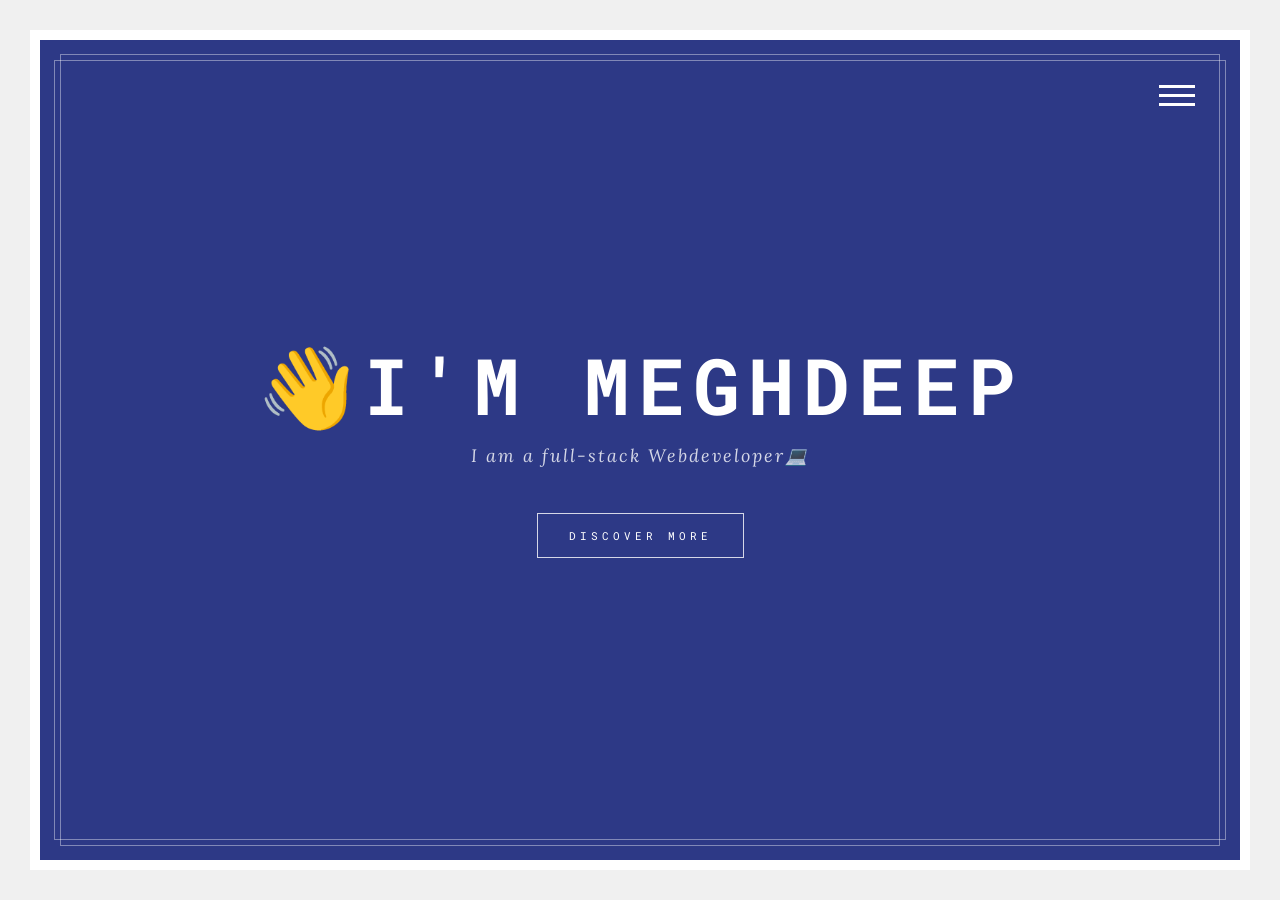
<file: index.html>
<!DOCTYPE html>
<html>
	<head>
		<meta charset="utf-8">
		<meta http-equiv="X-UA-Compatible" content="IE=edge">
		<meta name="viewport" content="width=device-width, initial-scale=1">
		<!-- The above 3 meta tags *must* come first in the head; any other head content must come *after* these tags -->
		
		
		<title>Meghdeep-portfolio</title>
		
		
		<!--=====================================================
			CSS Stylesheets
		=====================================================-->
		<link rel='stylesheet' type='text/css' href='bootstrap/css/bootstrap.min.css' >
		<link rel='stylesheet' type='text/css' href='css/linea.css' >
		<link rel='stylesheet' type='text/css' href='css/ionicons.min.css' >
		<link rel='stylesheet' type='text/css' href='css/owl.carousel.css' >
		<link rel='stylesheet' type='text/css' href='css/magnific-popup.css' >
		<link rel='stylesheet' type='text/css' href='css/style.css' >
		
	</head>
	<body>
		
		
		<!--=====================================================
			Preloader
		=====================================================-->
		<div id='preloader' >
			<div class='loader' ></div>
			<div class='left' ></div>
			<div class='right' ></div>
		</div>
		
		
		<div class='main-content' >
			
			<!--=====================================================
				Page Borders
			=====================================================-->
			<div class='page-border border-left' ></div>
			<div class='page-border border-right' ></div>
			<div class='page-border border-top' ></div>
			<div class='page-border border-bottom' ></div>
			
			
			
			<!--=====================================================
				Menu Button
			=====================================================-->
			<a href='#' class='menu-btn'>
				<span class='lines' >
					<span class='l1' ></span>
					<span class='l2' ></span>
					<span class='l3' ></span>
				</span>
			</a>
			
			
			<!--=====================================================
				Menu
			=====================================================-->
			<div class='menu' >
				<div class='inner' >
					<ul class='menu-items' >
						
						<li>
							<a href='#' class='section-toggle' data-section='intro' >
								Home
							</a>
						</li>
						
						<li>
							<a href='#about' class='section-toggle' data-section='about' >
								About
							</a>
						</li>
						
						<li>
							<a href='#resume' class='section-toggle' data-section='resume' >
								Education
							</a>
						</li>
						
						<li>
							<a href='#portfolio' class='section-toggle' data-section='portfolio' >
								Portfolio
							</a>
						</li>
						
						
						<li>
							<a href='#contact' class='section-toggle' data-section='contact' >
								Contact
							</a>
						</li>
						
						
					</ul>
				</div>
			</div>
			
			<div class='animation-block' ></div>
			
			
			<!--=====================================================
				Sections
			=====================================================-->
			<div class='sections' >
				
				<!--=====================================================
					Main Section
				=====================================================-->
				<section id='intro' class='section section-main active' >
					
					<div class='container-fluid' >
						
						<div class='v-align' >
							<div class='inner' >
								<div class='intro-text' >
									
									<h1>👋I'm Meghdeep</h1>
									
									<p>
										I am a full-stack Webdeveloper💻
									</p>
									
									<div class='intro-btns' >
										
										<a href='#about' class='btn-custom section-toggle' data-section='about' >
											Discover More
										</a>
																													
									</div>
									
								</div>
							</div>
							
						</div>
						
					</div>
				
				</section>
				
				
				<!--=====================================================
					About Section
				=====================================================-->
				<section id='about' class='section about-section border-d' >
					
					<div class='section-block about-block' >
						<div class='container-fluid' >
							
							<div class='section-header' >
								<h2>
									I'm a <strong class='color' >Programmer</strong>
								</h2>
							</div>
							
							<div class='row' >
								
								<div class='col-md-4' >
									
									<ul class='info-list' >
										
										<li>
											<strong>Name:</strong>
											<span>Meghdeep </span>
										</li>
										
										<!-- <li>
											<strong>Job:</strong>
											<span>Freelancer</span>
										</li> -->
										
										<li>
											<strong>Age:</strong>
											<span>21 Years</span>
										</li>
										
										<li>
											<strong>Residence:</strong>
											<span>India</span>
										</li>
								
									</ul>
									
								</div>
								
								<div class='col-md-8' >
								
									<div class='about-text' >
										<p>
																							Greetings! I am a dedicated and certified full-stack developer with a
												solid foundation in web technologies, having completed my
												training at TOPS Technologies in Maninagar. My expertise spans a
												wide array of tools and languages, including HTML, CSS,
												JavaScript, React, Python, and Django.
										</p>
										
										<p>
											
										</p>
										
									</div>
									
									<div class='about-btns' >
										
										<a href='img/Blue Professional Modern CV Resume.png' class='btn-custom btn-color' >
											Download Resume
										</a>
										
										<!-- <a href='#' class='btn-custom btn-color' >
											Hire Me
										</a> -->
										
									</div>
									
								</div>
								
							</div>
							
						</div>
					</div>
					
					<!-- <div class='section-block services-block' >
						
						<div class='container-fluid' >
							
							<div class='section-header' >
								
								<h2>My <strong class='color' >Services</strong></h2>
								
							</div>
							
							
							
							<div class='row' >
								
								<div class='col-md-4' >
									<div class='service' >
										
										<div class='icon' >
											<i class='icon-basic-photo' ></i>
										</div>
										
										<div class='content' >
											
											<h4>webdevelopment</h4>
											
											<p>
												Ei constituam theophrastus per, sea dolorum disputationi in, vel menandri suavitate similique in. Vide assum conceptam eum.
											</p>
											
										</div>
										
									</div>
								</div>
								
								<div class='col-md-4' >
									<div class='service' >
										
										<div class='icon' >
											<i class='icon-basic-keyboard' ></i>
										</div>
										
										<div class='content' >
											
											<h4>Programming</h4>
											
											<p>
												Ei constituam theophrastus per, sea dolorum disputationi in, vel menandri suavitate similique in. Vide assum conceptam eum.
											</p>
											
										</div>
										
									</div>
								</div>
								
								<div class='col-md-4' >
									<div class='service' >
										
										<div class='icon' >
											<i class='ion-social-wordpress-outline' ></i>
										</div>
										
										<div class='content' >
											
											<h4>WordPress</h4>
											
											<p>
												Ei constituam theophrastus per, sea dolorum disputationi in, vel menandri suavitate similique in. Vide assum conceptam eum.
											</p>
											
										</div>
										
									</div>
								</div>
								
								
								
							</div> -->
							
<!-- 							
						</div>
						
					</div> -->
					
					<div class='section-block skills-block' >
						<div class='container-fluid' >
							
							<div class='section-header' >
								
								<h2>
									My <strong class='color' >Skills</strong>
								</h2>
								
							</div>
							
							<div class='row' >
								
								<div class='col-md-6' >
									
									<div class='skill' >
										
										<h4>HTML/CSS</h4>
										
										<div class='bar' >
											<div class='percent' style='width:95%;' ></div>
										</div>
										
									</div>
									
									
									<div class='skill' >
										
										<h4>jquery</h4>
										
										<div class='bar' >
											<div class='percent' style='width:90%;' ></div>
										</div>
										
									</div>
									
									
									<div class='skill' >
										
										<h4>python</h4>
										
										<div class='bar' >
											<div class='percent' style='width:85%;' ></div>
										</div>
										
									</div>
									
								</div>
								
								<div class='col-md-6' >
									
									<div class='skill' >
										
										<h4>JavaScript</h4>
										
										<div class='bar' >
											<div class='percent' style='width:85%;' ></div>
										</div>
										
									</div>
									
									
									<div class='skill' >
										
										<h4>react</h4>
										
										<div class='bar' >
											<div class='percent' style='width:90%;' ></div>
										</div>
										
									</div>
									
									
									<div class='skill' >
										
										<h4>Django 	</h4>
										
										<div class='bar' >
											<div class='percent' style='width:75%;' ></div>
										</div>
										
									</div>
									
								</div>
								
							</div>
							
							
						</div>
					</div>
<!-- 					
					<div class='section-block pricing-block' >
						
						<div class='section-header' >
							<h2>My <strong class='color' >Pricing</strong></h2>
						</div>
						
						
						<div class='row' >
							
							<div class='col-md-4' >
								
								<div class='p-table' >
									
									<div class='header' >
										
										<h4>Basic</h4>
										
										<div class='price' >
											<span class='currency' >$</span>
											<span class='amount' >19</span>
											<span class='period' >/HR</span>
										</div>
										
										
									</div>
									
									<ul class='items' >
										<li>
											App Designing
										</li>
										<li>
											App Development
										</li>
										<li>
											Web Development
										</li>
									</ul>
									
									<a href='#' class='btn-custom btn-color' >
										Choose This
									</a>
									
								</div>
								
							</div>
							
							<div class='col-md-4' >
								
								<div class='p-table' >
									
									<div class='header' >
										
										<h4>Pro</h4>
										
										<div class='price' >
											<span class='currency' >$</span>
											<span class='amount' >29</span>
											<span class='period' >/HR</span>
										</div>
										
										
									</div>
									
									<ul class='items' >
										<li>
											App Designing
										</li>
										<li>
											App Development
										</li>
										<li>
											Web Development
										</li>
									</ul>
									
									<a href='#' class='btn-custom btn-color' >
										Choose This
									</a>
									
								</div>
								
							</div>
							
							<div class='col-md-4' >
								
								<div class='p-table' >
									
									<div class='header' >
										
										<h4>Gold</h4>
										
										<div class='price' >
											<span class='currency' >$</span>
											<span class='amount' >39</span>
											<span class='period' >/HR</span>
										</div>
										
										
									</div>
									
									<ul class='items' >
										<li>
											App Designing
										</li>
										<li>
											App Development
										</li>
										<li>
											Web Development
										</li>
									</ul>
									
									<a href='#' class='btn-custom btn-color' >
										Choose This
									</a>
									
								</div>
								
							</div>
							
							
						</div>
						
						
					</div> -->
					
				</section>
				
				
				<!--=====================================================
					education Section
				=====================================================-->
				<section id='resume' class='section resume-section border-d' >
					
					<div class='section-block timeline-block' >
						
						<div class='container-fluid' >
							
							<div class='section-header' >
								
								<h2>My <strong class='color' >Education</strong></h2>
								
							</div>
							
							<ul class='timeline' >
								
								<li>
									
									<div class='timeline-content' >
										
										<h4>Bachelor of computer application(BCA)</h4>
										
										<em>
											<span>Bachelor Degree</span>
											<span>Currently</span>
										</em>
										
										<p>
											"I am currently pursuing a Bachelor of Computer Application (BCA) degree at Dr. Babasaheb Ambedkar University."
										</p>
										
									</div>
									
								</li>
								
								<li>
									
									<div class='timeline-content' >
										
										<h4>Full-Stack Development</h4>
										
										<em>
											<span>Certified</span>
											<span>2022-2023</span>
										</em>
										
										<p>
											"Successfully completed comprehensive Full-Stack Developer training at Tops Technologies (2022–2023), gaining expertise in modern web development technologies and frameworks." 	
										</p>
										
									</div>
									
								</li>
								
								<li>
									
									<div class='timeline-content' >
										
										<h4>H.S.C</h4>
										
										<em>
											<span>12th</span>
											<span>2022</span>
										</em>
										
										<p>
											Completed in 2022
										</p>
										
									</div>
									
								</li>
								
								
								
							</ul>
							
						</div>
						
					</div>
					
					<!-- <div class='section-block timeline-block' >
						
						<div class='container-fluid' >
							
							<div class='section-header' >
								
								<h2>My <strong class='color' >Experience</strong></h2>
								
							</div>
							
							<ul class='timeline' >
								
								<li>
									
									<div class='timeline-content' >
										
										<h4>CSS College Larkana</h4>
										
										<em>
											<span>Masters Degree</span>
											<span>2013-2016</span>
										</em>
										
										<p>
											Lorem ipsum dolor sit amet, id electram reprimique his, dicta saepe oporteat eos an, esse erat doming at lam. Nec quodsi suscipiantur an, ad graece nemore ocurreret lam, agam ipsum meliore quo ut.
										</p>
										
									</div>
									
								</li>
								
								<li>
									
									<div class='timeline-content' >
										
										<h4>CSS College Larkana</h4>
										
										<em>
											<span>Masters Degree</span>
											<span>2013-2016</span>
										</em>
										
										<p>
											Lorem ipsum dolor sit amet, id electram reprimique his, dicta saepe oporteat eos an, esse erat doming at lam. Nec quodsi suscipiantur an, ad graece nemore ocurreret lam, agam ipsum meliore quo ut.
										</p>
										
									</div>
									
								</li>
								
								<li>
									
									<div class='timeline-content' >
										
										<h4>CSS College Larkana</h4>
										
										<em>
											<span>Masters Degree</span>
											<span>2013-2016</span>
										</em>
										
										<p>
											Lorem ipsum dolor sit amet, id electram reprimique his, dicta saepe oporteat eos an, esse erat doming at lam. Nec quodsi suscipiantur an, ad graece nemore ocurreret lam, agam ipsum meliore quo ut.
										</p>
										
									</div>
									
								</li>
								
								
								
							</ul>
							
						</div>
						
					</div> -->
					
					<!-- <div class='section-block testimonials-block' >
						
						<div class='container-fluid' >
							
							<div class='section-header' >
								
								<h2>My <strong class='color' >Clients</strong></h2>
								
							</div>
							
							
							<div class='testimonials-slider' >
								
								
								<div class='testimonial' >
									
									<div class='icon' >
										<i class='ion-quote' ></i>
									</div>
									
									<p>
										Ei constituam theophrastus per, sea dolorum disputationi in, vel menandri suavitate similique in. Vide assum conceptam eum et. Has postulant vul putate eu. Pro justo aliquando prodesset at.
									</p>
									
									<div class='author' >
										<h4>Jake Doe</h4>
										<span>CEO at Company</span>
									</div>
									
								</div>
								
								<div class='testimonial' >
									
									<div class='icon' >
										<i class='ion-quote' ></i>
									</div>
									
									<p>
										Ei constituam theophrastus per, sea dolorum disputationi in, vel menandri suavitate similique in. Vide assum conceptam eum et. Has postulant vul putate eu. Pro justo aliquando prodesset at.
									</p>
									
									<div class='author' >
										<h4>Jake Doe</h4>
										<span>CEO at Company</span>
									</div>
									
								</div>
								
								
								<div class='testimonial' >
									
									<div class='icon' >
										<i class='ion-quote' ></i>
									</div>
									
									<p>
										Ei constituam theophrastus per, sea dolorum disputationi in, vel menandri suavitate similique in. Vide assum conceptam eum et. Has postulant vul putate eu. Pro justo aliquando prodesset at.
									</p>
									
									<div class='author' >
										<h4>Jake Doe</h4>
										<span>CEO at Company</span>
									</div>
									
								</div>
								
								<div class='testimonial' >
									
									<div class='icon' >
										<i class='ion-quote' ></i>
									</div>
									
									<p>
										Ei constituam theophrastus per, sea dolorum disputationi in, vel menandri suavitate similique in. Vide assum conceptam eum et. Has postulant vul putate eu. Pro justo aliquando prodesset at.
									</p>
									
									<div class='author' >
										<h4>Jake Doe</h4>
										<span>CEO at Company</span>
									</div>
									
								</div>
								
								
								<div class='testimonial' >
									
									<div class='icon' >
										<i class='ion-quote' ></i>
									</div>
									
									<p>
										Ei constituam theophrastus per, sea dolorum disputationi in, vel menandri suavitate similique in. Vide assum conceptam eum et. Has postulant vul putate eu. Pro justo aliquando prodesset at.
									</p>
									
									<div class='author' >
										<h4>Jake Doe</h4>
										<span>CEO at Company</span>
									</div>
									
								</div>
								
								<div class='testimonial' >
									
									<div class='icon' >
										<i class='ion-quote' ></i>
									</div>
									
									<p>
										Ei constituam theophrastus per, sea dolorum disputationi in, vel menandri suavitate similique in. Vide assum conceptam eum et. Has postulant vul putate eu. Pro justo aliquando prodesset at.
									</p>
									
									<div class='author' >
										<h4>Jake Doe</h4>
										<span>CEO at Company</span>
									</div>
									
								</div>
								
								
							</div>
							
						</div>
						
					</div> -->
					
				</section>
				
				
				<!--=====================================================
					Portfolio Section
				=====================================================-->
				<section id='portfolio' class='section portfolio-section border-d' >
					
					<div class='section-block portfolio-block' >
						
						<div class='container-fluid' >
							
							
							<div class='section-header' >
								<h2>My <strong class='color' >Projects</strong></h2>
							</div>
							
							<ul class='portfolio-filters' >
								<li>
									<a href='#' class='active' data-group='all' >
										All
									</a>
								</li>
								<li>
									<a href='#' data-group='web' >
										Frontend
									</a>
								</li>
								<li>
									<a href='#' data-group='tech' >
										Backend
									</a>
								</li>
								<!-- <li>
									<a href='#' data-group='photography' >
										Photography
									</a>
								</li> -->
							</ul>
							
							<ul class='portfolio-items' >
								
								<li data-groups='["web"]' >
									<div class='inner' >
										<img src='img/Screenshot 2024-02-26 114400.png' alt>
										
										<div class='overlay' >
											
											<a href='#popup-1' class='view-project' >
												View Project
											</a>
											
											<!--project popup-->
											<div id='popup-1' class='popup-box zoom-anim-dialog mfp-hide' >
												<figure>
													
													<!--project popup image-->
													<img src='img/Screenshot 2024-02-26 114400.png' alt>
												
												</figure>
												<div class='content' >
													
													<!--project popup title-->
													<h4><a href="https://hotelierrrr.vercel.app/">Hotelier</a></h4> click here  
													
													<!--project popup description-->
													<p>
													This project has been created using Html css js and React its a website  to book hotel rooms from their website 
													</p>
													
												</div>
												
											</div>
											
										</div>
										
									</div>
								</li>
								
								<!-- <li data-groups='["tech"]' >
									<div class='inner' >
										<img src='' alt>
										
										<div class='overlay' >
											
											<a href='#popup-2' class='view-project' >
												View Project
											</a>
											
											
											<div id='popup-2' class='popup-box zoom-anim-dialog mfp-hide' >
												<figure>
													
													
													<img src='img/Screenshot 2024-03-09 103218.png' alt>
												
												</figure>
												<div class='content' >
													
													
													<h4><a href="https://funweb03.000webhostapp.com/">Restoran</a></h4>
													
													
													<p>
														
													</p>	
													
												</div>
												
											</div>
											
										</div>
										
									</div>
								</li> -->
								
								<li data-groups='["web"]' >
									<div class='inner' >
										<img src='img/Screenshot 2024-03-09 103218.png' alt>
										
										<div class='overlay' >
											
											<a href='#popup-3' class='view-project' >
												View Project
											</a>
											
											<!--project popup-->
											<div id='popup-3' class='popup-box zoom-anim-dialog mfp-hide' >
												<figure>
													
													<!--project popup image-->
													<img src='img/Screenshot 2024-03-09 103218.png' alt>
												
												</figure>
												<div class='content' >
													
													<!--project popup title-->
													<h4><a href="https://funweb03.000webhostapp.com/">Restoran</a></h4>
													
													
													<!--project popup description-->
													<p>
														This project has been made using React js 
													</p>
													
												</div>
												
											</div>
											
										</div>
										
									</div>
								</li>
								
								
								<li data-groups='["tech"]' >
									<div class='inner' >
										<img src='img/woody.png' alt>
										
										<div class='overlay' >
											
											<a href='#popup-4' class='view-project' >
												View Project
											</a>
											
											<!--project popup-->
											<div id='popup-4' class='popup-box zoom-anim-dialog mfp-hide' >
												<figure>
													
													<!--project popup image-->
													<img src='img/woody.png' alt>
												
												</figure>
												<div class='content' >
													
													<!--project popup title-->
													<h4>Woody</h4>
													
													<!--project popup description-->
													<p>
														This is a project about furnitures this project has been created using [python,django] 
													</p>
													
												</div>
												
											</div>
											
										</div>
										
									</div>
								</li>
								
								<li data-groups='["tech"]' >
									<div class='inner' >
										<img src='img/Screenshot 2024-08-21 163813.png' alt>
										
										<div class='overlay' >
											
											<a href='#popup-5' class='view-project' >
												View Project
											</a>
											
											
											<div id='popup-5' class='popup-box zoom-anim-dialog mfp-hide' >
												<figure>
													
			
													<img src='img/Screenshot 2024-08-21 163813.png' alt>
												
												</figure>
												<div class='content' >
													
													
													<h4><a href="https://www.khodiyartravels.com/">Khodiyar-travels</a></h4>
													<p>
														Project about travel website this project has been created using [html,css,js] locomotive and Gsap
													</p>
													
												</div>
												
											</div>
											
										</div>
										
									</div>
								</li>
								
								<!-- <li data-groups='["photography"]' >
									<div class='inner' >
										<img src='img/portfolio/6.jpg' alt>
										
										<div class='overlay' >
											
											<a href='#popup-6' class='view-project' >
												View Project
											</a>
											
											
											<div id='popup-6' class='popup-box zoom-anim-dialog mfp-hide' >
												<figure>
													
													
													<img src='img/portfolio/6.jpg' alt>
												
												</figure>
												<div class='content' >
													
													
													<h4>My Project Title</h4>
													
												
													<p>
														Consul latine iudicabit eu vel. Cu has animal eruditi voluptatibus. Eu volumus explicari sed. Mel mutat vituperata suscipiantur et, et fabellas explicari adipiscing quo, no mucius euismod vis. Cu vim quem quod cibo.
													</p>
													
												</div>
												
											</div>
											
										</div>
										
									</div>
								</li>
								 -->
							</ul>
							
						</div>
					
					</div>
					
				</section>
				
				
				<!--=====================================================
					Contact Section
				=====================================================-->
				<section id='contact' class='section contact-section border-d' >
					
					<div class='section-block contact-block' >
						
						<div class='container-fluid' >
							
							<div class='section-header' >
								<h2>Contact <strong class='color' >Me</strong></h2>
							</div>
							
							
							<div class='row' >
							
								<div class='col-md-8' >
									
									<div class='contact-form' >
									
										<form id='contact-form' data-toggle='validator' method='post' action='mail.php' >
										
											<div id='contact-form-result' ></div>
										
											<div class='row' >
												
												<div class='col-md-6' >
													<div class='form-group' >
														
														<input type='text' class='form-control' placeholder='Name' name='name' required>
														<div class='help-block with-errors' ></div>
														
													</div>												
												</div>
												
												<div class='col-md-6' >
													<div class='form-group' >
														
														<input type='email' class='form-control' placeholder='Email' name='email' required>
														<div class='help-block with-errors' ></div>
													
													</div>
												</div>
												
											</div>
											
											<div class='form-group' >
												
												<input type='text' class='form-control' placeholder='Subject' name='subject' required>
												<div class='help-block with-errors' ></div>
											
											</div>
											
											<div class='form-group' >
												
												<textarea class='form-control' placeholder='Message' name='message' rows='5' required></textarea>
												<div class='help-block with-errors' ></div>
												
											</div>
											
											<div class='form-group text-center' >
												<button type='submit' class='btn-custom btn-color' >
													Send Message
												</button>
											</div>
											
										</form>
										
									</div>
									
									
								</div>
								
								<div class='col-md-4' >
									
									<div class='contact-info-icons' >
										
										<div class='contact-info' >
											
											<i class='ion-ios-location-outline' ></i>
											
											<p>
												d/504 suryam pride<br>
												Vastral Ahmedabad
											</p>
											
										</div>
										
										
										<div class='contact-info' >
											
											<i class='ion-ios-telephone-outline' ></i>
											
											<p>
												(+91) 6354860482<br>
												(+91) 9558604406	
											</p>
											
										</div>
										
										
										<div class='contact-info' >
											
											<i class='ion-android-globe' ></i>
											
											<p>
												meghdeepchudasama03@gmail.com<br>
												meghdeepchudasama5@gmail.com
											</p>
											
										</div>
										
										
										
										
									</div>
									
									
									
								</div>
								
								
							</div>
							
							
							
						</div>
					
					</div>
					
				</section>
				
			</div>
			
		</div>
		
		
		<!--=====================================================
			JavaScript Files
		=====================================================-->
		<script src='js/jquery.min.js' ></script>
		<script src='js/jquery.shuffle.min.js' ></script>
		<script src='js/owl.carousel.min.js' ></script>
		<script src='js/jquery.magnific-popup.min.js' ></script>
		<script src='js/validator.min.js' ></script>
		<script src='js/script.js' ></script>
		
	</body>
</html>
</file>
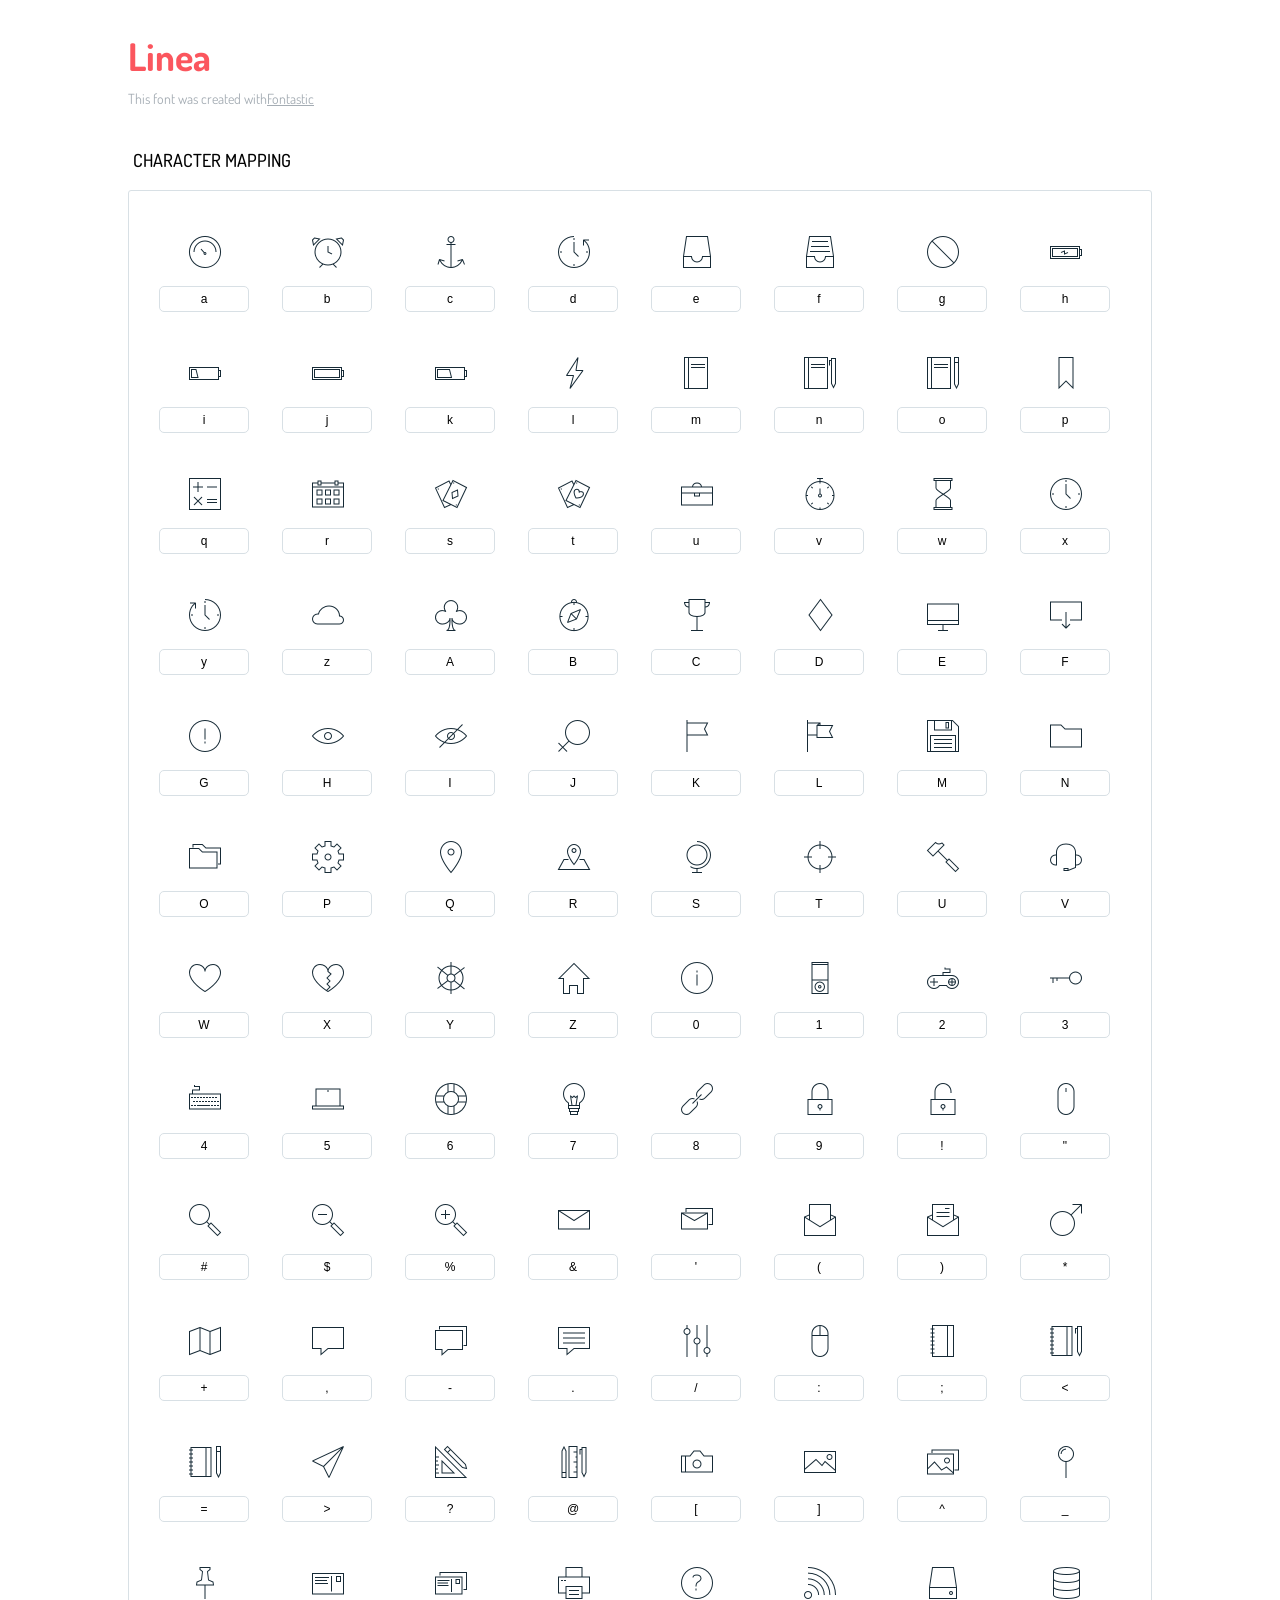
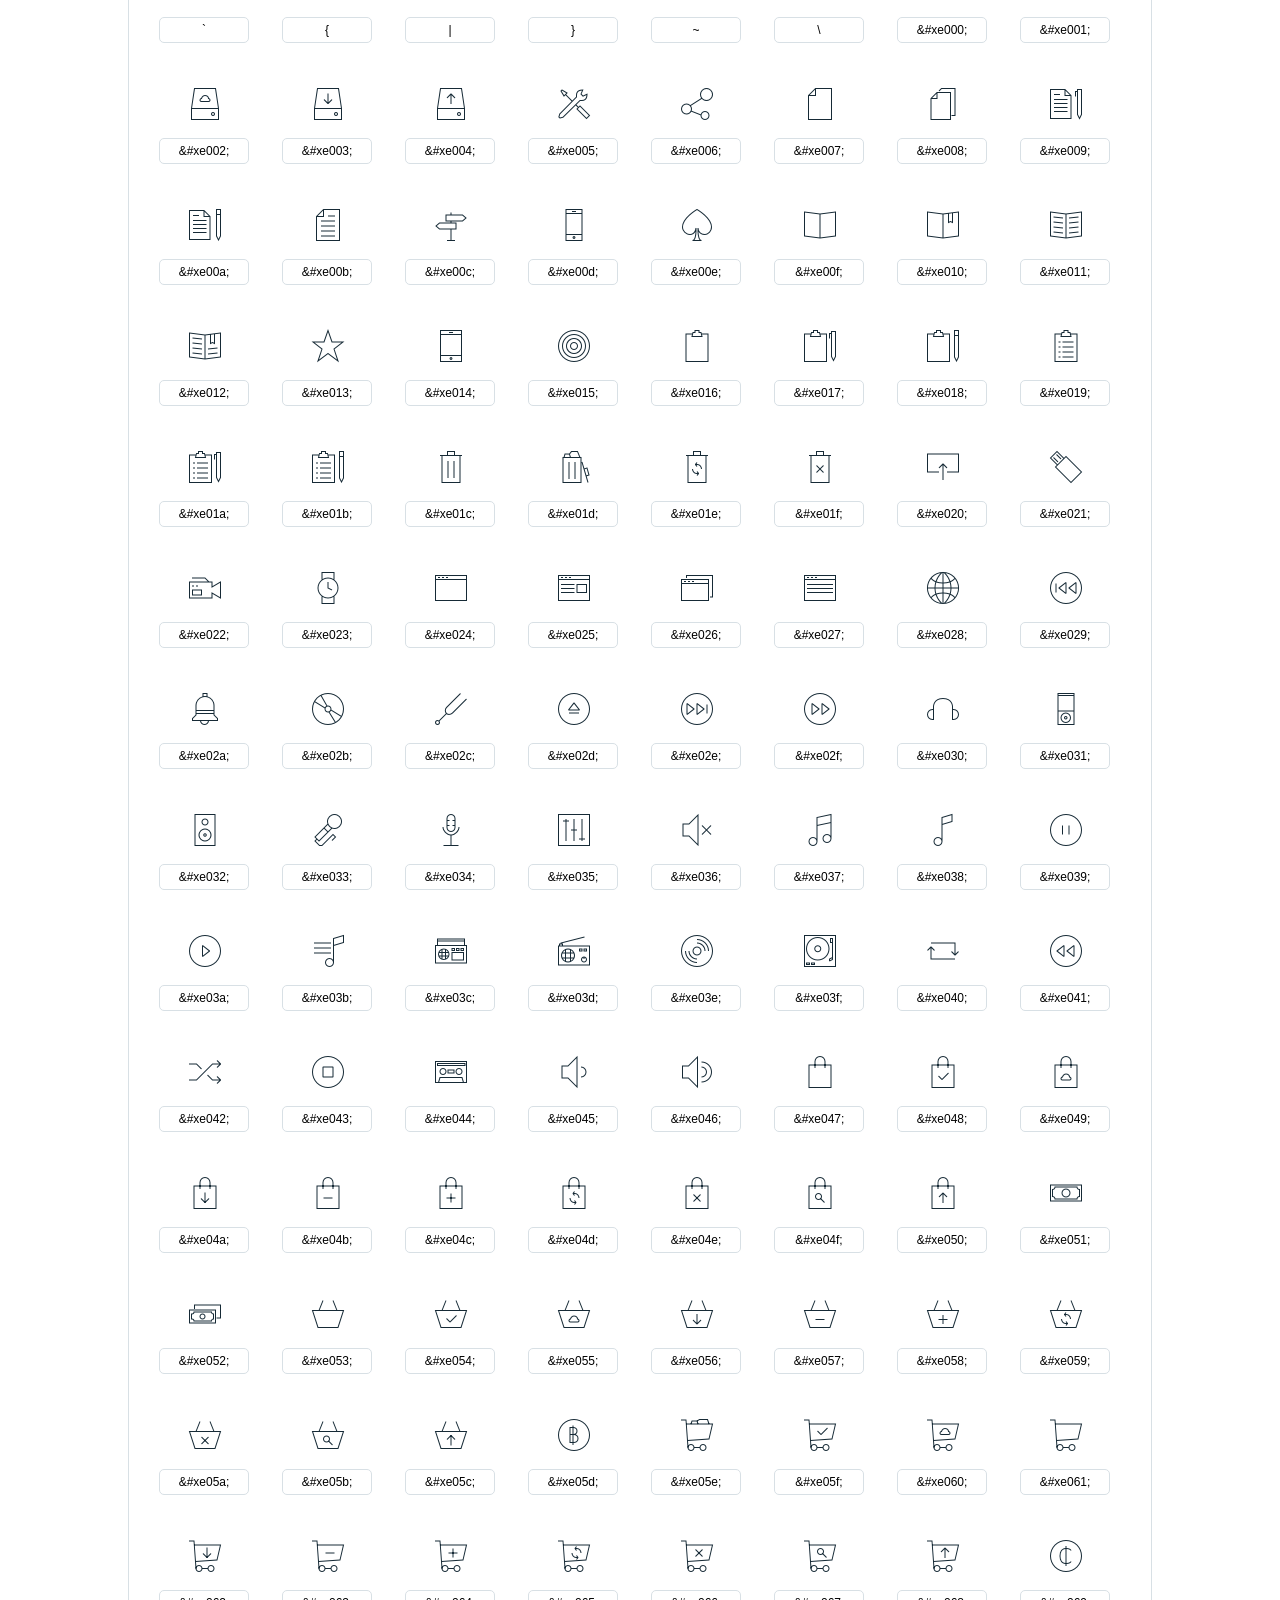
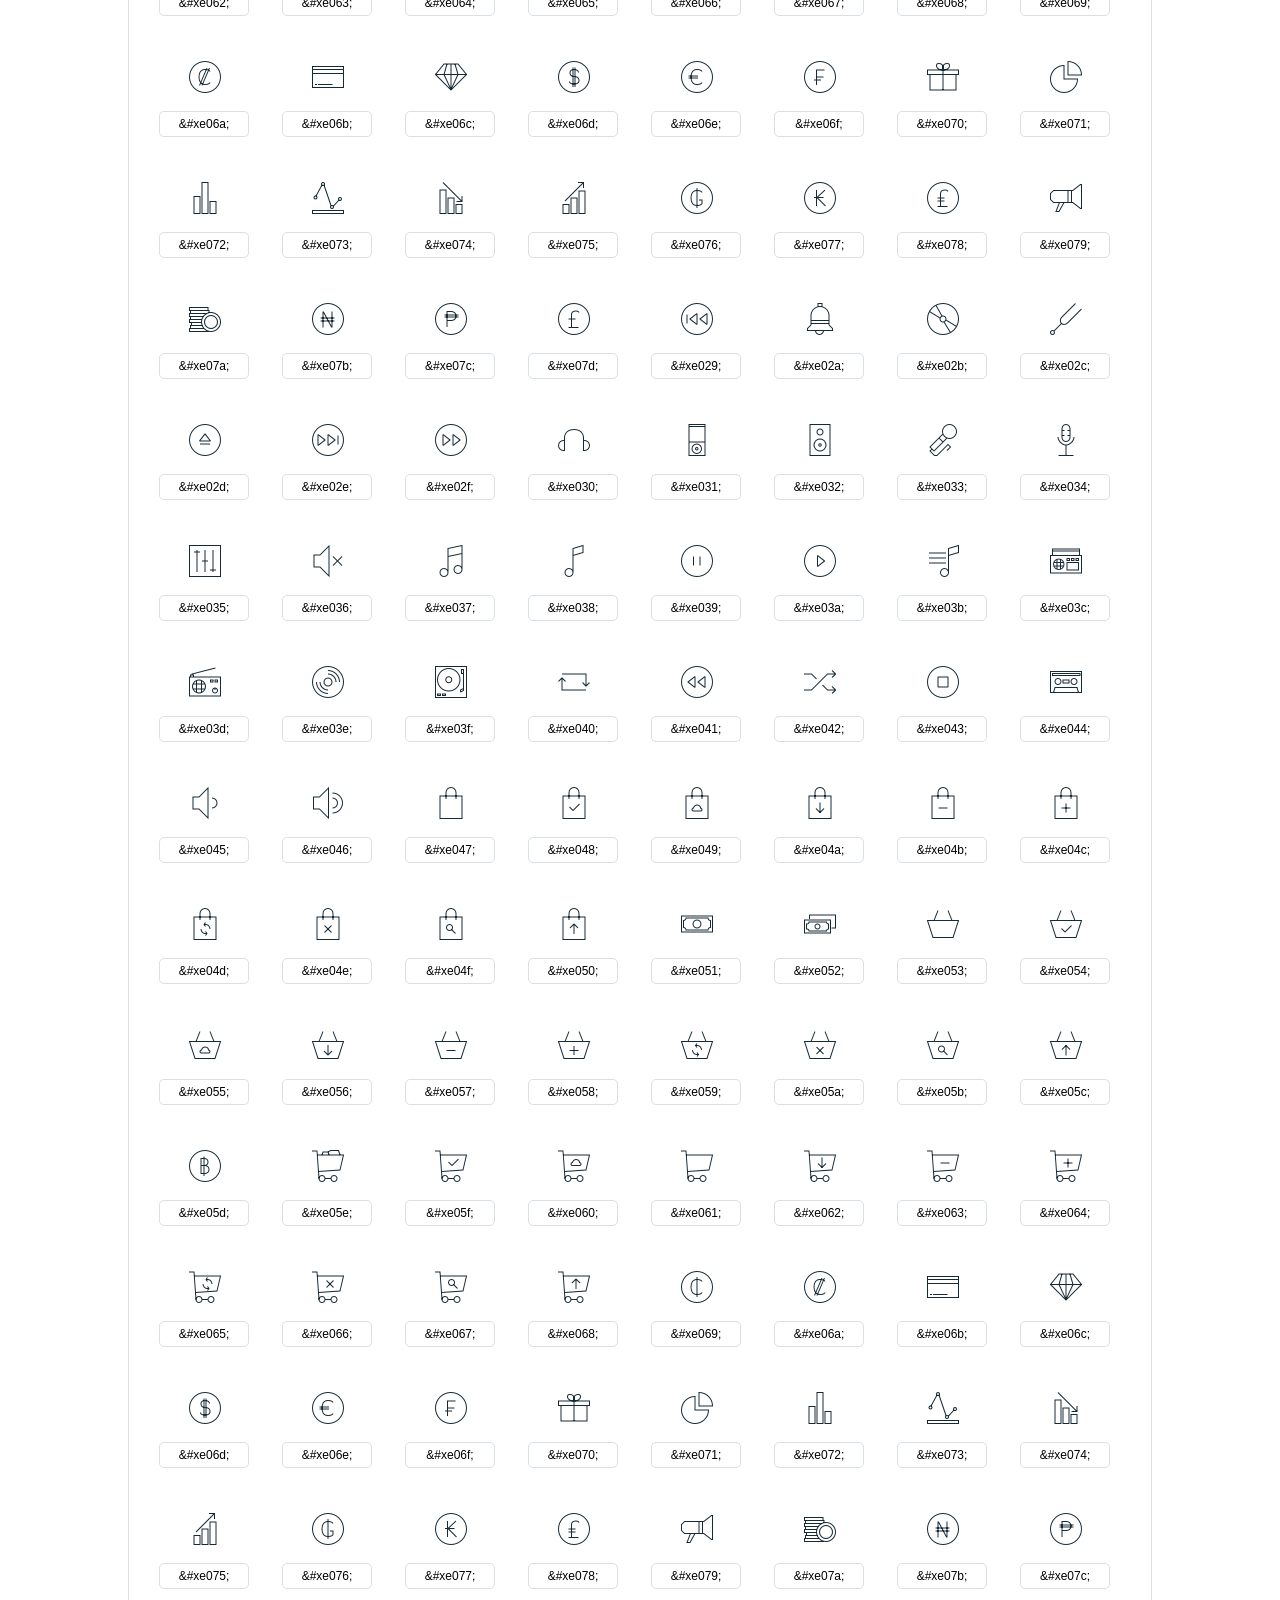
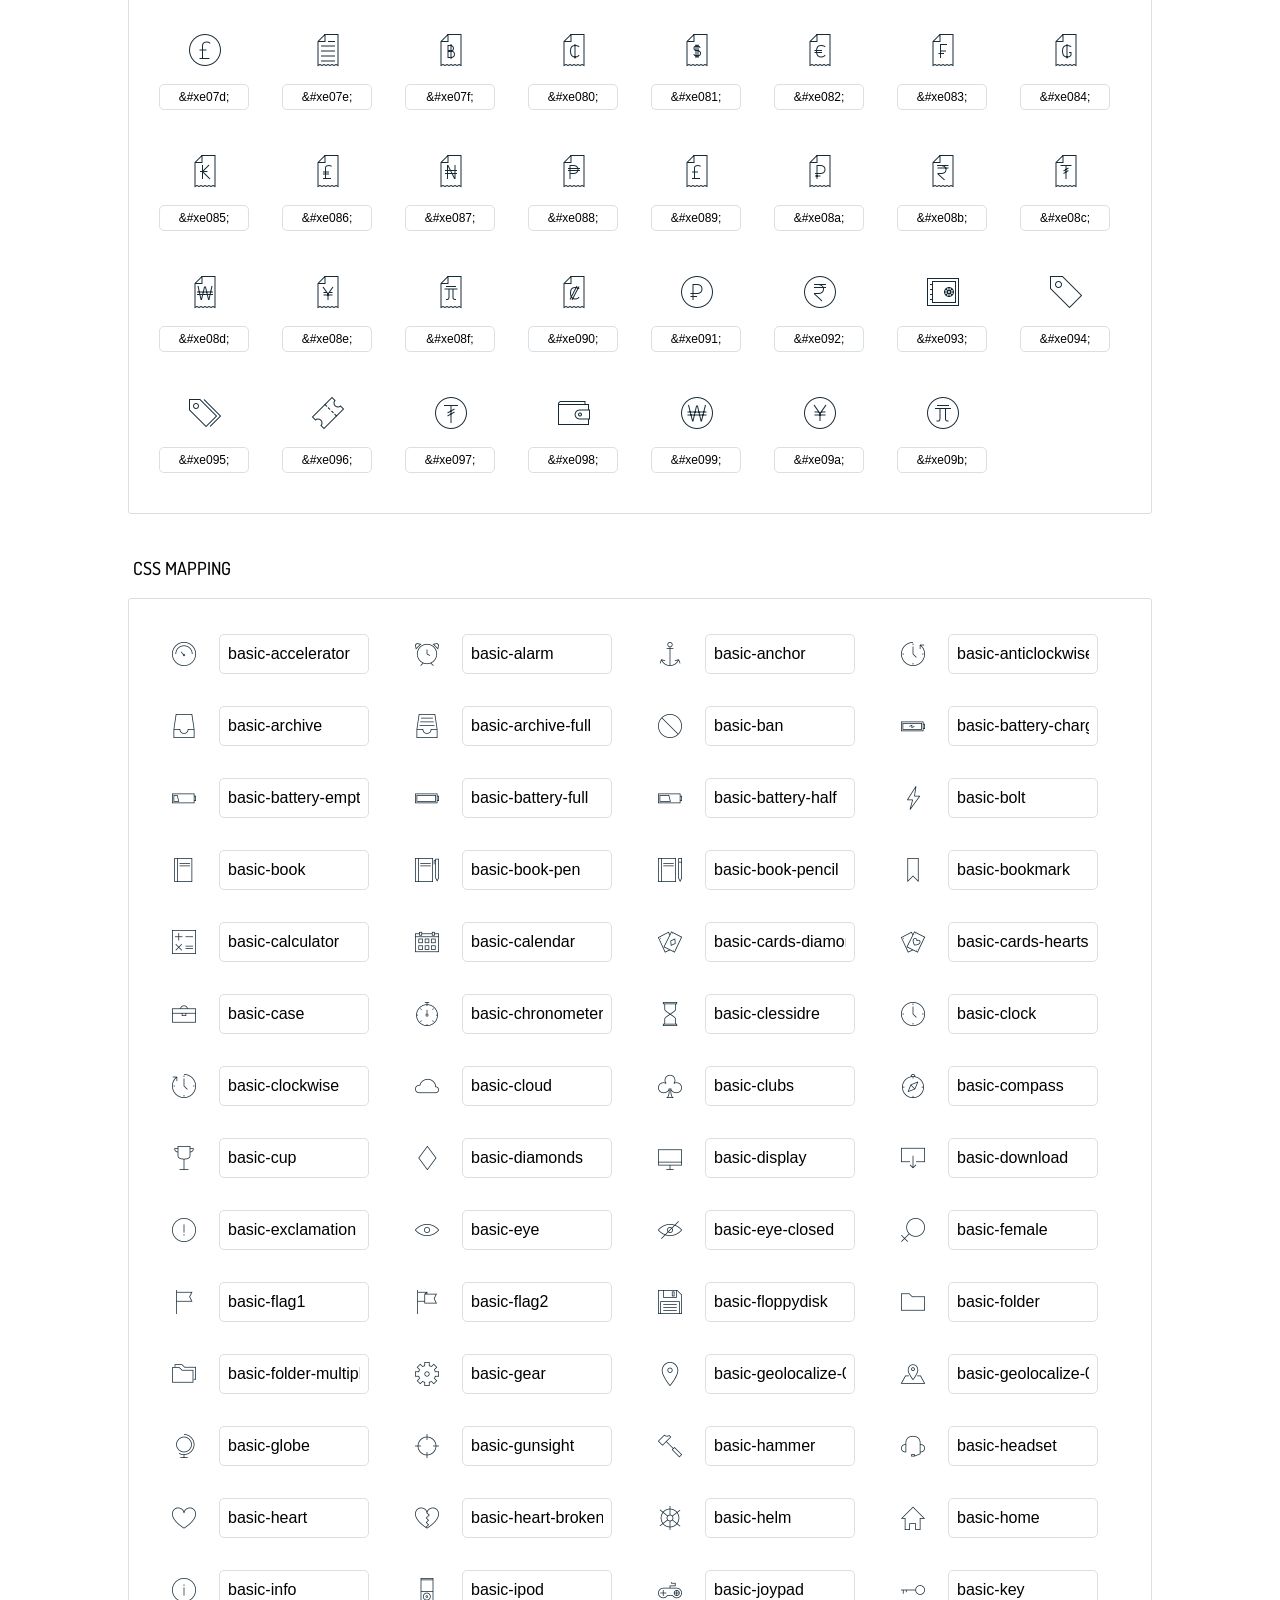
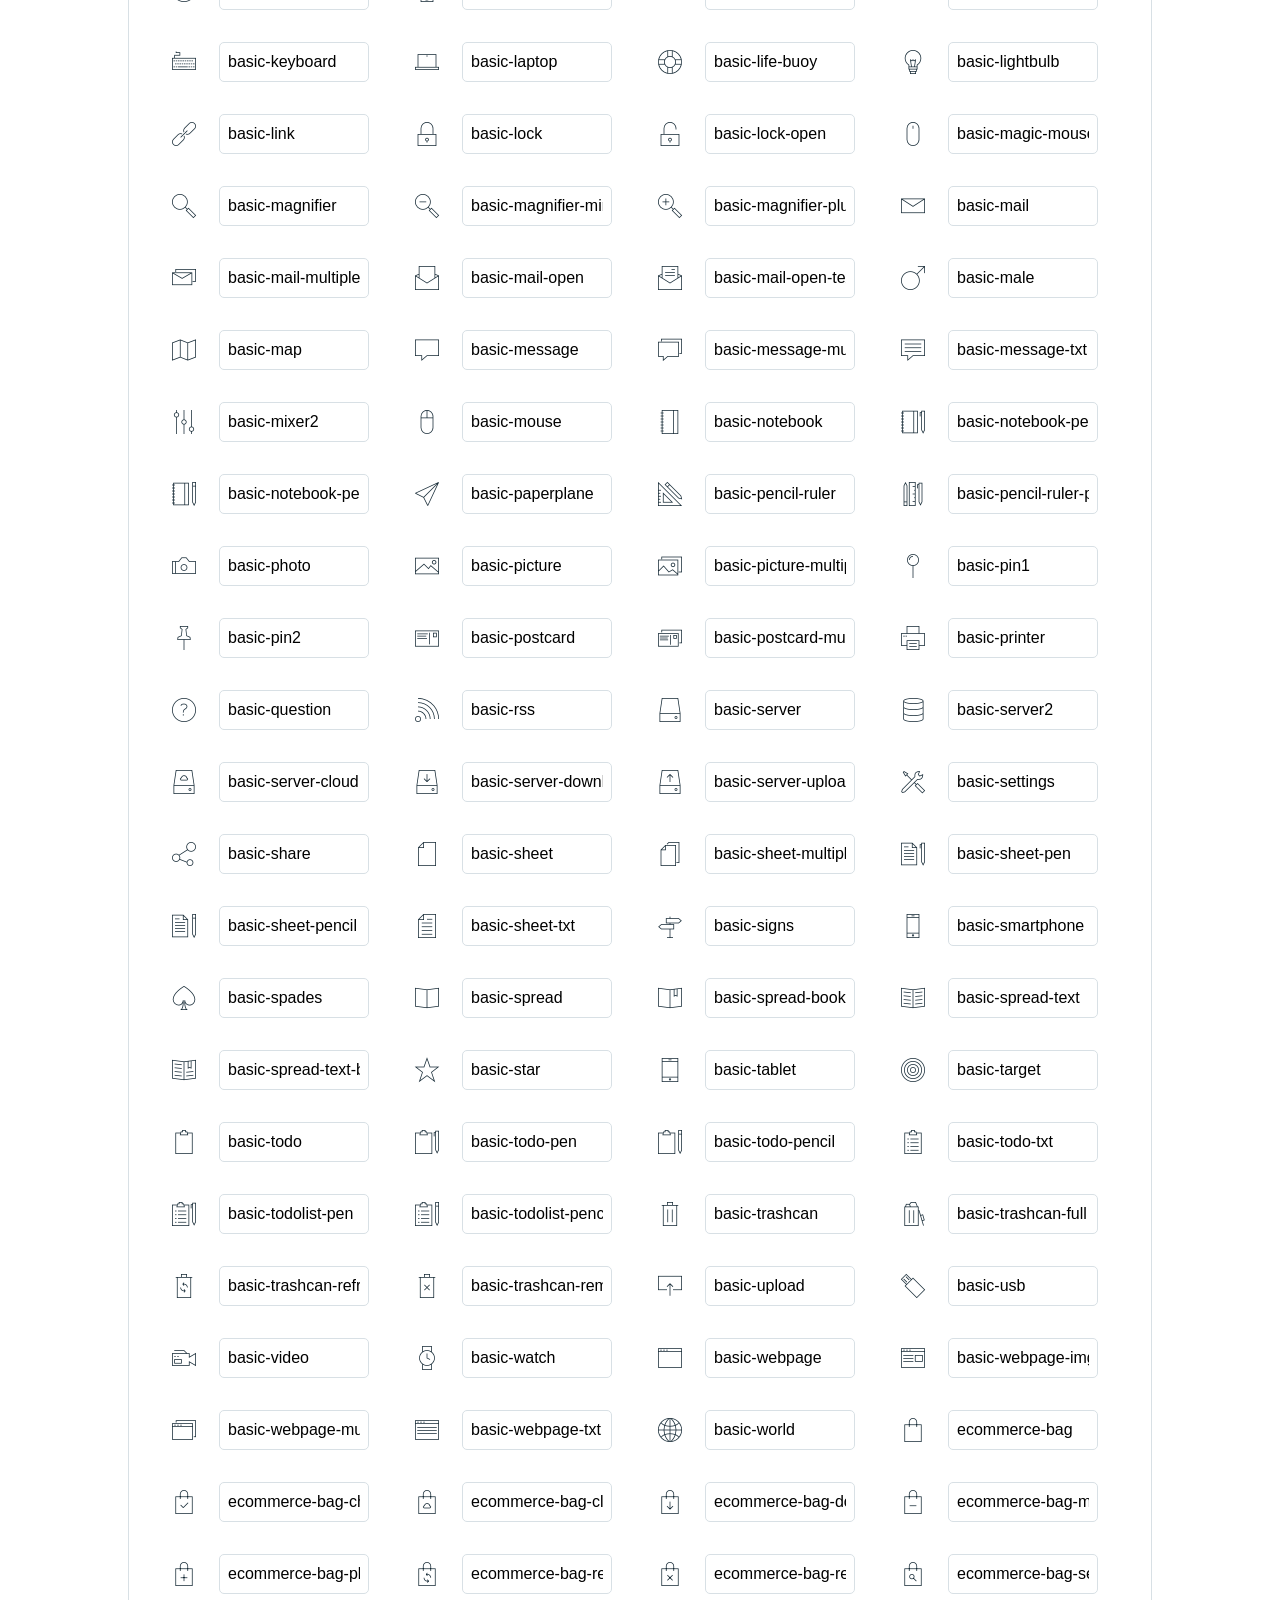
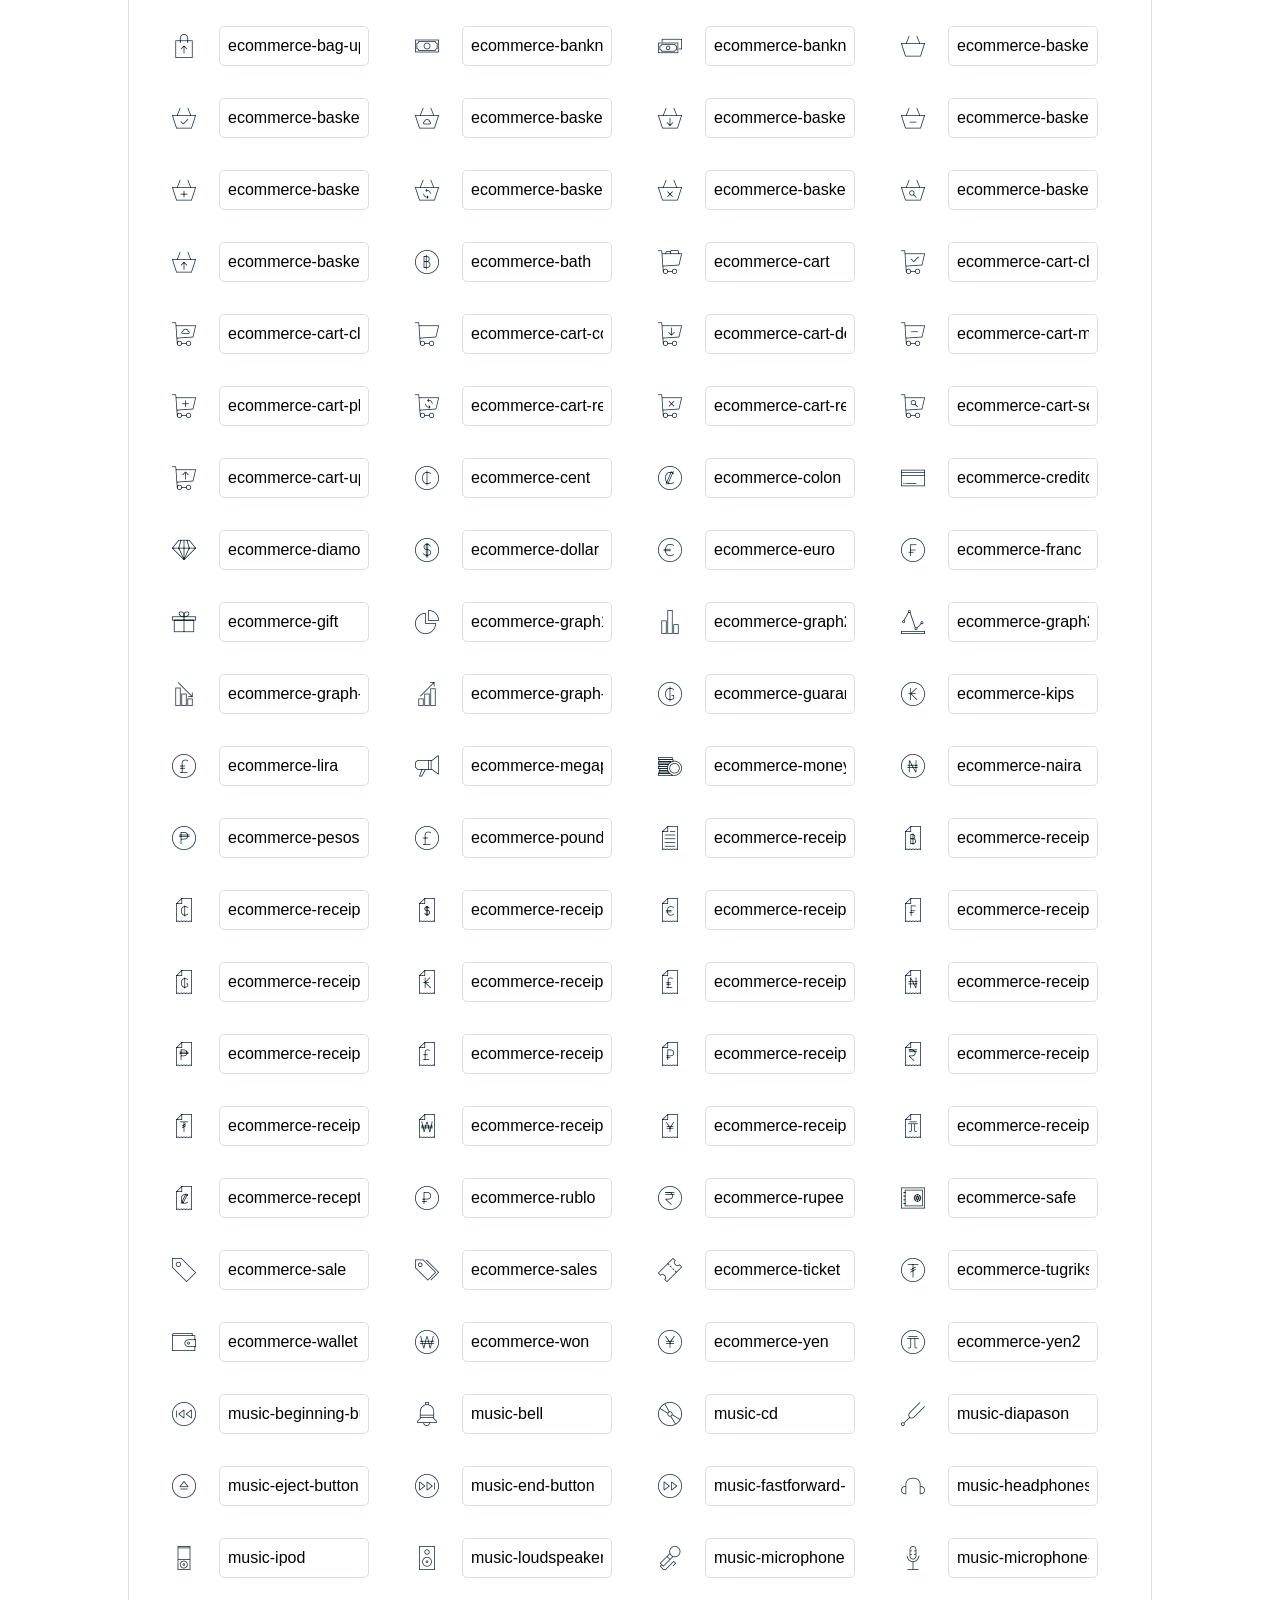
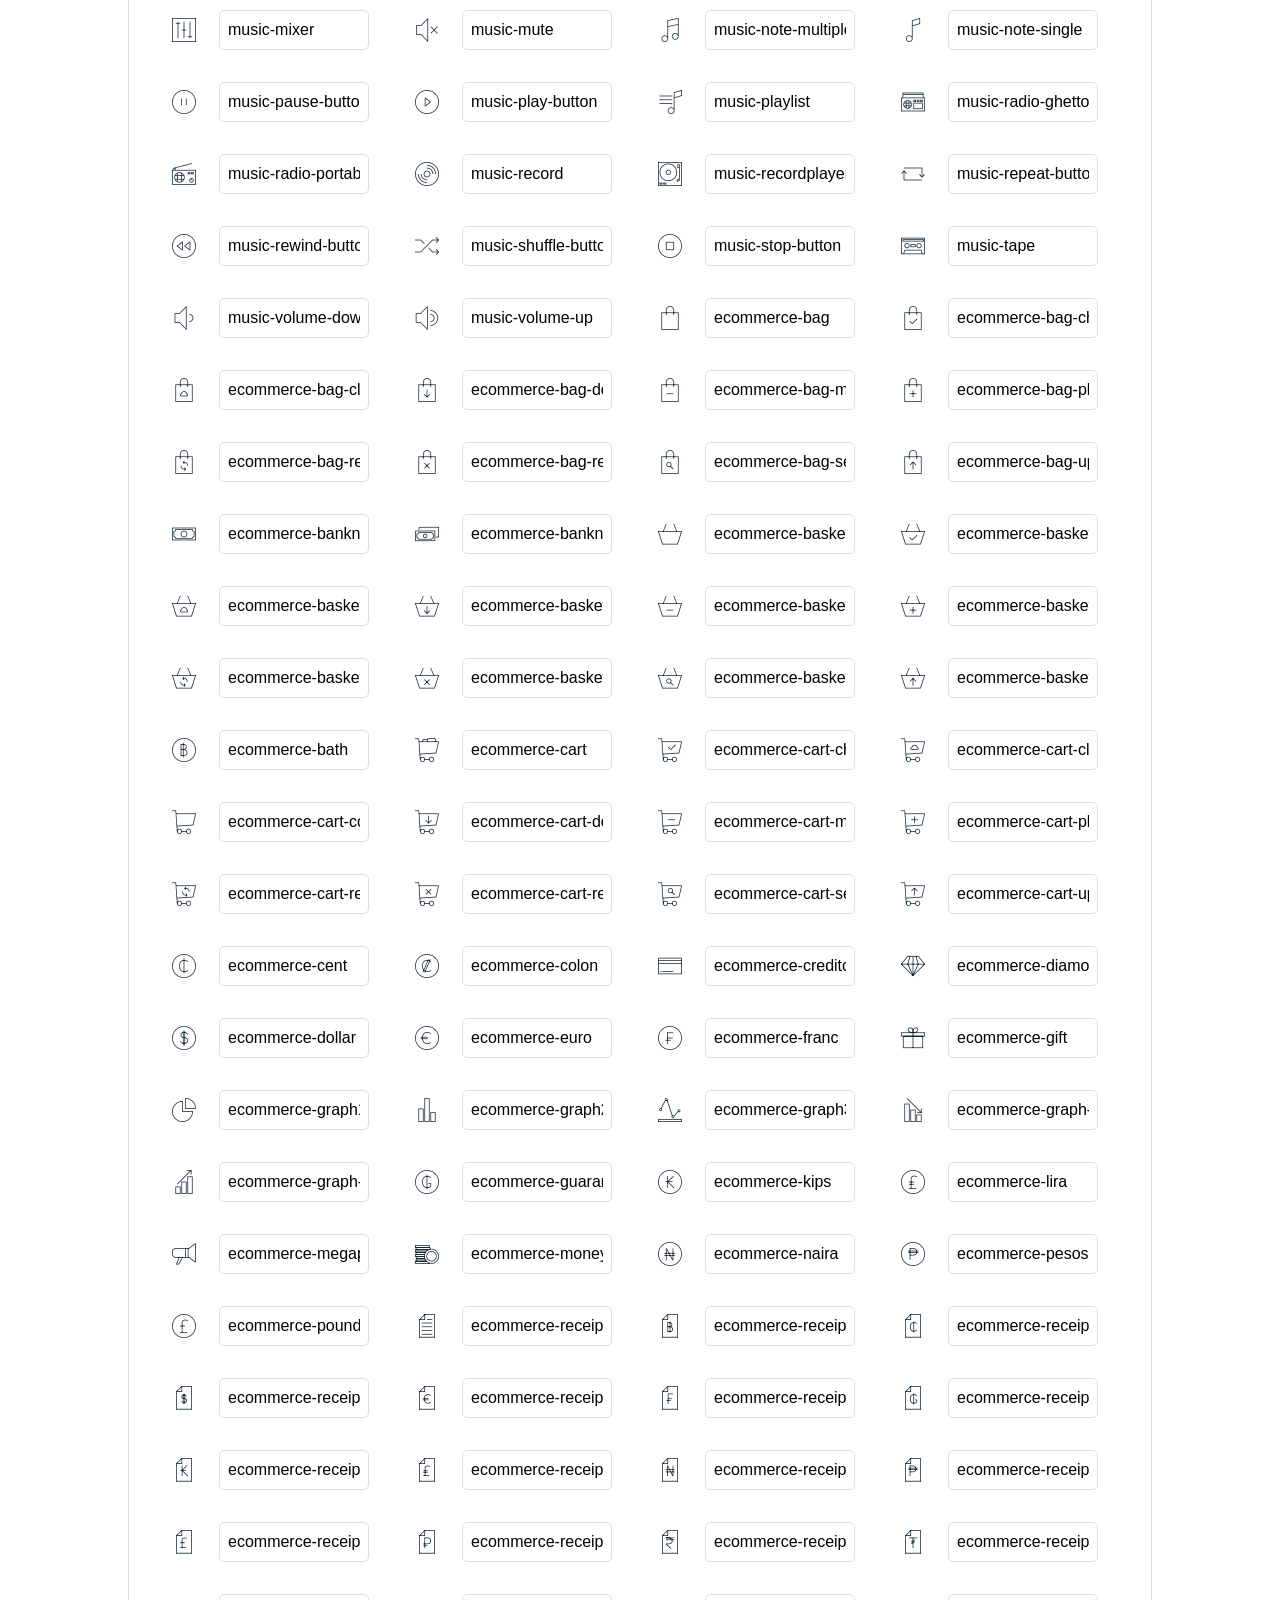
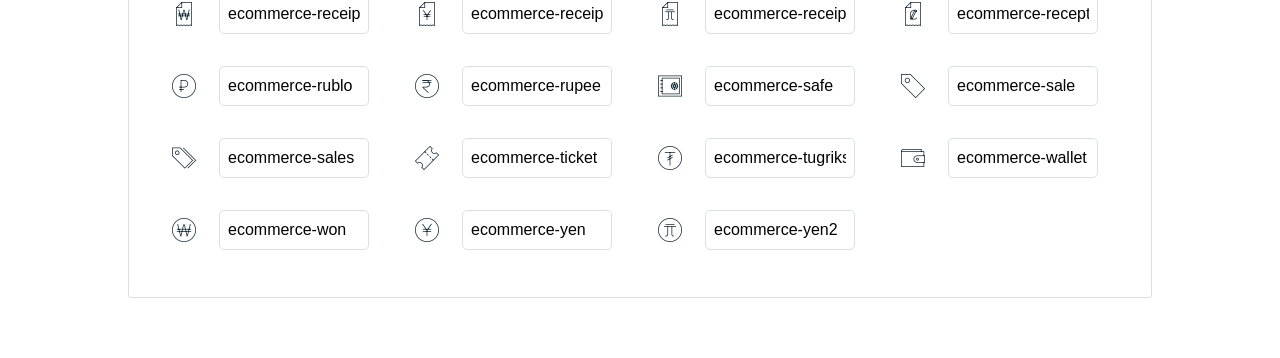
<file: LineaIcons/icons-reference.html>
<!DOCTYPE html>
<html lang="en">
  <head>
    <meta charset="utf-8">
    <meta http-equiv="X-UA-Compatible" content="IE=edge,chrome=1">
    <meta name="viewport" content="width=device-width,initial-scale=1">
    <title>Font Reference - Linea</title>
    <link href="http://fonts.googleapis.com/css?family=Dosis:400,500,700" rel="stylesheet" type="text/css">
    <link rel="stylesheet" href="styles.css">
    <style type="text/css">
      html,body,div,span,applet,object,iframe,h1,h2,h3,h4,h5,h6,p,blockquote,pre,a,abbr,acronym,address,big,cite,code,del,dfn,em,img,ins,kbd,q,s,samp,small,strike,strong,sub,sup,tt,var,dl,dt,dd,ol,ul,li,fieldset,form,label,legend,table,caption,tbody,tfoot,thead,tr,th,td{margin:0;padding:0;border:0;outline:0;font-weight:inherit;font-style:inherit;font-family:inherit;font-size:100%;vertical-align:baseline}
body{line-height:1;color:#000;background:#fff}
ol,ul{list-style:none}
table{border-collapse:separate;border-spacing:0;vertical-align:middle}
caption,th,td{text-align:left;font-weight:normal;vertical-align:middle}
a img{border:none}
*{-webkit-box-sizing:border-box;-moz-box-sizing:border-box;box-sizing:border-box}
body{font-family:'Dosis','Tahoma',sans-serif}
.container{margin:15px auto;width:80%}
h1{margin:40px 0 20px;font-weight:700;font-size:38px;line-height:32px;color:#fb565e}
h2{font-size:18px;padding:0 0 21px 5px;margin:45px 0 0 0;text-transform:uppercase;font-weight:500}
.small{font-size:14px;color:#a5adb4;}
.small a{color:#a5adb4;}
.small a:hover{color:#fb565e}
.glyphs.character-mapping{margin:0 0 20px 0;padding:20px 0 20px 30px;color:rgba(0,0,0,0.5);border:1px solid #d8e0e5;-webkit-border-radius:3px;border-radius:3px;}
.glyphs.character-mapping li{margin:0 30px 20px 0;display:inline-block;width:90px}
.glyphs.character-mapping .icon{margin:10px 0 10px 15px;padding:15px;position:relative;width:55px;height:55px;color:#162a36 !important;overflow:hidden;-webkit-border-radius:3px;border-radius:3px;font-size:32px;}
.glyphs.character-mapping .icon svg{fill:#000}
.glyphs.character-mapping input{margin:0;padding:5px 0;line-height:12px;font-size:12px;display:block;width:100%;border:1px solid #d8e0e5;-webkit-border-radius:5px;border-radius:5px;text-align:center;outline:0;}
.glyphs.character-mapping input:focus{border:1px solid #fbde4a;-webkit-box-shadow:inset 0 0 3px #fbde4a;box-shadow:inset 0 0 3px #fbde4a}
.glyphs.character-mapping input:hover{-webkit-box-shadow:inset 0 0 3px #fbde4a;box-shadow:inset 0 0 3px #fbde4a}
.glyphs.css-mapping{margin:0 0 60px 0;padding:30px 0 20px 30px;color:rgba(0,0,0,0.5);border:1px solid #d8e0e5;-webkit-border-radius:3px;border-radius:3px;}
.glyphs.css-mapping li{margin:0 30px 20px 0;padding:0;display:inline-block;overflow:hidden}
.glyphs.css-mapping .icon{margin:0;margin-right:10px;padding:13px;height:50px;width:50px;color:#162a36 !important;overflow:hidden;float:left;font-size:24px}
.glyphs.css-mapping input{margin:0;margin-top:5px;padding:8px;line-height:16px;font-size:16px;display:block;width:150px;height:40px;border:1px solid #d8e0e5;-webkit-border-radius:5px;border-radius:5px;background:#fff;outline:0;float:right;}
.glyphs.css-mapping input:focus{border:1px solid #fbde4a;-webkit-box-shadow:inset 0 0 3px #fbde4a;box-shadow:inset 0 0 3px #fbde4a}
.glyphs.css-mapping input:hover{-webkit-box-shadow:inset 0 0 3px #fbde4a;box-shadow:inset 0 0 3px #fbde4a}

      
    </style>
  </head>
  <body>
    <div class="container">
      <h1>Linea</h1>
      <p class="small">This font was created with<a href="http://fontastic.me/">Fontastic</a></p>
      <h2>Character mapping</h2>
      <ul class="glyphs character-mapping">
        <li>
          <div data-icon="a" class="icon"></div>
          <input type="text" readonly="readonly" value="a">
        </li>
        <li>
          <div data-icon="b" class="icon"></div>
          <input type="text" readonly="readonly" value="b">
        </li>
        <li>
          <div data-icon="c" class="icon"></div>
          <input type="text" readonly="readonly" value="c">
        </li>
        <li>
          <div data-icon="d" class="icon"></div>
          <input type="text" readonly="readonly" value="d">
        </li>
        <li>
          <div data-icon="e" class="icon"></div>
          <input type="text" readonly="readonly" value="e">
        </li>
        <li>
          <div data-icon="f" class="icon"></div>
          <input type="text" readonly="readonly" value="f">
        </li>
        <li>
          <div data-icon="g" class="icon"></div>
          <input type="text" readonly="readonly" value="g">
        </li>
        <li>
          <div data-icon="h" class="icon"></div>
          <input type="text" readonly="readonly" value="h">
        </li>
        <li>
          <div data-icon="i" class="icon"></div>
          <input type="text" readonly="readonly" value="i">
        </li>
        <li>
          <div data-icon="j" class="icon"></div>
          <input type="text" readonly="readonly" value="j">
        </li>
        <li>
          <div data-icon="k" class="icon"></div>
          <input type="text" readonly="readonly" value="k">
        </li>
        <li>
          <div data-icon="l" class="icon"></div>
          <input type="text" readonly="readonly" value="l">
        </li>
        <li>
          <div data-icon="m" class="icon"></div>
          <input type="text" readonly="readonly" value="m">
        </li>
        <li>
          <div data-icon="n" class="icon"></div>
          <input type="text" readonly="readonly" value="n">
        </li>
        <li>
          <div data-icon="o" class="icon"></div>
          <input type="text" readonly="readonly" value="o">
        </li>
        <li>
          <div data-icon="p" class="icon"></div>
          <input type="text" readonly="readonly" value="p">
        </li>
        <li>
          <div data-icon="q" class="icon"></div>
          <input type="text" readonly="readonly" value="q">
        </li>
        <li>
          <div data-icon="r" class="icon"></div>
          <input type="text" readonly="readonly" value="r">
        </li>
        <li>
          <div data-icon="s" class="icon"></div>
          <input type="text" readonly="readonly" value="s">
        </li>
        <li>
          <div data-icon="t" class="icon"></div>
          <input type="text" readonly="readonly" value="t">
        </li>
        <li>
          <div data-icon="u" class="icon"></div>
          <input type="text" readonly="readonly" value="u">
        </li>
        <li>
          <div data-icon="v" class="icon"></div>
          <input type="text" readonly="readonly" value="v">
        </li>
        <li>
          <div data-icon="w" class="icon"></div>
          <input type="text" readonly="readonly" value="w">
        </li>
        <li>
          <div data-icon="x" class="icon"></div>
          <input type="text" readonly="readonly" value="x">
        </li>
        <li>
          <div data-icon="y" class="icon"></div>
          <input type="text" readonly="readonly" value="y">
        </li>
        <li>
          <div data-icon="z" class="icon"></div>
          <input type="text" readonly="readonly" value="z">
        </li>
        <li>
          <div data-icon="A" class="icon"></div>
          <input type="text" readonly="readonly" value="A">
        </li>
        <li>
          <div data-icon="B" class="icon"></div>
          <input type="text" readonly="readonly" value="B">
        </li>
        <li>
          <div data-icon="C" class="icon"></div>
          <input type="text" readonly="readonly" value="C">
        </li>
        <li>
          <div data-icon="D" class="icon"></div>
          <input type="text" readonly="readonly" value="D">
        </li>
        <li>
          <div data-icon="E" class="icon"></div>
          <input type="text" readonly="readonly" value="E">
        </li>
        <li>
          <div data-icon="F" class="icon"></div>
          <input type="text" readonly="readonly" value="F">
        </li>
        <li>
          <div data-icon="G" class="icon"></div>
          <input type="text" readonly="readonly" value="G">
        </li>
        <li>
          <div data-icon="H" class="icon"></div>
          <input type="text" readonly="readonly" value="H">
        </li>
        <li>
          <div data-icon="I" class="icon"></div>
          <input type="text" readonly="readonly" value="I">
        </li>
        <li>
          <div data-icon="J" class="icon"></div>
          <input type="text" readonly="readonly" value="J">
        </li>
        <li>
          <div data-icon="K" class="icon"></div>
          <input type="text" readonly="readonly" value="K">
        </li>
        <li>
          <div data-icon="L" class="icon"></div>
          <input type="text" readonly="readonly" value="L">
        </li>
        <li>
          <div data-icon="M" class="icon"></div>
          <input type="text" readonly="readonly" value="M">
        </li>
        <li>
          <div data-icon="N" class="icon"></div>
          <input type="text" readonly="readonly" value="N">
        </li>
        <li>
          <div data-icon="O" class="icon"></div>
          <input type="text" readonly="readonly" value="O">
        </li>
        <li>
          <div data-icon="P" class="icon"></div>
          <input type="text" readonly="readonly" value="P">
        </li>
        <li>
          <div data-icon="Q" class="icon"></div>
          <input type="text" readonly="readonly" value="Q">
        </li>
        <li>
          <div data-icon="R" class="icon"></div>
          <input type="text" readonly="readonly" value="R">
        </li>
        <li>
          <div data-icon="S" class="icon"></div>
          <input type="text" readonly="readonly" value="S">
        </li>
        <li>
          <div data-icon="T" class="icon"></div>
          <input type="text" readonly="readonly" value="T">
        </li>
        <li>
          <div data-icon="U" class="icon"></div>
          <input type="text" readonly="readonly" value="U">
        </li>
        <li>
          <div data-icon="V" class="icon"></div>
          <input type="text" readonly="readonly" value="V">
        </li>
        <li>
          <div data-icon="W" class="icon"></div>
          <input type="text" readonly="readonly" value="W">
        </li>
        <li>
          <div data-icon="X" class="icon"></div>
          <input type="text" readonly="readonly" value="X">
        </li>
        <li>
          <div data-icon="Y" class="icon"></div>
          <input type="text" readonly="readonly" value="Y">
        </li>
        <li>
          <div data-icon="Z" class="icon"></div>
          <input type="text" readonly="readonly" value="Z">
        </li>
        <li>
          <div data-icon="0" class="icon"></div>
          <input type="text" readonly="readonly" value="0">
        </li>
        <li>
          <div data-icon="1" class="icon"></div>
          <input type="text" readonly="readonly" value="1">
        </li>
        <li>
          <div data-icon="2" class="icon"></div>
          <input type="text" readonly="readonly" value="2">
        </li>
        <li>
          <div data-icon="3" class="icon"></div>
          <input type="text" readonly="readonly" value="3">
        </li>
        <li>
          <div data-icon="4" class="icon"></div>
          <input type="text" readonly="readonly" value="4">
        </li>
        <li>
          <div data-icon="5" class="icon"></div>
          <input type="text" readonly="readonly" value="5">
        </li>
        <li>
          <div data-icon="6" class="icon"></div>
          <input type="text" readonly="readonly" value="6">
        </li>
        <li>
          <div data-icon="7" class="icon"></div>
          <input type="text" readonly="readonly" value="7">
        </li>
        <li>
          <div data-icon="8" class="icon"></div>
          <input type="text" readonly="readonly" value="8">
        </li>
        <li>
          <div data-icon="9" class="icon"></div>
          <input type="text" readonly="readonly" value="9">
        </li>
        <li>
          <div data-icon="!" class="icon"></div>
          <input type="text" readonly="readonly" value="!">
        </li>
        <li>
          <div data-icon="&#34;" class="icon"></div>
          <input type="text" readonly="readonly" value="&quot;">
        </li>
        <li>
          <div data-icon="#" class="icon"></div>
          <input type="text" readonly="readonly" value="#">
        </li>
        <li>
          <div data-icon="$" class="icon"></div>
          <input type="text" readonly="readonly" value="$">
        </li>
        <li>
          <div data-icon="%" class="icon"></div>
          <input type="text" readonly="readonly" value="%">
        </li>
        <li>
          <div data-icon="&" class="icon"></div>
          <input type="text" readonly="readonly" value="&amp;">
        </li>
        <li>
          <div data-icon="'" class="icon"></div>
          <input type="text" readonly="readonly" value="&#39;">
        </li>
        <li>
          <div data-icon="(" class="icon"></div>
          <input type="text" readonly="readonly" value="(">
        </li>
        <li>
          <div data-icon=")" class="icon"></div>
          <input type="text" readonly="readonly" value=")">
        </li>
        <li>
          <div data-icon="*" class="icon"></div>
          <input type="text" readonly="readonly" value="*">
        </li>
        <li>
          <div data-icon="+" class="icon"></div>
          <input type="text" readonly="readonly" value="+">
        </li>
        <li>
          <div data-icon="," class="icon"></div>
          <input type="text" readonly="readonly" value=",">
        </li>
        <li>
          <div data-icon="-" class="icon"></div>
          <input type="text" readonly="readonly" value="-">
        </li>
        <li>
          <div data-icon="." class="icon"></div>
          <input type="text" readonly="readonly" value=".">
        </li>
        <li>
          <div data-icon="/" class="icon"></div>
          <input type="text" readonly="readonly" value="/">
        </li>
        <li>
          <div data-icon=":" class="icon"></div>
          <input type="text" readonly="readonly" value=":">
        </li>
        <li>
          <div data-icon=";" class="icon"></div>
          <input type="text" readonly="readonly" value=";">
        </li>
        <li>
          <div data-icon="<" class="icon"></div>
          <input type="text" readonly="readonly" value="&lt;">
        </li>
        <li>
          <div data-icon="=" class="icon"></div>
          <input type="text" readonly="readonly" value="=">
        </li>
        <li>
          <div data-icon=">" class="icon"></div>
          <input type="text" readonly="readonly" value="&gt;">
        </li>
        <li>
          <div data-icon="?" class="icon"></div>
          <input type="text" readonly="readonly" value="?">
        </li>
        <li>
          <div data-icon="@" class="icon"></div>
          <input type="text" readonly="readonly" value="@">
        </li>
        <li>
          <div data-icon="[" class="icon"></div>
          <input type="text" readonly="readonly" value="[">
        </li>
        <li>
          <div data-icon="]" class="icon"></div>
          <input type="text" readonly="readonly" value="]">
        </li>
        <li>
          <div data-icon="^" class="icon"></div>
          <input type="text" readonly="readonly" value="^">
        </li>
        <li>
          <div data-icon="_" class="icon"></div>
          <input type="text" readonly="readonly" value="_">
        </li>
        <li>
          <div data-icon="`" class="icon"></div>
          <input type="text" readonly="readonly" value="`">
        </li>
        <li>
          <div data-icon="{" class="icon"></div>
          <input type="text" readonly="readonly" value="{">
        </li>
        <li>
          <div data-icon="|" class="icon"></div>
          <input type="text" readonly="readonly" value="|">
        </li>
        <li>
          <div data-icon="}" class="icon"></div>
          <input type="text" readonly="readonly" value="}">
        </li>
        <li>
          <div data-icon="~" class="icon"></div>
          <input type="text" readonly="readonly" value="~">
        </li>
        <li>
          <div data-icon="\" class="icon"></div>
          <input type="text" readonly="readonly" value="\">
        </li>
        <li>
          <div data-icon="&#xe000;" class="icon"></div>
          <input type="text" readonly="readonly" value="&amp;#xe000;">
        </li>
        <li>
          <div data-icon="&#xe001;" class="icon"></div>
          <input type="text" readonly="readonly" value="&amp;#xe001;">
        </li>
        <li>
          <div data-icon="&#xe002;" class="icon"></div>
          <input type="text" readonly="readonly" value="&amp;#xe002;">
        </li>
        <li>
          <div data-icon="&#xe003;" class="icon"></div>
          <input type="text" readonly="readonly" value="&amp;#xe003;">
        </li>
        <li>
          <div data-icon="&#xe004;" class="icon"></div>
          <input type="text" readonly="readonly" value="&amp;#xe004;">
        </li>
        <li>
          <div data-icon="&#xe005;" class="icon"></div>
          <input type="text" readonly="readonly" value="&amp;#xe005;">
        </li>
        <li>
          <div data-icon="&#xe006;" class="icon"></div>
          <input type="text" readonly="readonly" value="&amp;#xe006;">
        </li>
        <li>
          <div data-icon="&#xe007;" class="icon"></div>
          <input type="text" readonly="readonly" value="&amp;#xe007;">
        </li>
        <li>
          <div data-icon="&#xe008;" class="icon"></div>
          <input type="text" readonly="readonly" value="&amp;#xe008;">
        </li>
        <li>
          <div data-icon="&#xe009;" class="icon"></div>
          <input type="text" readonly="readonly" value="&amp;#xe009;">
        </li>
        <li>
          <div data-icon="&#xe00a;" class="icon"></div>
          <input type="text" readonly="readonly" value="&amp;#xe00a;">
        </li>
        <li>
          <div data-icon="&#xe00b;" class="icon"></div>
          <input type="text" readonly="readonly" value="&amp;#xe00b;">
        </li>
        <li>
          <div data-icon="&#xe00c;" class="icon"></div>
          <input type="text" readonly="readonly" value="&amp;#xe00c;">
        </li>
        <li>
          <div data-icon="&#xe00d;" class="icon"></div>
          <input type="text" readonly="readonly" value="&amp;#xe00d;">
        </li>
        <li>
          <div data-icon="&#xe00e;" class="icon"></div>
          <input type="text" readonly="readonly" value="&amp;#xe00e;">
        </li>
        <li>
          <div data-icon="&#xe00f;" class="icon"></div>
          <input type="text" readonly="readonly" value="&amp;#xe00f;">
        </li>
        <li>
          <div data-icon="&#xe010;" class="icon"></div>
          <input type="text" readonly="readonly" value="&amp;#xe010;">
        </li>
        <li>
          <div data-icon="&#xe011;" class="icon"></div>
          <input type="text" readonly="readonly" value="&amp;#xe011;">
        </li>
        <li>
          <div data-icon="&#xe012;" class="icon"></div>
          <input type="text" readonly="readonly" value="&amp;#xe012;">
        </li>
        <li>
          <div data-icon="&#xe013;" class="icon"></div>
          <input type="text" readonly="readonly" value="&amp;#xe013;">
        </li>
        <li>
          <div data-icon="&#xe014;" class="icon"></div>
          <input type="text" readonly="readonly" value="&amp;#xe014;">
        </li>
        <li>
          <div data-icon="&#xe015;" class="icon"></div>
          <input type="text" readonly="readonly" value="&amp;#xe015;">
        </li>
        <li>
          <div data-icon="&#xe016;" class="icon"></div>
          <input type="text" readonly="readonly" value="&amp;#xe016;">
        </li>
        <li>
          <div data-icon="&#xe017;" class="icon"></div>
          <input type="text" readonly="readonly" value="&amp;#xe017;">
        </li>
        <li>
          <div data-icon="&#xe018;" class="icon"></div>
          <input type="text" readonly="readonly" value="&amp;#xe018;">
        </li>
        <li>
          <div data-icon="&#xe019;" class="icon"></div>
          <input type="text" readonly="readonly" value="&amp;#xe019;">
        </li>
        <li>
          <div data-icon="&#xe01a;" class="icon"></div>
          <input type="text" readonly="readonly" value="&amp;#xe01a;">
        </li>
        <li>
          <div data-icon="&#xe01b;" class="icon"></div>
          <input type="text" readonly="readonly" value="&amp;#xe01b;">
        </li>
        <li>
          <div data-icon="&#xe01c;" class="icon"></div>
          <input type="text" readonly="readonly" value="&amp;#xe01c;">
        </li>
        <li>
          <div data-icon="&#xe01d;" class="icon"></div>
          <input type="text" readonly="readonly" value="&amp;#xe01d;">
        </li>
        <li>
          <div data-icon="&#xe01e;" class="icon"></div>
          <input type="text" readonly="readonly" value="&amp;#xe01e;">
        </li>
        <li>
          <div data-icon="&#xe01f;" class="icon"></div>
          <input type="text" readonly="readonly" value="&amp;#xe01f;">
        </li>
        <li>
          <div data-icon="&#xe020;" class="icon"></div>
          <input type="text" readonly="readonly" value="&amp;#xe020;">
        </li>
        <li>
          <div data-icon="&#xe021;" class="icon"></div>
          <input type="text" readonly="readonly" value="&amp;#xe021;">
        </li>
        <li>
          <div data-icon="&#xe022;" class="icon"></div>
          <input type="text" readonly="readonly" value="&amp;#xe022;">
        </li>
        <li>
          <div data-icon="&#xe023;" class="icon"></div>
          <input type="text" readonly="readonly" value="&amp;#xe023;">
        </li>
        <li>
          <div data-icon="&#xe024;" class="icon"></div>
          <input type="text" readonly="readonly" value="&amp;#xe024;">
        </li>
        <li>
          <div data-icon="&#xe025;" class="icon"></div>
          <input type="text" readonly="readonly" value="&amp;#xe025;">
        </li>
        <li>
          <div data-icon="&#xe026;" class="icon"></div>
          <input type="text" readonly="readonly" value="&amp;#xe026;">
        </li>
        <li>
          <div data-icon="&#xe027;" class="icon"></div>
          <input type="text" readonly="readonly" value="&amp;#xe027;">
        </li>
        <li>
          <div data-icon="&#xe028;" class="icon"></div>
          <input type="text" readonly="readonly" value="&amp;#xe028;">
        </li>
        <li>
          <div data-icon="&#xe029;" class="icon"></div>
          <input type="text" readonly="readonly" value="&amp;#xe029;">
        </li>
        <li>
          <div data-icon="&#xe02a;" class="icon"></div>
          <input type="text" readonly="readonly" value="&amp;#xe02a;">
        </li>
        <li>
          <div data-icon="&#xe02b;" class="icon"></div>
          <input type="text" readonly="readonly" value="&amp;#xe02b;">
        </li>
        <li>
          <div data-icon="&#xe02c;" class="icon"></div>
          <input type="text" readonly="readonly" value="&amp;#xe02c;">
        </li>
        <li>
          <div data-icon="&#xe02d;" class="icon"></div>
          <input type="text" readonly="readonly" value="&amp;#xe02d;">
        </li>
        <li>
          <div data-icon="&#xe02e;" class="icon"></div>
          <input type="text" readonly="readonly" value="&amp;#xe02e;">
        </li>
        <li>
          <div data-icon="&#xe02f;" class="icon"></div>
          <input type="text" readonly="readonly" value="&amp;#xe02f;">
        </li>
        <li>
          <div data-icon="&#xe030;" class="icon"></div>
          <input type="text" readonly="readonly" value="&amp;#xe030;">
        </li>
        <li>
          <div data-icon="&#xe031;" class="icon"></div>
          <input type="text" readonly="readonly" value="&amp;#xe031;">
        </li>
        <li>
          <div data-icon="&#xe032;" class="icon"></div>
          <input type="text" readonly="readonly" value="&amp;#xe032;">
        </li>
        <li>
          <div data-icon="&#xe033;" class="icon"></div>
          <input type="text" readonly="readonly" value="&amp;#xe033;">
        </li>
        <li>
          <div data-icon="&#xe034;" class="icon"></div>
          <input type="text" readonly="readonly" value="&amp;#xe034;">
        </li>
        <li>
          <div data-icon="&#xe035;" class="icon"></div>
          <input type="text" readonly="readonly" value="&amp;#xe035;">
        </li>
        <li>
          <div data-icon="&#xe036;" class="icon"></div>
          <input type="text" readonly="readonly" value="&amp;#xe036;">
        </li>
        <li>
          <div data-icon="&#xe037;" class="icon"></div>
          <input type="text" readonly="readonly" value="&amp;#xe037;">
        </li>
        <li>
          <div data-icon="&#xe038;" class="icon"></div>
          <input type="text" readonly="readonly" value="&amp;#xe038;">
        </li>
        <li>
          <div data-icon="&#xe039;" class="icon"></div>
          <input type="text" readonly="readonly" value="&amp;#xe039;">
        </li>
        <li>
          <div data-icon="&#xe03a;" class="icon"></div>
          <input type="text" readonly="readonly" value="&amp;#xe03a;">
        </li>
        <li>
          <div data-icon="&#xe03b;" class="icon"></div>
          <input type="text" readonly="readonly" value="&amp;#xe03b;">
        </li>
        <li>
          <div data-icon="&#xe03c;" class="icon"></div>
          <input type="text" readonly="readonly" value="&amp;#xe03c;">
        </li>
        <li>
          <div data-icon="&#xe03d;" class="icon"></div>
          <input type="text" readonly="readonly" value="&amp;#xe03d;">
        </li>
        <li>
          <div data-icon="&#xe03e;" class="icon"></div>
          <input type="text" readonly="readonly" value="&amp;#xe03e;">
        </li>
        <li>
          <div data-icon="&#xe03f;" class="icon"></div>
          <input type="text" readonly="readonly" value="&amp;#xe03f;">
        </li>
        <li>
          <div data-icon="&#xe040;" class="icon"></div>
          <input type="text" readonly="readonly" value="&amp;#xe040;">
        </li>
        <li>
          <div data-icon="&#xe041;" class="icon"></div>
          <input type="text" readonly="readonly" value="&amp;#xe041;">
        </li>
        <li>
          <div data-icon="&#xe042;" class="icon"></div>
          <input type="text" readonly="readonly" value="&amp;#xe042;">
        </li>
        <li>
          <div data-icon="&#xe043;" class="icon"></div>
          <input type="text" readonly="readonly" value="&amp;#xe043;">
        </li>
        <li>
          <div data-icon="&#xe044;" class="icon"></div>
          <input type="text" readonly="readonly" value="&amp;#xe044;">
        </li>
        <li>
          <div data-icon="&#xe045;" class="icon"></div>
          <input type="text" readonly="readonly" value="&amp;#xe045;">
        </li>
        <li>
          <div data-icon="&#xe046;" class="icon"></div>
          <input type="text" readonly="readonly" value="&amp;#xe046;">
        </li>
        <li>
          <div data-icon="&#xe047;" class="icon"></div>
          <input type="text" readonly="readonly" value="&amp;#xe047;">
        </li>
        <li>
          <div data-icon="&#xe048;" class="icon"></div>
          <input type="text" readonly="readonly" value="&amp;#xe048;">
        </li>
        <li>
          <div data-icon="&#xe049;" class="icon"></div>
          <input type="text" readonly="readonly" value="&amp;#xe049;">
        </li>
        <li>
          <div data-icon="&#xe04a;" class="icon"></div>
          <input type="text" readonly="readonly" value="&amp;#xe04a;">
        </li>
        <li>
          <div data-icon="&#xe04b;" class="icon"></div>
          <input type="text" readonly="readonly" value="&amp;#xe04b;">
        </li>
        <li>
          <div data-icon="&#xe04c;" class="icon"></div>
          <input type="text" readonly="readonly" value="&amp;#xe04c;">
        </li>
        <li>
          <div data-icon="&#xe04d;" class="icon"></div>
          <input type="text" readonly="readonly" value="&amp;#xe04d;">
        </li>
        <li>
          <div data-icon="&#xe04e;" class="icon"></div>
          <input type="text" readonly="readonly" value="&amp;#xe04e;">
        </li>
        <li>
          <div data-icon="&#xe04f;" class="icon"></div>
          <input type="text" readonly="readonly" value="&amp;#xe04f;">
        </li>
        <li>
          <div data-icon="&#xe050;" class="icon"></div>
          <input type="text" readonly="readonly" value="&amp;#xe050;">
        </li>
        <li>
          <div data-icon="&#xe051;" class="icon"></div>
          <input type="text" readonly="readonly" value="&amp;#xe051;">
        </li>
        <li>
          <div data-icon="&#xe052;" class="icon"></div>
          <input type="text" readonly="readonly" value="&amp;#xe052;">
        </li>
        <li>
          <div data-icon="&#xe053;" class="icon"></div>
          <input type="text" readonly="readonly" value="&amp;#xe053;">
        </li>
        <li>
          <div data-icon="&#xe054;" class="icon"></div>
          <input type="text" readonly="readonly" value="&amp;#xe054;">
        </li>
        <li>
          <div data-icon="&#xe055;" class="icon"></div>
          <input type="text" readonly="readonly" value="&amp;#xe055;">
        </li>
        <li>
          <div data-icon="&#xe056;" class="icon"></div>
          <input type="text" readonly="readonly" value="&amp;#xe056;">
        </li>
        <li>
          <div data-icon="&#xe057;" class="icon"></div>
          <input type="text" readonly="readonly" value="&amp;#xe057;">
        </li>
        <li>
          <div data-icon="&#xe058;" class="icon"></div>
          <input type="text" readonly="readonly" value="&amp;#xe058;">
        </li>
        <li>
          <div data-icon="&#xe059;" class="icon"></div>
          <input type="text" readonly="readonly" value="&amp;#xe059;">
        </li>
        <li>
          <div data-icon="&#xe05a;" class="icon"></div>
          <input type="text" readonly="readonly" value="&amp;#xe05a;">
        </li>
        <li>
          <div data-icon="&#xe05b;" class="icon"></div>
          <input type="text" readonly="readonly" value="&amp;#xe05b;">
        </li>
        <li>
          <div data-icon="&#xe05c;" class="icon"></div>
          <input type="text" readonly="readonly" value="&amp;#xe05c;">
        </li>
        <li>
          <div data-icon="&#xe05d;" class="icon"></div>
          <input type="text" readonly="readonly" value="&amp;#xe05d;">
        </li>
        <li>
          <div data-icon="&#xe05e;" class="icon"></div>
          <input type="text" readonly="readonly" value="&amp;#xe05e;">
        </li>
        <li>
          <div data-icon="&#xe05f;" class="icon"></div>
          <input type="text" readonly="readonly" value="&amp;#xe05f;">
        </li>
        <li>
          <div data-icon="&#xe060;" class="icon"></div>
          <input type="text" readonly="readonly" value="&amp;#xe060;">
        </li>
        <li>
          <div data-icon="&#xe061;" class="icon"></div>
          <input type="text" readonly="readonly" value="&amp;#xe061;">
        </li>
        <li>
          <div data-icon="&#xe062;" class="icon"></div>
          <input type="text" readonly="readonly" value="&amp;#xe062;">
        </li>
        <li>
          <div data-icon="&#xe063;" class="icon"></div>
          <input type="text" readonly="readonly" value="&amp;#xe063;">
        </li>
        <li>
          <div data-icon="&#xe064;" class="icon"></div>
          <input type="text" readonly="readonly" value="&amp;#xe064;">
        </li>
        <li>
          <div data-icon="&#xe065;" class="icon"></div>
          <input type="text" readonly="readonly" value="&amp;#xe065;">
        </li>
        <li>
          <div data-icon="&#xe066;" class="icon"></div>
          <input type="text" readonly="readonly" value="&amp;#xe066;">
        </li>
        <li>
          <div data-icon="&#xe067;" class="icon"></div>
          <input type="text" readonly="readonly" value="&amp;#xe067;">
        </li>
        <li>
          <div data-icon="&#xe068;" class="icon"></div>
          <input type="text" readonly="readonly" value="&amp;#xe068;">
        </li>
        <li>
          <div data-icon="&#xe069;" class="icon"></div>
          <input type="text" readonly="readonly" value="&amp;#xe069;">
        </li>
        <li>
          <div data-icon="&#xe06a;" class="icon"></div>
          <input type="text" readonly="readonly" value="&amp;#xe06a;">
        </li>
        <li>
          <div data-icon="&#xe06b;" class="icon"></div>
          <input type="text" readonly="readonly" value="&amp;#xe06b;">
        </li>
        <li>
          <div data-icon="&#xe06c;" class="icon"></div>
          <input type="text" readonly="readonly" value="&amp;#xe06c;">
        </li>
        <li>
          <div data-icon="&#xe06d;" class="icon"></div>
          <input type="text" readonly="readonly" value="&amp;#xe06d;">
        </li>
        <li>
          <div data-icon="&#xe06e;" class="icon"></div>
          <input type="text" readonly="readonly" value="&amp;#xe06e;">
        </li>
        <li>
          <div data-icon="&#xe06f;" class="icon"></div>
          <input type="text" readonly="readonly" value="&amp;#xe06f;">
        </li>
        <li>
          <div data-icon="&#xe070;" class="icon"></div>
          <input type="text" readonly="readonly" value="&amp;#xe070;">
        </li>
        <li>
          <div data-icon="&#xe071;" class="icon"></div>
          <input type="text" readonly="readonly" value="&amp;#xe071;">
        </li>
        <li>
          <div data-icon="&#xe072;" class="icon"></div>
          <input type="text" readonly="readonly" value="&amp;#xe072;">
        </li>
        <li>
          <div data-icon="&#xe073;" class="icon"></div>
          <input type="text" readonly="readonly" value="&amp;#xe073;">
        </li>
        <li>
          <div data-icon="&#xe074;" class="icon"></div>
          <input type="text" readonly="readonly" value="&amp;#xe074;">
        </li>
        <li>
          <div data-icon="&#xe075;" class="icon"></div>
          <input type="text" readonly="readonly" value="&amp;#xe075;">
        </li>
        <li>
          <div data-icon="&#xe076;" class="icon"></div>
          <input type="text" readonly="readonly" value="&amp;#xe076;">
        </li>
        <li>
          <div data-icon="&#xe077;" class="icon"></div>
          <input type="text" readonly="readonly" value="&amp;#xe077;">
        </li>
        <li>
          <div data-icon="&#xe078;" class="icon"></div>
          <input type="text" readonly="readonly" value="&amp;#xe078;">
        </li>
        <li>
          <div data-icon="&#xe079;" class="icon"></div>
          <input type="text" readonly="readonly" value="&amp;#xe079;">
        </li>
        <li>
          <div data-icon="&#xe07a;" class="icon"></div>
          <input type="text" readonly="readonly" value="&amp;#xe07a;">
        </li>
        <li>
          <div data-icon="&#xe07b;" class="icon"></div>
          <input type="text" readonly="readonly" value="&amp;#xe07b;">
        </li>
        <li>
          <div data-icon="&#xe07c;" class="icon"></div>
          <input type="text" readonly="readonly" value="&amp;#xe07c;">
        </li>
        <li>
          <div data-icon="&#xe07d;" class="icon"></div>
          <input type="text" readonly="readonly" value="&amp;#xe07d;">
        </li>
        <li>
          <div data-icon="&#xe029;" class="icon"></div>
          <input type="text" readonly="readonly" value="&amp;#xe029;">
        </li>
        <li>
          <div data-icon="&#xe02a;" class="icon"></div>
          <input type="text" readonly="readonly" value="&amp;#xe02a;">
        </li>
        <li>
          <div data-icon="&#xe02b;" class="icon"></div>
          <input type="text" readonly="readonly" value="&amp;#xe02b;">
        </li>
        <li>
          <div data-icon="&#xe02c;" class="icon"></div>
          <input type="text" readonly="readonly" value="&amp;#xe02c;">
        </li>
        <li>
          <div data-icon="&#xe02d;" class="icon"></div>
          <input type="text" readonly="readonly" value="&amp;#xe02d;">
        </li>
        <li>
          <div data-icon="&#xe02e;" class="icon"></div>
          <input type="text" readonly="readonly" value="&amp;#xe02e;">
        </li>
        <li>
          <div data-icon="&#xe02f;" class="icon"></div>
          <input type="text" readonly="readonly" value="&amp;#xe02f;">
        </li>
        <li>
          <div data-icon="&#xe030;" class="icon"></div>
          <input type="text" readonly="readonly" value="&amp;#xe030;">
        </li>
        <li>
          <div data-icon="&#xe031;" class="icon"></div>
          <input type="text" readonly="readonly" value="&amp;#xe031;">
        </li>
        <li>
          <div data-icon="&#xe032;" class="icon"></div>
          <input type="text" readonly="readonly" value="&amp;#xe032;">
        </li>
        <li>
          <div data-icon="&#xe033;" class="icon"></div>
          <input type="text" readonly="readonly" value="&amp;#xe033;">
        </li>
        <li>
          <div data-icon="&#xe034;" class="icon"></div>
          <input type="text" readonly="readonly" value="&amp;#xe034;">
        </li>
        <li>
          <div data-icon="&#xe035;" class="icon"></div>
          <input type="text" readonly="readonly" value="&amp;#xe035;">
        </li>
        <li>
          <div data-icon="&#xe036;" class="icon"></div>
          <input type="text" readonly="readonly" value="&amp;#xe036;">
        </li>
        <li>
          <div data-icon="&#xe037;" class="icon"></div>
          <input type="text" readonly="readonly" value="&amp;#xe037;">
        </li>
        <li>
          <div data-icon="&#xe038;" class="icon"></div>
          <input type="text" readonly="readonly" value="&amp;#xe038;">
        </li>
        <li>
          <div data-icon="&#xe039;" class="icon"></div>
          <input type="text" readonly="readonly" value="&amp;#xe039;">
        </li>
        <li>
          <div data-icon="&#xe03a;" class="icon"></div>
          <input type="text" readonly="readonly" value="&amp;#xe03a;">
        </li>
        <li>
          <div data-icon="&#xe03b;" class="icon"></div>
          <input type="text" readonly="readonly" value="&amp;#xe03b;">
        </li>
        <li>
          <div data-icon="&#xe03c;" class="icon"></div>
          <input type="text" readonly="readonly" value="&amp;#xe03c;">
        </li>
        <li>
          <div data-icon="&#xe03d;" class="icon"></div>
          <input type="text" readonly="readonly" value="&amp;#xe03d;">
        </li>
        <li>
          <div data-icon="&#xe03e;" class="icon"></div>
          <input type="text" readonly="readonly" value="&amp;#xe03e;">
        </li>
        <li>
          <div data-icon="&#xe03f;" class="icon"></div>
          <input type="text" readonly="readonly" value="&amp;#xe03f;">
        </li>
        <li>
          <div data-icon="&#xe040;" class="icon"></div>
          <input type="text" readonly="readonly" value="&amp;#xe040;">
        </li>
        <li>
          <div data-icon="&#xe041;" class="icon"></div>
          <input type="text" readonly="readonly" value="&amp;#xe041;">
        </li>
        <li>
          <div data-icon="&#xe042;" class="icon"></div>
          <input type="text" readonly="readonly" value="&amp;#xe042;">
        </li>
        <li>
          <div data-icon="&#xe043;" class="icon"></div>
          <input type="text" readonly="readonly" value="&amp;#xe043;">
        </li>
        <li>
          <div data-icon="&#xe044;" class="icon"></div>
          <input type="text" readonly="readonly" value="&amp;#xe044;">
        </li>
        <li>
          <div data-icon="&#xe045;" class="icon"></div>
          <input type="text" readonly="readonly" value="&amp;#xe045;">
        </li>
        <li>
          <div data-icon="&#xe046;" class="icon"></div>
          <input type="text" readonly="readonly" value="&amp;#xe046;">
        </li>
        <li>
          <div data-icon="&#xe047;" class="icon"></div>
          <input type="text" readonly="readonly" value="&amp;#xe047;">
        </li>
        <li>
          <div data-icon="&#xe048;" class="icon"></div>
          <input type="text" readonly="readonly" value="&amp;#xe048;">
        </li>
        <li>
          <div data-icon="&#xe049;" class="icon"></div>
          <input type="text" readonly="readonly" value="&amp;#xe049;">
        </li>
        <li>
          <div data-icon="&#xe04a;" class="icon"></div>
          <input type="text" readonly="readonly" value="&amp;#xe04a;">
        </li>
        <li>
          <div data-icon="&#xe04b;" class="icon"></div>
          <input type="text" readonly="readonly" value="&amp;#xe04b;">
        </li>
        <li>
          <div data-icon="&#xe04c;" class="icon"></div>
          <input type="text" readonly="readonly" value="&amp;#xe04c;">
        </li>
        <li>
          <div data-icon="&#xe04d;" class="icon"></div>
          <input type="text" readonly="readonly" value="&amp;#xe04d;">
        </li>
        <li>
          <div data-icon="&#xe04e;" class="icon"></div>
          <input type="text" readonly="readonly" value="&amp;#xe04e;">
        </li>
        <li>
          <div data-icon="&#xe04f;" class="icon"></div>
          <input type="text" readonly="readonly" value="&amp;#xe04f;">
        </li>
        <li>
          <div data-icon="&#xe050;" class="icon"></div>
          <input type="text" readonly="readonly" value="&amp;#xe050;">
        </li>
        <li>
          <div data-icon="&#xe051;" class="icon"></div>
          <input type="text" readonly="readonly" value="&amp;#xe051;">
        </li>
        <li>
          <div data-icon="&#xe052;" class="icon"></div>
          <input type="text" readonly="readonly" value="&amp;#xe052;">
        </li>
        <li>
          <div data-icon="&#xe053;" class="icon"></div>
          <input type="text" readonly="readonly" value="&amp;#xe053;">
        </li>
        <li>
          <div data-icon="&#xe054;" class="icon"></div>
          <input type="text" readonly="readonly" value="&amp;#xe054;">
        </li>
        <li>
          <div data-icon="&#xe055;" class="icon"></div>
          <input type="text" readonly="readonly" value="&amp;#xe055;">
        </li>
        <li>
          <div data-icon="&#xe056;" class="icon"></div>
          <input type="text" readonly="readonly" value="&amp;#xe056;">
        </li>
        <li>
          <div data-icon="&#xe057;" class="icon"></div>
          <input type="text" readonly="readonly" value="&amp;#xe057;">
        </li>
        <li>
          <div data-icon="&#xe058;" class="icon"></div>
          <input type="text" readonly="readonly" value="&amp;#xe058;">
        </li>
        <li>
          <div data-icon="&#xe059;" class="icon"></div>
          <input type="text" readonly="readonly" value="&amp;#xe059;">
        </li>
        <li>
          <div data-icon="&#xe05a;" class="icon"></div>
          <input type="text" readonly="readonly" value="&amp;#xe05a;">
        </li>
        <li>
          <div data-icon="&#xe05b;" class="icon"></div>
          <input type="text" readonly="readonly" value="&amp;#xe05b;">
        </li>
        <li>
          <div data-icon="&#xe05c;" class="icon"></div>
          <input type="text" readonly="readonly" value="&amp;#xe05c;">
        </li>
        <li>
          <div data-icon="&#xe05d;" class="icon"></div>
          <input type="text" readonly="readonly" value="&amp;#xe05d;">
        </li>
        <li>
          <div data-icon="&#xe05e;" class="icon"></div>
          <input type="text" readonly="readonly" value="&amp;#xe05e;">
        </li>
        <li>
          <div data-icon="&#xe05f;" class="icon"></div>
          <input type="text" readonly="readonly" value="&amp;#xe05f;">
        </li>
        <li>
          <div data-icon="&#xe060;" class="icon"></div>
          <input type="text" readonly="readonly" value="&amp;#xe060;">
        </li>
        <li>
          <div data-icon="&#xe061;" class="icon"></div>
          <input type="text" readonly="readonly" value="&amp;#xe061;">
        </li>
        <li>
          <div data-icon="&#xe062;" class="icon"></div>
          <input type="text" readonly="readonly" value="&amp;#xe062;">
        </li>
        <li>
          <div data-icon="&#xe063;" class="icon"></div>
          <input type="text" readonly="readonly" value="&amp;#xe063;">
        </li>
        <li>
          <div data-icon="&#xe064;" class="icon"></div>
          <input type="text" readonly="readonly" value="&amp;#xe064;">
        </li>
        <li>
          <div data-icon="&#xe065;" class="icon"></div>
          <input type="text" readonly="readonly" value="&amp;#xe065;">
        </li>
        <li>
          <div data-icon="&#xe066;" class="icon"></div>
          <input type="text" readonly="readonly" value="&amp;#xe066;">
        </li>
        <li>
          <div data-icon="&#xe067;" class="icon"></div>
          <input type="text" readonly="readonly" value="&amp;#xe067;">
        </li>
        <li>
          <div data-icon="&#xe068;" class="icon"></div>
          <input type="text" readonly="readonly" value="&amp;#xe068;">
        </li>
        <li>
          <div data-icon="&#xe069;" class="icon"></div>
          <input type="text" readonly="readonly" value="&amp;#xe069;">
        </li>
        <li>
          <div data-icon="&#xe06a;" class="icon"></div>
          <input type="text" readonly="readonly" value="&amp;#xe06a;">
        </li>
        <li>
          <div data-icon="&#xe06b;" class="icon"></div>
          <input type="text" readonly="readonly" value="&amp;#xe06b;">
        </li>
        <li>
          <div data-icon="&#xe06c;" class="icon"></div>
          <input type="text" readonly="readonly" value="&amp;#xe06c;">
        </li>
        <li>
          <div data-icon="&#xe06d;" class="icon"></div>
          <input type="text" readonly="readonly" value="&amp;#xe06d;">
        </li>
        <li>
          <div data-icon="&#xe06e;" class="icon"></div>
          <input type="text" readonly="readonly" value="&amp;#xe06e;">
        </li>
        <li>
          <div data-icon="&#xe06f;" class="icon"></div>
          <input type="text" readonly="readonly" value="&amp;#xe06f;">
        </li>
        <li>
          <div data-icon="&#xe070;" class="icon"></div>
          <input type="text" readonly="readonly" value="&amp;#xe070;">
        </li>
        <li>
          <div data-icon="&#xe071;" class="icon"></div>
          <input type="text" readonly="readonly" value="&amp;#xe071;">
        </li>
        <li>
          <div data-icon="&#xe072;" class="icon"></div>
          <input type="text" readonly="readonly" value="&amp;#xe072;">
        </li>
        <li>
          <div data-icon="&#xe073;" class="icon"></div>
          <input type="text" readonly="readonly" value="&amp;#xe073;">
        </li>
        <li>
          <div data-icon="&#xe074;" class="icon"></div>
          <input type="text" readonly="readonly" value="&amp;#xe074;">
        </li>
        <li>
          <div data-icon="&#xe075;" class="icon"></div>
          <input type="text" readonly="readonly" value="&amp;#xe075;">
        </li>
        <li>
          <div data-icon="&#xe076;" class="icon"></div>
          <input type="text" readonly="readonly" value="&amp;#xe076;">
        </li>
        <li>
          <div data-icon="&#xe077;" class="icon"></div>
          <input type="text" readonly="readonly" value="&amp;#xe077;">
        </li>
        <li>
          <div data-icon="&#xe078;" class="icon"></div>
          <input type="text" readonly="readonly" value="&amp;#xe078;">
        </li>
        <li>
          <div data-icon="&#xe079;" class="icon"></div>
          <input type="text" readonly="readonly" value="&amp;#xe079;">
        </li>
        <li>
          <div data-icon="&#xe07a;" class="icon"></div>
          <input type="text" readonly="readonly" value="&amp;#xe07a;">
        </li>
        <li>
          <div data-icon="&#xe07b;" class="icon"></div>
          <input type="text" readonly="readonly" value="&amp;#xe07b;">
        </li>
        <li>
          <div data-icon="&#xe07c;" class="icon"></div>
          <input type="text" readonly="readonly" value="&amp;#xe07c;">
        </li>
        <li>
          <div data-icon="&#xe07d;" class="icon"></div>
          <input type="text" readonly="readonly" value="&amp;#xe07d;">
        </li>
        <li>
          <div data-icon="&#xe07e;" class="icon"></div>
          <input type="text" readonly="readonly" value="&amp;#xe07e;">
        </li>
        <li>
          <div data-icon="&#xe07f;" class="icon"></div>
          <input type="text" readonly="readonly" value="&amp;#xe07f;">
        </li>
        <li>
          <div data-icon="&#xe080;" class="icon"></div>
          <input type="text" readonly="readonly" value="&amp;#xe080;">
        </li>
        <li>
          <div data-icon="&#xe081;" class="icon"></div>
          <input type="text" readonly="readonly" value="&amp;#xe081;">
        </li>
        <li>
          <div data-icon="&#xe082;" class="icon"></div>
          <input type="text" readonly="readonly" value="&amp;#xe082;">
        </li>
        <li>
          <div data-icon="&#xe083;" class="icon"></div>
          <input type="text" readonly="readonly" value="&amp;#xe083;">
        </li>
        <li>
          <div data-icon="&#xe084;" class="icon"></div>
          <input type="text" readonly="readonly" value="&amp;#xe084;">
        </li>
        <li>
          <div data-icon="&#xe085;" class="icon"></div>
          <input type="text" readonly="readonly" value="&amp;#xe085;">
        </li>
        <li>
          <div data-icon="&#xe086;" class="icon"></div>
          <input type="text" readonly="readonly" value="&amp;#xe086;">
        </li>
        <li>
          <div data-icon="&#xe087;" class="icon"></div>
          <input type="text" readonly="readonly" value="&amp;#xe087;">
        </li>
        <li>
          <div data-icon="&#xe088;" class="icon"></div>
          <input type="text" readonly="readonly" value="&amp;#xe088;">
        </li>
        <li>
          <div data-icon="&#xe089;" class="icon"></div>
          <input type="text" readonly="readonly" value="&amp;#xe089;">
        </li>
        <li>
          <div data-icon="&#xe08a;" class="icon"></div>
          <input type="text" readonly="readonly" value="&amp;#xe08a;">
        </li>
        <li>
          <div data-icon="&#xe08b;" class="icon"></div>
          <input type="text" readonly="readonly" value="&amp;#xe08b;">
        </li>
        <li>
          <div data-icon="&#xe08c;" class="icon"></div>
          <input type="text" readonly="readonly" value="&amp;#xe08c;">
        </li>
        <li>
          <div data-icon="&#xe08d;" class="icon"></div>
          <input type="text" readonly="readonly" value="&amp;#xe08d;">
        </li>
        <li>
          <div data-icon="&#xe08e;" class="icon"></div>
          <input type="text" readonly="readonly" value="&amp;#xe08e;">
        </li>
        <li>
          <div data-icon="&#xe08f;" class="icon"></div>
          <input type="text" readonly="readonly" value="&amp;#xe08f;">
        </li>
        <li>
          <div data-icon="&#xe090;" class="icon"></div>
          <input type="text" readonly="readonly" value="&amp;#xe090;">
        </li>
        <li>
          <div data-icon="&#xe091;" class="icon"></div>
          <input type="text" readonly="readonly" value="&amp;#xe091;">
        </li>
        <li>
          <div data-icon="&#xe092;" class="icon"></div>
          <input type="text" readonly="readonly" value="&amp;#xe092;">
        </li>
        <li>
          <div data-icon="&#xe093;" class="icon"></div>
          <input type="text" readonly="readonly" value="&amp;#xe093;">
        </li>
        <li>
          <div data-icon="&#xe094;" class="icon"></div>
          <input type="text" readonly="readonly" value="&amp;#xe094;">
        </li>
        <li>
          <div data-icon="&#xe095;" class="icon"></div>
          <input type="text" readonly="readonly" value="&amp;#xe095;">
        </li>
        <li>
          <div data-icon="&#xe096;" class="icon"></div>
          <input type="text" readonly="readonly" value="&amp;#xe096;">
        </li>
        <li>
          <div data-icon="&#xe097;" class="icon"></div>
          <input type="text" readonly="readonly" value="&amp;#xe097;">
        </li>
        <li>
          <div data-icon="&#xe098;" class="icon"></div>
          <input type="text" readonly="readonly" value="&amp;#xe098;">
        </li>
        <li>
          <div data-icon="&#xe099;" class="icon"></div>
          <input type="text" readonly="readonly" value="&amp;#xe099;">
        </li>
        <li>
          <div data-icon="&#xe09a;" class="icon"></div>
          <input type="text" readonly="readonly" value="&amp;#xe09a;">
        </li>
        <li>
          <div data-icon="&#xe09b;" class="icon"></div>
          <input type="text" readonly="readonly" value="&amp;#xe09b;">
        </li>
      </ul>
      <h2>CSS mapping</h2>
      <ul class="glyphs css-mapping">
        <li>
          <div class="icon icon-basic-accelerator"></div>
          <input type="text" readonly="readonly" value="basic-accelerator">
        </li>
        <li>
          <div class="icon icon-basic-alarm"></div>
          <input type="text" readonly="readonly" value="basic-alarm">
        </li>
        <li>
          <div class="icon icon-basic-anchor"></div>
          <input type="text" readonly="readonly" value="basic-anchor">
        </li>
        <li>
          <div class="icon icon-basic-anticlockwise"></div>
          <input type="text" readonly="readonly" value="basic-anticlockwise">
        </li>
        <li>
          <div class="icon icon-basic-archive"></div>
          <input type="text" readonly="readonly" value="basic-archive">
        </li>
        <li>
          <div class="icon icon-basic-archive-full"></div>
          <input type="text" readonly="readonly" value="basic-archive-full">
        </li>
        <li>
          <div class="icon icon-basic-ban"></div>
          <input type="text" readonly="readonly" value="basic-ban">
        </li>
        <li>
          <div class="icon icon-basic-battery-charge"></div>
          <input type="text" readonly="readonly" value="basic-battery-charge">
        </li>
        <li>
          <div class="icon icon-basic-battery-empty"></div>
          <input type="text" readonly="readonly" value="basic-battery-empty">
        </li>
        <li>
          <div class="icon icon-basic-battery-full"></div>
          <input type="text" readonly="readonly" value="basic-battery-full">
        </li>
        <li>
          <div class="icon icon-basic-battery-half"></div>
          <input type="text" readonly="readonly" value="basic-battery-half">
        </li>
        <li>
          <div class="icon icon-basic-bolt"></div>
          <input type="text" readonly="readonly" value="basic-bolt">
        </li>
        <li>
          <div class="icon icon-basic-book"></div>
          <input type="text" readonly="readonly" value="basic-book">
        </li>
        <li>
          <div class="icon icon-basic-book-pen"></div>
          <input type="text" readonly="readonly" value="basic-book-pen">
        </li>
        <li>
          <div class="icon icon-basic-book-pencil"></div>
          <input type="text" readonly="readonly" value="basic-book-pencil">
        </li>
        <li>
          <div class="icon icon-basic-bookmark"></div>
          <input type="text" readonly="readonly" value="basic-bookmark">
        </li>
        <li>
          <div class="icon icon-basic-calculator"></div>
          <input type="text" readonly="readonly" value="basic-calculator">
        </li>
        <li>
          <div class="icon icon-basic-calendar"></div>
          <input type="text" readonly="readonly" value="basic-calendar">
        </li>
        <li>
          <div class="icon icon-basic-cards-diamonds"></div>
          <input type="text" readonly="readonly" value="basic-cards-diamonds">
        </li>
        <li>
          <div class="icon icon-basic-cards-hearts"></div>
          <input type="text" readonly="readonly" value="basic-cards-hearts">
        </li>
        <li>
          <div class="icon icon-basic-case"></div>
          <input type="text" readonly="readonly" value="basic-case">
        </li>
        <li>
          <div class="icon icon-basic-chronometer"></div>
          <input type="text" readonly="readonly" value="basic-chronometer">
        </li>
        <li>
          <div class="icon icon-basic-clessidre"></div>
          <input type="text" readonly="readonly" value="basic-clessidre">
        </li>
        <li>
          <div class="icon icon-basic-clock"></div>
          <input type="text" readonly="readonly" value="basic-clock">
        </li>
        <li>
          <div class="icon icon-basic-clockwise"></div>
          <input type="text" readonly="readonly" value="basic-clockwise">
        </li>
        <li>
          <div class="icon icon-basic-cloud"></div>
          <input type="text" readonly="readonly" value="basic-cloud">
        </li>
        <li>
          <div class="icon icon-basic-clubs"></div>
          <input type="text" readonly="readonly" value="basic-clubs">
        </li>
        <li>
          <div class="icon icon-basic-compass"></div>
          <input type="text" readonly="readonly" value="basic-compass">
        </li>
        <li>
          <div class="icon icon-basic-cup"></div>
          <input type="text" readonly="readonly" value="basic-cup">
        </li>
        <li>
          <div class="icon icon-basic-diamonds"></div>
          <input type="text" readonly="readonly" value="basic-diamonds">
        </li>
        <li>
          <div class="icon icon-basic-display"></div>
          <input type="text" readonly="readonly" value="basic-display">
        </li>
        <li>
          <div class="icon icon-basic-download"></div>
          <input type="text" readonly="readonly" value="basic-download">
        </li>
        <li>
          <div class="icon icon-basic-exclamation"></div>
          <input type="text" readonly="readonly" value="basic-exclamation">
        </li>
        <li>
          <div class="icon icon-basic-eye"></div>
          <input type="text" readonly="readonly" value="basic-eye">
        </li>
        <li>
          <div class="icon icon-basic-eye-closed"></div>
          <input type="text" readonly="readonly" value="basic-eye-closed">
        </li>
        <li>
          <div class="icon icon-basic-female"></div>
          <input type="text" readonly="readonly" value="basic-female">
        </li>
        <li>
          <div class="icon icon-basic-flag1"></div>
          <input type="text" readonly="readonly" value="basic-flag1">
        </li>
        <li>
          <div class="icon icon-basic-flag2"></div>
          <input type="text" readonly="readonly" value="basic-flag2">
        </li>
        <li>
          <div class="icon icon-basic-floppydisk"></div>
          <input type="text" readonly="readonly" value="basic-floppydisk">
        </li>
        <li>
          <div class="icon icon-basic-folder"></div>
          <input type="text" readonly="readonly" value="basic-folder">
        </li>
        <li>
          <div class="icon icon-basic-folder-multiple"></div>
          <input type="text" readonly="readonly" value="basic-folder-multiple">
        </li>
        <li>
          <div class="icon icon-basic-gear"></div>
          <input type="text" readonly="readonly" value="basic-gear">
        </li>
        <li>
          <div class="icon icon-basic-geolocalize-01"></div>
          <input type="text" readonly="readonly" value="basic-geolocalize-01">
        </li>
        <li>
          <div class="icon icon-basic-geolocalize-05"></div>
          <input type="text" readonly="readonly" value="basic-geolocalize-05">
        </li>
        <li>
          <div class="icon icon-basic-globe"></div>
          <input type="text" readonly="readonly" value="basic-globe">
        </li>
        <li>
          <div class="icon icon-basic-gunsight"></div>
          <input type="text" readonly="readonly" value="basic-gunsight">
        </li>
        <li>
          <div class="icon icon-basic-hammer"></div>
          <input type="text" readonly="readonly" value="basic-hammer">
        </li>
        <li>
          <div class="icon icon-basic-headset"></div>
          <input type="text" readonly="readonly" value="basic-headset">
        </li>
        <li>
          <div class="icon icon-basic-heart"></div>
          <input type="text" readonly="readonly" value="basic-heart">
        </li>
        <li>
          <div class="icon icon-basic-heart-broken"></div>
          <input type="text" readonly="readonly" value="basic-heart-broken">
        </li>
        <li>
          <div class="icon icon-basic-helm"></div>
          <input type="text" readonly="readonly" value="basic-helm">
        </li>
        <li>
          <div class="icon icon-basic-home"></div>
          <input type="text" readonly="readonly" value="basic-home">
        </li>
        <li>
          <div class="icon icon-basic-info"></div>
          <input type="text" readonly="readonly" value="basic-info">
        </li>
        <li>
          <div class="icon icon-basic-ipod"></div>
          <input type="text" readonly="readonly" value="basic-ipod">
        </li>
        <li>
          <div class="icon icon-basic-joypad"></div>
          <input type="text" readonly="readonly" value="basic-joypad">
        </li>
        <li>
          <div class="icon icon-basic-key"></div>
          <input type="text" readonly="readonly" value="basic-key">
        </li>
        <li>
          <div class="icon icon-basic-keyboard"></div>
          <input type="text" readonly="readonly" value="basic-keyboard">
        </li>
        <li>
          <div class="icon icon-basic-laptop"></div>
          <input type="text" readonly="readonly" value="basic-laptop">
        </li>
        <li>
          <div class="icon icon-basic-life-buoy"></div>
          <input type="text" readonly="readonly" value="basic-life-buoy">
        </li>
        <li>
          <div class="icon icon-basic-lightbulb"></div>
          <input type="text" readonly="readonly" value="basic-lightbulb">
        </li>
        <li>
          <div class="icon icon-basic-link"></div>
          <input type="text" readonly="readonly" value="basic-link">
        </li>
        <li>
          <div class="icon icon-basic-lock"></div>
          <input type="text" readonly="readonly" value="basic-lock">
        </li>
        <li>
          <div class="icon icon-basic-lock-open"></div>
          <input type="text" readonly="readonly" value="basic-lock-open">
        </li>
        <li>
          <div class="icon icon-basic-magic-mouse"></div>
          <input type="text" readonly="readonly" value="basic-magic-mouse">
        </li>
        <li>
          <div class="icon icon-basic-magnifier"></div>
          <input type="text" readonly="readonly" value="basic-magnifier">
        </li>
        <li>
          <div class="icon icon-basic-magnifier-minus"></div>
          <input type="text" readonly="readonly" value="basic-magnifier-minus">
        </li>
        <li>
          <div class="icon icon-basic-magnifier-plus"></div>
          <input type="text" readonly="readonly" value="basic-magnifier-plus">
        </li>
        <li>
          <div class="icon icon-basic-mail"></div>
          <input type="text" readonly="readonly" value="basic-mail">
        </li>
        <li>
          <div class="icon icon-basic-mail-multiple"></div>
          <input type="text" readonly="readonly" value="basic-mail-multiple">
        </li>
        <li>
          <div class="icon icon-basic-mail-open"></div>
          <input type="text" readonly="readonly" value="basic-mail-open">
        </li>
        <li>
          <div class="icon icon-basic-mail-open-text"></div>
          <input type="text" readonly="readonly" value="basic-mail-open-text">
        </li>
        <li>
          <div class="icon icon-basic-male"></div>
          <input type="text" readonly="readonly" value="basic-male">
        </li>
        <li>
          <div class="icon icon-basic-map"></div>
          <input type="text" readonly="readonly" value="basic-map">
        </li>
        <li>
          <div class="icon icon-basic-message"></div>
          <input type="text" readonly="readonly" value="basic-message">
        </li>
        <li>
          <div class="icon icon-basic-message-multiple"></div>
          <input type="text" readonly="readonly" value="basic-message-multiple">
        </li>
        <li>
          <div class="icon icon-basic-message-txt"></div>
          <input type="text" readonly="readonly" value="basic-message-txt">
        </li>
        <li>
          <div class="icon icon-basic-mixer2"></div>
          <input type="text" readonly="readonly" value="basic-mixer2">
        </li>
        <li>
          <div class="icon icon-basic-mouse"></div>
          <input type="text" readonly="readonly" value="basic-mouse">
        </li>
        <li>
          <div class="icon icon-basic-notebook"></div>
          <input type="text" readonly="readonly" value="basic-notebook">
        </li>
        <li>
          <div class="icon icon-basic-notebook-pen"></div>
          <input type="text" readonly="readonly" value="basic-notebook-pen">
        </li>
        <li>
          <div class="icon icon-basic-notebook-pencil"></div>
          <input type="text" readonly="readonly" value="basic-notebook-pencil">
        </li>
        <li>
          <div class="icon icon-basic-paperplane"></div>
          <input type="text" readonly="readonly" value="basic-paperplane">
        </li>
        <li>
          <div class="icon icon-basic-pencil-ruler"></div>
          <input type="text" readonly="readonly" value="basic-pencil-ruler">
        </li>
        <li>
          <div class="icon icon-basic-pencil-ruler-pen"></div>
          <input type="text" readonly="readonly" value="basic-pencil-ruler-pen">
        </li>
        <li>
          <div class="icon icon-basic-photo"></div>
          <input type="text" readonly="readonly" value="basic-photo">
        </li>
        <li>
          <div class="icon icon-basic-picture"></div>
          <input type="text" readonly="readonly" value="basic-picture">
        </li>
        <li>
          <div class="icon icon-basic-picture-multiple"></div>
          <input type="text" readonly="readonly" value="basic-picture-multiple">
        </li>
        <li>
          <div class="icon icon-basic-pin1"></div>
          <input type="text" readonly="readonly" value="basic-pin1">
        </li>
        <li>
          <div class="icon icon-basic-pin2"></div>
          <input type="text" readonly="readonly" value="basic-pin2">
        </li>
        <li>
          <div class="icon icon-basic-postcard"></div>
          <input type="text" readonly="readonly" value="basic-postcard">
        </li>
        <li>
          <div class="icon icon-basic-postcard-multiple"></div>
          <input type="text" readonly="readonly" value="basic-postcard-multiple">
        </li>
        <li>
          <div class="icon icon-basic-printer"></div>
          <input type="text" readonly="readonly" value="basic-printer">
        </li>
        <li>
          <div class="icon icon-basic-question"></div>
          <input type="text" readonly="readonly" value="basic-question">
        </li>
        <li>
          <div class="icon icon-basic-rss"></div>
          <input type="text" readonly="readonly" value="basic-rss">
        </li>
        <li>
          <div class="icon icon-basic-server"></div>
          <input type="text" readonly="readonly" value="basic-server">
        </li>
        <li>
          <div class="icon icon-basic-server2"></div>
          <input type="text" readonly="readonly" value="basic-server2">
        </li>
        <li>
          <div class="icon icon-basic-server-cloud"></div>
          <input type="text" readonly="readonly" value="basic-server-cloud">
        </li>
        <li>
          <div class="icon icon-basic-server-download"></div>
          <input type="text" readonly="readonly" value="basic-server-download">
        </li>
        <li>
          <div class="icon icon-basic-server-upload"></div>
          <input type="text" readonly="readonly" value="basic-server-upload">
        </li>
        <li>
          <div class="icon icon-basic-settings"></div>
          <input type="text" readonly="readonly" value="basic-settings">
        </li>
        <li>
          <div class="icon icon-basic-share"></div>
          <input type="text" readonly="readonly" value="basic-share">
        </li>
        <li>
          <div class="icon icon-basic-sheet"></div>
          <input type="text" readonly="readonly" value="basic-sheet">
        </li>
        <li>
          <div class="icon icon-basic-sheet-multiple"></div>
          <input type="text" readonly="readonly" value="basic-sheet-multiple">
        </li>
        <li>
          <div class="icon icon-basic-sheet-pen"></div>
          <input type="text" readonly="readonly" value="basic-sheet-pen">
        </li>
        <li>
          <div class="icon icon-basic-sheet-pencil"></div>
          <input type="text" readonly="readonly" value="basic-sheet-pencil">
        </li>
        <li>
          <div class="icon icon-basic-sheet-txt"></div>
          <input type="text" readonly="readonly" value="basic-sheet-txt">
        </li>
        <li>
          <div class="icon icon-basic-signs"></div>
          <input type="text" readonly="readonly" value="basic-signs">
        </li>
        <li>
          <div class="icon icon-basic-smartphone"></div>
          <input type="text" readonly="readonly" value="basic-smartphone">
        </li>
        <li>
          <div class="icon icon-basic-spades"></div>
          <input type="text" readonly="readonly" value="basic-spades">
        </li>
        <li>
          <div class="icon icon-basic-spread"></div>
          <input type="text" readonly="readonly" value="basic-spread">
        </li>
        <li>
          <div class="icon icon-basic-spread-bookmark"></div>
          <input type="text" readonly="readonly" value="basic-spread-bookmark">
        </li>
        <li>
          <div class="icon icon-basic-spread-text"></div>
          <input type="text" readonly="readonly" value="basic-spread-text">
        </li>
        <li>
          <div class="icon icon-basic-spread-text-bookmark"></div>
          <input type="text" readonly="readonly" value="basic-spread-text-bookmark">
        </li>
        <li>
          <div class="icon icon-basic-star"></div>
          <input type="text" readonly="readonly" value="basic-star">
        </li>
        <li>
          <div class="icon icon-basic-tablet"></div>
          <input type="text" readonly="readonly" value="basic-tablet">
        </li>
        <li>
          <div class="icon icon-basic-target"></div>
          <input type="text" readonly="readonly" value="basic-target">
        </li>
        <li>
          <div class="icon icon-basic-todo"></div>
          <input type="text" readonly="readonly" value="basic-todo">
        </li>
        <li>
          <div class="icon icon-basic-todo-pen"></div>
          <input type="text" readonly="readonly" value="basic-todo-pen">
        </li>
        <li>
          <div class="icon icon-basic-todo-pencil"></div>
          <input type="text" readonly="readonly" value="basic-todo-pencil">
        </li>
        <li>
          <div class="icon icon-basic-todo-txt"></div>
          <input type="text" readonly="readonly" value="basic-todo-txt">
        </li>
        <li>
          <div class="icon icon-basic-todolist-pen"></div>
          <input type="text" readonly="readonly" value="basic-todolist-pen">
        </li>
        <li>
          <div class="icon icon-basic-todolist-pencil"></div>
          <input type="text" readonly="readonly" value="basic-todolist-pencil">
        </li>
        <li>
          <div class="icon icon-basic-trashcan"></div>
          <input type="text" readonly="readonly" value="basic-trashcan">
        </li>
        <li>
          <div class="icon icon-basic-trashcan-full"></div>
          <input type="text" readonly="readonly" value="basic-trashcan-full">
        </li>
        <li>
          <div class="icon icon-basic-trashcan-refresh"></div>
          <input type="text" readonly="readonly" value="basic-trashcan-refresh">
        </li>
        <li>
          <div class="icon icon-basic-trashcan-remove"></div>
          <input type="text" readonly="readonly" value="basic-trashcan-remove">
        </li>
        <li>
          <div class="icon icon-basic-upload"></div>
          <input type="text" readonly="readonly" value="basic-upload">
        </li>
        <li>
          <div class="icon icon-basic-usb"></div>
          <input type="text" readonly="readonly" value="basic-usb">
        </li>
        <li>
          <div class="icon icon-basic-video"></div>
          <input type="text" readonly="readonly" value="basic-video">
        </li>
        <li>
          <div class="icon icon-basic-watch"></div>
          <input type="text" readonly="readonly" value="basic-watch">
        </li>
        <li>
          <div class="icon icon-basic-webpage"></div>
          <input type="text" readonly="readonly" value="basic-webpage">
        </li>
        <li>
          <div class="icon icon-basic-webpage-img-txt"></div>
          <input type="text" readonly="readonly" value="basic-webpage-img-txt">
        </li>
        <li>
          <div class="icon icon-basic-webpage-multiple"></div>
          <input type="text" readonly="readonly" value="basic-webpage-multiple">
        </li>
        <li>
          <div class="icon icon-basic-webpage-txt"></div>
          <input type="text" readonly="readonly" value="basic-webpage-txt">
        </li>
        <li>
          <div class="icon icon-basic-world"></div>
          <input type="text" readonly="readonly" value="basic-world">
        </li>
        <li>
          <div class="icon icon-ecommerce-bag"></div>
          <input type="text" readonly="readonly" value="ecommerce-bag">
        </li>
        <li>
          <div class="icon icon-ecommerce-bag-check"></div>
          <input type="text" readonly="readonly" value="ecommerce-bag-check">
        </li>
        <li>
          <div class="icon icon-ecommerce-bag-cloud"></div>
          <input type="text" readonly="readonly" value="ecommerce-bag-cloud">
        </li>
        <li>
          <div class="icon icon-ecommerce-bag-download"></div>
          <input type="text" readonly="readonly" value="ecommerce-bag-download">
        </li>
        <li>
          <div class="icon icon-ecommerce-bag-minus"></div>
          <input type="text" readonly="readonly" value="ecommerce-bag-minus">
        </li>
        <li>
          <div class="icon icon-ecommerce-bag-plus"></div>
          <input type="text" readonly="readonly" value="ecommerce-bag-plus">
        </li>
        <li>
          <div class="icon icon-ecommerce-bag-refresh"></div>
          <input type="text" readonly="readonly" value="ecommerce-bag-refresh">
        </li>
        <li>
          <div class="icon icon-ecommerce-bag-remove"></div>
          <input type="text" readonly="readonly" value="ecommerce-bag-remove">
        </li>
        <li>
          <div class="icon icon-ecommerce-bag-search"></div>
          <input type="text" readonly="readonly" value="ecommerce-bag-search">
        </li>
        <li>
          <div class="icon icon-ecommerce-bag-upload"></div>
          <input type="text" readonly="readonly" value="ecommerce-bag-upload">
        </li>
        <li>
          <div class="icon icon-ecommerce-banknote"></div>
          <input type="text" readonly="readonly" value="ecommerce-banknote">
        </li>
        <li>
          <div class="icon icon-ecommerce-banknotes"></div>
          <input type="text" readonly="readonly" value="ecommerce-banknotes">
        </li>
        <li>
          <div class="icon icon-ecommerce-basket"></div>
          <input type="text" readonly="readonly" value="ecommerce-basket">
        </li>
        <li>
          <div class="icon icon-ecommerce-basket-check"></div>
          <input type="text" readonly="readonly" value="ecommerce-basket-check">
        </li>
        <li>
          <div class="icon icon-ecommerce-basket-cloud"></div>
          <input type="text" readonly="readonly" value="ecommerce-basket-cloud">
        </li>
        <li>
          <div class="icon icon-ecommerce-basket-download"></div>
          <input type="text" readonly="readonly" value="ecommerce-basket-download">
        </li>
        <li>
          <div class="icon icon-ecommerce-basket-minus"></div>
          <input type="text" readonly="readonly" value="ecommerce-basket-minus">
        </li>
        <li>
          <div class="icon icon-ecommerce-basket-plus"></div>
          <input type="text" readonly="readonly" value="ecommerce-basket-plus">
        </li>
        <li>
          <div class="icon icon-ecommerce-basket-refresh"></div>
          <input type="text" readonly="readonly" value="ecommerce-basket-refresh">
        </li>
        <li>
          <div class="icon icon-ecommerce-basket-remove"></div>
          <input type="text" readonly="readonly" value="ecommerce-basket-remove">
        </li>
        <li>
          <div class="icon icon-ecommerce-basket-search"></div>
          <input type="text" readonly="readonly" value="ecommerce-basket-search">
        </li>
        <li>
          <div class="icon icon-ecommerce-basket-upload"></div>
          <input type="text" readonly="readonly" value="ecommerce-basket-upload">
        </li>
        <li>
          <div class="icon icon-ecommerce-bath"></div>
          <input type="text" readonly="readonly" value="ecommerce-bath">
        </li>
        <li>
          <div class="icon icon-ecommerce-cart"></div>
          <input type="text" readonly="readonly" value="ecommerce-cart">
        </li>
        <li>
          <div class="icon icon-ecommerce-cart-check"></div>
          <input type="text" readonly="readonly" value="ecommerce-cart-check">
        </li>
        <li>
          <div class="icon icon-ecommerce-cart-cloud"></div>
          <input type="text" readonly="readonly" value="ecommerce-cart-cloud">
        </li>
        <li>
          <div class="icon icon-ecommerce-cart-content"></div>
          <input type="text" readonly="readonly" value="ecommerce-cart-content">
        </li>
        <li>
          <div class="icon icon-ecommerce-cart-download"></div>
          <input type="text" readonly="readonly" value="ecommerce-cart-download">
        </li>
        <li>
          <div class="icon icon-ecommerce-cart-minus"></div>
          <input type="text" readonly="readonly" value="ecommerce-cart-minus">
        </li>
        <li>
          <div class="icon icon-ecommerce-cart-plus"></div>
          <input type="text" readonly="readonly" value="ecommerce-cart-plus">
        </li>
        <li>
          <div class="icon icon-ecommerce-cart-refresh"></div>
          <input type="text" readonly="readonly" value="ecommerce-cart-refresh">
        </li>
        <li>
          <div class="icon icon-ecommerce-cart-remove"></div>
          <input type="text" readonly="readonly" value="ecommerce-cart-remove">
        </li>
        <li>
          <div class="icon icon-ecommerce-cart-search"></div>
          <input type="text" readonly="readonly" value="ecommerce-cart-search">
        </li>
        <li>
          <div class="icon icon-ecommerce-cart-upload"></div>
          <input type="text" readonly="readonly" value="ecommerce-cart-upload">
        </li>
        <li>
          <div class="icon icon-ecommerce-cent"></div>
          <input type="text" readonly="readonly" value="ecommerce-cent">
        </li>
        <li>
          <div class="icon icon-ecommerce-colon"></div>
          <input type="text" readonly="readonly" value="ecommerce-colon">
        </li>
        <li>
          <div class="icon icon-ecommerce-creditcard"></div>
          <input type="text" readonly="readonly" value="ecommerce-creditcard">
        </li>
        <li>
          <div class="icon icon-ecommerce-diamond"></div>
          <input type="text" readonly="readonly" value="ecommerce-diamond">
        </li>
        <li>
          <div class="icon icon-ecommerce-dollar"></div>
          <input type="text" readonly="readonly" value="ecommerce-dollar">
        </li>
        <li>
          <div class="icon icon-ecommerce-euro"></div>
          <input type="text" readonly="readonly" value="ecommerce-euro">
        </li>
        <li>
          <div class="icon icon-ecommerce-franc"></div>
          <input type="text" readonly="readonly" value="ecommerce-franc">
        </li>
        <li>
          <div class="icon icon-ecommerce-gift"></div>
          <input type="text" readonly="readonly" value="ecommerce-gift">
        </li>
        <li>
          <div class="icon icon-ecommerce-graph1"></div>
          <input type="text" readonly="readonly" value="ecommerce-graph1">
        </li>
        <li>
          <div class="icon icon-ecommerce-graph2"></div>
          <input type="text" readonly="readonly" value="ecommerce-graph2">
        </li>
        <li>
          <div class="icon icon-ecommerce-graph3"></div>
          <input type="text" readonly="readonly" value="ecommerce-graph3">
        </li>
        <li>
          <div class="icon icon-ecommerce-graph-decrease"></div>
          <input type="text" readonly="readonly" value="ecommerce-graph-decrease">
        </li>
        <li>
          <div class="icon icon-ecommerce-graph-increase"></div>
          <input type="text" readonly="readonly" value="ecommerce-graph-increase">
        </li>
        <li>
          <div class="icon icon-ecommerce-guarani"></div>
          <input type="text" readonly="readonly" value="ecommerce-guarani">
        </li>
        <li>
          <div class="icon icon-ecommerce-kips"></div>
          <input type="text" readonly="readonly" value="ecommerce-kips">
        </li>
        <li>
          <div class="icon icon-ecommerce-lira"></div>
          <input type="text" readonly="readonly" value="ecommerce-lira">
        </li>
        <li>
          <div class="icon icon-ecommerce-megaphone"></div>
          <input type="text" readonly="readonly" value="ecommerce-megaphone">
        </li>
        <li>
          <div class="icon icon-ecommerce-money"></div>
          <input type="text" readonly="readonly" value="ecommerce-money">
        </li>
        <li>
          <div class="icon icon-ecommerce-naira"></div>
          <input type="text" readonly="readonly" value="ecommerce-naira">
        </li>
        <li>
          <div class="icon icon-ecommerce-pesos"></div>
          <input type="text" readonly="readonly" value="ecommerce-pesos">
        </li>
        <li>
          <div class="icon icon-ecommerce-pound"></div>
          <input type="text" readonly="readonly" value="ecommerce-pound">
        </li>
        <li>
          <div class="icon icon-ecommerce-receipt"></div>
          <input type="text" readonly="readonly" value="ecommerce-receipt">
        </li>
        <li>
          <div class="icon icon-ecommerce-receipt-bath"></div>
          <input type="text" readonly="readonly" value="ecommerce-receipt-bath">
        </li>
        <li>
          <div class="icon icon-ecommerce-receipt-cent"></div>
          <input type="text" readonly="readonly" value="ecommerce-receipt-cent">
        </li>
        <li>
          <div class="icon icon-ecommerce-receipt-dollar"></div>
          <input type="text" readonly="readonly" value="ecommerce-receipt-dollar">
        </li>
        <li>
          <div class="icon icon-ecommerce-receipt-euro"></div>
          <input type="text" readonly="readonly" value="ecommerce-receipt-euro">
        </li>
        <li>
          <div class="icon icon-ecommerce-receipt-franc"></div>
          <input type="text" readonly="readonly" value="ecommerce-receipt-franc">
        </li>
        <li>
          <div class="icon icon-ecommerce-receipt-guarani"></div>
          <input type="text" readonly="readonly" value="ecommerce-receipt-guarani">
        </li>
        <li>
          <div class="icon icon-ecommerce-receipt-kips"></div>
          <input type="text" readonly="readonly" value="ecommerce-receipt-kips">
        </li>
        <li>
          <div class="icon icon-ecommerce-receipt-lira"></div>
          <input type="text" readonly="readonly" value="ecommerce-receipt-lira">
        </li>
        <li>
          <div class="icon icon-ecommerce-receipt-naira"></div>
          <input type="text" readonly="readonly" value="ecommerce-receipt-naira">
        </li>
        <li>
          <div class="icon icon-ecommerce-receipt-pesos"></div>
          <input type="text" readonly="readonly" value="ecommerce-receipt-pesos">
        </li>
        <li>
          <div class="icon icon-ecommerce-receipt-pound"></div>
          <input type="text" readonly="readonly" value="ecommerce-receipt-pound">
        </li>
        <li>
          <div class="icon icon-ecommerce-receipt-rublo"></div>
          <input type="text" readonly="readonly" value="ecommerce-receipt-rublo">
        </li>
        <li>
          <div class="icon icon-ecommerce-receipt-rupee"></div>
          <input type="text" readonly="readonly" value="ecommerce-receipt-rupee">
        </li>
        <li>
          <div class="icon icon-ecommerce-receipt-tugrik"></div>
          <input type="text" readonly="readonly" value="ecommerce-receipt-tugrik">
        </li>
        <li>
          <div class="icon icon-ecommerce-receipt-won"></div>
          <input type="text" readonly="readonly" value="ecommerce-receipt-won">
        </li>
        <li>
          <div class="icon icon-ecommerce-receipt-yen"></div>
          <input type="text" readonly="readonly" value="ecommerce-receipt-yen">
        </li>
        <li>
          <div class="icon icon-ecommerce-receipt-yen2"></div>
          <input type="text" readonly="readonly" value="ecommerce-receipt-yen2">
        </li>
        <li>
          <div class="icon icon-ecommerce-recept-colon"></div>
          <input type="text" readonly="readonly" value="ecommerce-recept-colon">
        </li>
        <li>
          <div class="icon icon-ecommerce-rublo"></div>
          <input type="text" readonly="readonly" value="ecommerce-rublo">
        </li>
        <li>
          <div class="icon icon-ecommerce-rupee"></div>
          <input type="text" readonly="readonly" value="ecommerce-rupee">
        </li>
        <li>
          <div class="icon icon-ecommerce-safe"></div>
          <input type="text" readonly="readonly" value="ecommerce-safe">
        </li>
        <li>
          <div class="icon icon-ecommerce-sale"></div>
          <input type="text" readonly="readonly" value="ecommerce-sale">
        </li>
        <li>
          <div class="icon icon-ecommerce-sales"></div>
          <input type="text" readonly="readonly" value="ecommerce-sales">
        </li>
        <li>
          <div class="icon icon-ecommerce-ticket"></div>
          <input type="text" readonly="readonly" value="ecommerce-ticket">
        </li>
        <li>
          <div class="icon icon-ecommerce-tugriks"></div>
          <input type="text" readonly="readonly" value="ecommerce-tugriks">
        </li>
        <li>
          <div class="icon icon-ecommerce-wallet"></div>
          <input type="text" readonly="readonly" value="ecommerce-wallet">
        </li>
        <li>
          <div class="icon icon-ecommerce-won"></div>
          <input type="text" readonly="readonly" value="ecommerce-won">
        </li>
        <li>
          <div class="icon icon-ecommerce-yen"></div>
          <input type="text" readonly="readonly" value="ecommerce-yen">
        </li>
        <li>
          <div class="icon icon-ecommerce-yen2"></div>
          <input type="text" readonly="readonly" value="ecommerce-yen2">
        </li>
        <li>
          <div class="icon icon-music-beginning-button"></div>
          <input type="text" readonly="readonly" value="music-beginning-button">
        </li>
        <li>
          <div class="icon icon-music-bell"></div>
          <input type="text" readonly="readonly" value="music-bell">
        </li>
        <li>
          <div class="icon icon-music-cd"></div>
          <input type="text" readonly="readonly" value="music-cd">
        </li>
        <li>
          <div class="icon icon-music-diapason"></div>
          <input type="text" readonly="readonly" value="music-diapason">
        </li>
        <li>
          <div class="icon icon-music-eject-button"></div>
          <input type="text" readonly="readonly" value="music-eject-button">
        </li>
        <li>
          <div class="icon icon-music-end-button"></div>
          <input type="text" readonly="readonly" value="music-end-button">
        </li>
        <li>
          <div class="icon icon-music-fastforward-button"></div>
          <input type="text" readonly="readonly" value="music-fastforward-button">
        </li>
        <li>
          <div class="icon icon-music-headphones"></div>
          <input type="text" readonly="readonly" value="music-headphones">
        </li>
        <li>
          <div class="icon icon-music-ipod"></div>
          <input type="text" readonly="readonly" value="music-ipod">
        </li>
        <li>
          <div class="icon icon-music-loudspeaker"></div>
          <input type="text" readonly="readonly" value="music-loudspeaker">
        </li>
        <li>
          <div class="icon icon-music-microphone"></div>
          <input type="text" readonly="readonly" value="music-microphone">
        </li>
        <li>
          <div class="icon icon-music-microphone-old"></div>
          <input type="text" readonly="readonly" value="music-microphone-old">
        </li>
        <li>
          <div class="icon icon-music-mixer"></div>
          <input type="text" readonly="readonly" value="music-mixer">
        </li>
        <li>
          <div class="icon icon-music-mute"></div>
          <input type="text" readonly="readonly" value="music-mute">
        </li>
        <li>
          <div class="icon icon-music-note-multiple"></div>
          <input type="text" readonly="readonly" value="music-note-multiple">
        </li>
        <li>
          <div class="icon icon-music-note-single"></div>
          <input type="text" readonly="readonly" value="music-note-single">
        </li>
        <li>
          <div class="icon icon-music-pause-button"></div>
          <input type="text" readonly="readonly" value="music-pause-button">
        </li>
        <li>
          <div class="icon icon-music-play-button"></div>
          <input type="text" readonly="readonly" value="music-play-button">
        </li>
        <li>
          <div class="icon icon-music-playlist"></div>
          <input type="text" readonly="readonly" value="music-playlist">
        </li>
        <li>
          <div class="icon icon-music-radio-ghettoblaster"></div>
          <input type="text" readonly="readonly" value="music-radio-ghettoblaster">
        </li>
        <li>
          <div class="icon icon-music-radio-portable"></div>
          <input type="text" readonly="readonly" value="music-radio-portable">
        </li>
        <li>
          <div class="icon icon-music-record"></div>
          <input type="text" readonly="readonly" value="music-record">
        </li>
        <li>
          <div class="icon icon-music-recordplayer"></div>
          <input type="text" readonly="readonly" value="music-recordplayer">
        </li>
        <li>
          <div class="icon icon-music-repeat-button"></div>
          <input type="text" readonly="readonly" value="music-repeat-button">
        </li>
        <li>
          <div class="icon icon-music-rewind-button"></div>
          <input type="text" readonly="readonly" value="music-rewind-button">
        </li>
        <li>
          <div class="icon icon-music-shuffle-button"></div>
          <input type="text" readonly="readonly" value="music-shuffle-button">
        </li>
        <li>
          <div class="icon icon-music-stop-button"></div>
          <input type="text" readonly="readonly" value="music-stop-button">
        </li>
        <li>
          <div class="icon icon-music-tape"></div>
          <input type="text" readonly="readonly" value="music-tape">
        </li>
        <li>
          <div class="icon icon-music-volume-down"></div>
          <input type="text" readonly="readonly" value="music-volume-down">
        </li>
        <li>
          <div class="icon icon-music-volume-up"></div>
          <input type="text" readonly="readonly" value="music-volume-up">
        </li>
        <li>
          <div class="icon icon-ecommerce-bag"></div>
          <input type="text" readonly="readonly" value="ecommerce-bag">
        </li>
        <li>
          <div class="icon icon-ecommerce-bag-check"></div>
          <input type="text" readonly="readonly" value="ecommerce-bag-check">
        </li>
        <li>
          <div class="icon icon-ecommerce-bag-cloud"></div>
          <input type="text" readonly="readonly" value="ecommerce-bag-cloud">
        </li>
        <li>
          <div class="icon icon-ecommerce-bag-download"></div>
          <input type="text" readonly="readonly" value="ecommerce-bag-download">
        </li>
        <li>
          <div class="icon icon-ecommerce-bag-minus"></div>
          <input type="text" readonly="readonly" value="ecommerce-bag-minus">
        </li>
        <li>
          <div class="icon icon-ecommerce-bag-plus"></div>
          <input type="text" readonly="readonly" value="ecommerce-bag-plus">
        </li>
        <li>
          <div class="icon icon-ecommerce-bag-refresh"></div>
          <input type="text" readonly="readonly" value="ecommerce-bag-refresh">
        </li>
        <li>
          <div class="icon icon-ecommerce-bag-remove"></div>
          <input type="text" readonly="readonly" value="ecommerce-bag-remove">
        </li>
        <li>
          <div class="icon icon-ecommerce-bag-search"></div>
          <input type="text" readonly="readonly" value="ecommerce-bag-search">
        </li>
        <li>
          <div class="icon icon-ecommerce-bag-upload"></div>
          <input type="text" readonly="readonly" value="ecommerce-bag-upload">
        </li>
        <li>
          <div class="icon icon-ecommerce-banknote"></div>
          <input type="text" readonly="readonly" value="ecommerce-banknote">
        </li>
        <li>
          <div class="icon icon-ecommerce-banknotes"></div>
          <input type="text" readonly="readonly" value="ecommerce-banknotes">
        </li>
        <li>
          <div class="icon icon-ecommerce-basket"></div>
          <input type="text" readonly="readonly" value="ecommerce-basket">
        </li>
        <li>
          <div class="icon icon-ecommerce-basket-check"></div>
          <input type="text" readonly="readonly" value="ecommerce-basket-check">
        </li>
        <li>
          <div class="icon icon-ecommerce-basket-cloud"></div>
          <input type="text" readonly="readonly" value="ecommerce-basket-cloud">
        </li>
        <li>
          <div class="icon icon-ecommerce-basket-download"></div>
          <input type="text" readonly="readonly" value="ecommerce-basket-download">
        </li>
        <li>
          <div class="icon icon-ecommerce-basket-minus"></div>
          <input type="text" readonly="readonly" value="ecommerce-basket-minus">
        </li>
        <li>
          <div class="icon icon-ecommerce-basket-plus"></div>
          <input type="text" readonly="readonly" value="ecommerce-basket-plus">
        </li>
        <li>
          <div class="icon icon-ecommerce-basket-refresh"></div>
          <input type="text" readonly="readonly" value="ecommerce-basket-refresh">
        </li>
        <li>
          <div class="icon icon-ecommerce-basket-remove"></div>
          <input type="text" readonly="readonly" value="ecommerce-basket-remove">
        </li>
        <li>
          <div class="icon icon-ecommerce-basket-search"></div>
          <input type="text" readonly="readonly" value="ecommerce-basket-search">
        </li>
        <li>
          <div class="icon icon-ecommerce-basket-upload"></div>
          <input type="text" readonly="readonly" value="ecommerce-basket-upload">
        </li>
        <li>
          <div class="icon icon-ecommerce-bath"></div>
          <input type="text" readonly="readonly" value="ecommerce-bath">
        </li>
        <li>
          <div class="icon icon-ecommerce-cart"></div>
          <input type="text" readonly="readonly" value="ecommerce-cart">
        </li>
        <li>
          <div class="icon icon-ecommerce-cart-check"></div>
          <input type="text" readonly="readonly" value="ecommerce-cart-check">
        </li>
        <li>
          <div class="icon icon-ecommerce-cart-cloud"></div>
          <input type="text" readonly="readonly" value="ecommerce-cart-cloud">
        </li>
        <li>
          <div class="icon icon-ecommerce-cart-content"></div>
          <input type="text" readonly="readonly" value="ecommerce-cart-content">
        </li>
        <li>
          <div class="icon icon-ecommerce-cart-download"></div>
          <input type="text" readonly="readonly" value="ecommerce-cart-download">
        </li>
        <li>
          <div class="icon icon-ecommerce-cart-minus"></div>
          <input type="text" readonly="readonly" value="ecommerce-cart-minus">
        </li>
        <li>
          <div class="icon icon-ecommerce-cart-plus"></div>
          <input type="text" readonly="readonly" value="ecommerce-cart-plus">
        </li>
        <li>
          <div class="icon icon-ecommerce-cart-refresh"></div>
          <input type="text" readonly="readonly" value="ecommerce-cart-refresh">
        </li>
        <li>
          <div class="icon icon-ecommerce-cart-remove"></div>
          <input type="text" readonly="readonly" value="ecommerce-cart-remove">
        </li>
        <li>
          <div class="icon icon-ecommerce-cart-search"></div>
          <input type="text" readonly="readonly" value="ecommerce-cart-search">
        </li>
        <li>
          <div class="icon icon-ecommerce-cart-upload"></div>
          <input type="text" readonly="readonly" value="ecommerce-cart-upload">
        </li>
        <li>
          <div class="icon icon-ecommerce-cent"></div>
          <input type="text" readonly="readonly" value="ecommerce-cent">
        </li>
        <li>
          <div class="icon icon-ecommerce-colon"></div>
          <input type="text" readonly="readonly" value="ecommerce-colon">
        </li>
        <li>
          <div class="icon icon-ecommerce-creditcard"></div>
          <input type="text" readonly="readonly" value="ecommerce-creditcard">
        </li>
        <li>
          <div class="icon icon-ecommerce-diamond"></div>
          <input type="text" readonly="readonly" value="ecommerce-diamond">
        </li>
        <li>
          <div class="icon icon-ecommerce-dollar"></div>
          <input type="text" readonly="readonly" value="ecommerce-dollar">
        </li>
        <li>
          <div class="icon icon-ecommerce-euro"></div>
          <input type="text" readonly="readonly" value="ecommerce-euro">
        </li>
        <li>
          <div class="icon icon-ecommerce-franc"></div>
          <input type="text" readonly="readonly" value="ecommerce-franc">
        </li>
        <li>
          <div class="icon icon-ecommerce-gift"></div>
          <input type="text" readonly="readonly" value="ecommerce-gift">
        </li>
        <li>
          <div class="icon icon-ecommerce-graph1"></div>
          <input type="text" readonly="readonly" value="ecommerce-graph1">
        </li>
        <li>
          <div class="icon icon-ecommerce-graph2"></div>
          <input type="text" readonly="readonly" value="ecommerce-graph2">
        </li>
        <li>
          <div class="icon icon-ecommerce-graph3"></div>
          <input type="text" readonly="readonly" value="ecommerce-graph3">
        </li>
        <li>
          <div class="icon icon-ecommerce-graph-decrease"></div>
          <input type="text" readonly="readonly" value="ecommerce-graph-decrease">
        </li>
        <li>
          <div class="icon icon-ecommerce-graph-increase"></div>
          <input type="text" readonly="readonly" value="ecommerce-graph-increase">
        </li>
        <li>
          <div class="icon icon-ecommerce-guarani"></div>
          <input type="text" readonly="readonly" value="ecommerce-guarani">
        </li>
        <li>
          <div class="icon icon-ecommerce-kips"></div>
          <input type="text" readonly="readonly" value="ecommerce-kips">
        </li>
        <li>
          <div class="icon icon-ecommerce-lira"></div>
          <input type="text" readonly="readonly" value="ecommerce-lira">
        </li>
        <li>
          <div class="icon icon-ecommerce-megaphone"></div>
          <input type="text" readonly="readonly" value="ecommerce-megaphone">
        </li>
        <li>
          <div class="icon icon-ecommerce-money"></div>
          <input type="text" readonly="readonly" value="ecommerce-money">
        </li>
        <li>
          <div class="icon icon-ecommerce-naira"></div>
          <input type="text" readonly="readonly" value="ecommerce-naira">
        </li>
        <li>
          <div class="icon icon-ecommerce-pesos"></div>
          <input type="text" readonly="readonly" value="ecommerce-pesos">
        </li>
        <li>
          <div class="icon icon-ecommerce-pound"></div>
          <input type="text" readonly="readonly" value="ecommerce-pound">
        </li>
        <li>
          <div class="icon icon-ecommerce-receipt"></div>
          <input type="text" readonly="readonly" value="ecommerce-receipt">
        </li>
        <li>
          <div class="icon icon-ecommerce-receipt-bath"></div>
          <input type="text" readonly="readonly" value="ecommerce-receipt-bath">
        </li>
        <li>
          <div class="icon icon-ecommerce-receipt-cent"></div>
          <input type="text" readonly="readonly" value="ecommerce-receipt-cent">
        </li>
        <li>
          <div class="icon icon-ecommerce-receipt-dollar"></div>
          <input type="text" readonly="readonly" value="ecommerce-receipt-dollar">
        </li>
        <li>
          <div class="icon icon-ecommerce-receipt-euro"></div>
          <input type="text" readonly="readonly" value="ecommerce-receipt-euro">
        </li>
        <li>
          <div class="icon icon-ecommerce-receipt-franc"></div>
          <input type="text" readonly="readonly" value="ecommerce-receipt-franc">
        </li>
        <li>
          <div class="icon icon-ecommerce-receipt-guarani"></div>
          <input type="text" readonly="readonly" value="ecommerce-receipt-guarani">
        </li>
        <li>
          <div class="icon icon-ecommerce-receipt-kips"></div>
          <input type="text" readonly="readonly" value="ecommerce-receipt-kips">
        </li>
        <li>
          <div class="icon icon-ecommerce-receipt-lira"></div>
          <input type="text" readonly="readonly" value="ecommerce-receipt-lira">
        </li>
        <li>
          <div class="icon icon-ecommerce-receipt-naira"></div>
          <input type="text" readonly="readonly" value="ecommerce-receipt-naira">
        </li>
        <li>
          <div class="icon icon-ecommerce-receipt-pesos"></div>
          <input type="text" readonly="readonly" value="ecommerce-receipt-pesos">
        </li>
        <li>
          <div class="icon icon-ecommerce-receipt-pound"></div>
          <input type="text" readonly="readonly" value="ecommerce-receipt-pound">
        </li>
        <li>
          <div class="icon icon-ecommerce-receipt-rublo"></div>
          <input type="text" readonly="readonly" value="ecommerce-receipt-rublo">
        </li>
        <li>
          <div class="icon icon-ecommerce-receipt-rupee"></div>
          <input type="text" readonly="readonly" value="ecommerce-receipt-rupee">
        </li>
        <li>
          <div class="icon icon-ecommerce-receipt-tugrik"></div>
          <input type="text" readonly="readonly" value="ecommerce-receipt-tugrik">
        </li>
        <li>
          <div class="icon icon-ecommerce-receipt-won"></div>
          <input type="text" readonly="readonly" value="ecommerce-receipt-won">
        </li>
        <li>
          <div class="icon icon-ecommerce-receipt-yen"></div>
          <input type="text" readonly="readonly" value="ecommerce-receipt-yen">
        </li>
        <li>
          <div class="icon icon-ecommerce-receipt-yen2"></div>
          <input type="text" readonly="readonly" value="ecommerce-receipt-yen2">
        </li>
        <li>
          <div class="icon icon-ecommerce-recept-colon"></div>
          <input type="text" readonly="readonly" value="ecommerce-recept-colon">
        </li>
        <li>
          <div class="icon icon-ecommerce-rublo"></div>
          <input type="text" readonly="readonly" value="ecommerce-rublo">
        </li>
        <li>
          <div class="icon icon-ecommerce-rupee"></div>
          <input type="text" readonly="readonly" value="ecommerce-rupee">
        </li>
        <li>
          <div class="icon icon-ecommerce-safe"></div>
          <input type="text" readonly="readonly" value="ecommerce-safe">
        </li>
        <li>
          <div class="icon icon-ecommerce-sale"></div>
          <input type="text" readonly="readonly" value="ecommerce-sale">
        </li>
        <li>
          <div class="icon icon-ecommerce-sales"></div>
          <input type="text" readonly="readonly" value="ecommerce-sales">
        </li>
        <li>
          <div class="icon icon-ecommerce-ticket"></div>
          <input type="text" readonly="readonly" value="ecommerce-ticket">
        </li>
        <li>
          <div class="icon icon-ecommerce-tugriks"></div>
          <input type="text" readonly="readonly" value="ecommerce-tugriks">
        </li>
        <li>
          <div class="icon icon-ecommerce-wallet"></div>
          <input type="text" readonly="readonly" value="ecommerce-wallet">
        </li>
        <li>
          <div class="icon icon-ecommerce-won"></div>
          <input type="text" readonly="readonly" value="ecommerce-won">
        </li>
        <li>
          <div class="icon icon-ecommerce-yen"></div>
          <input type="text" readonly="readonly" value="ecommerce-yen">
        </li>
        <li>
          <div class="icon icon-ecommerce-yen2"></div>
          <input type="text" readonly="readonly" value="ecommerce-yen2">
        </li>
      </ul>
    </div><script type="text/javascript">
(function() {
  var glyphs, _i, _len, _ref;

  _ref = document.getElementsByClassName('glyphs');
  for (_i = 0, _len = _ref.length; _i < _len; _i++) {
    glyphs = _ref[_i];
    glyphs.addEventListener('click', function(event) {
      if (event.target.tagName === 'INPUT') {
        return event.target.select();
      }
    });
  }

}).call(this);
</script>
  </body>
</html>
</file>
<file: css/linea.css>
@charset "UTF-8";

@font-face {
  font-family: "linea";
  src:url("../fonts/linea.eot");
  src:url("../fonts/linea.eot?#iefix") format("embedded-opentype"),
    url("../fonts/linea.woff") format("woff"),
    url("../fonts/linea.ttf") format("truetype"),
    url("../fonts/linea.svg#linea") format("svg");
  font-weight: normal;
  font-style: normal;

}

[data-icon]:before {
  font-family: "linea" !important;
  content: attr(data-icon);
  font-style: normal !important;
  font-weight: normal !important;
  font-variant: normal !important;
  text-transform: none !important;
  speak: none;
  line-height: 1;
  -webkit-font-smoothing: antialiased;
  -moz-osx-font-smoothing: grayscale;
}

[class^="icon-"]:before,
[class*=" icon-"]:before {
  font-family: "linea" !important;
  font-style: normal !important;
  font-weight: normal !important;
  font-variant: normal !important;
  text-transform: none !important;
  speak: none;
  line-height: 1;
  -webkit-font-smoothing: antialiased;
  -moz-osx-font-smoothing: grayscale;
}

.icon-basic-accelerator:before {
  content: "a";
}
.icon-basic-alarm:before {
  content: "b";
}
.icon-basic-anchor:before {
  content: "c";
}
.icon-basic-anticlockwise:before {
  content: "d";
}
.icon-basic-archive:before {
  content: "e";
}
.icon-basic-archive-full:before {
  content: "f";
}
.icon-basic-ban:before {
  content: "g";
}
.icon-basic-battery-charge:before {
  content: "h";
}
.icon-basic-battery-empty:before {
  content: "i";
}
.icon-basic-battery-full:before {
  content: "j";
}
.icon-basic-battery-half:before {
  content: "k";
}
.icon-basic-bolt:before {
  content: "l";
}
.icon-basic-book:before {
  content: "m";
}
.icon-basic-book-pen:before {
  content: "n";
}
.icon-basic-book-pencil:before {
  content: "o";
}
.icon-basic-bookmark:before {
  content: "p";
}
.icon-basic-calculator:before {
  content: "q";
}
.icon-basic-calendar:before {
  content: "r";
}
.icon-basic-cards-diamonds:before {
  content: "s";
}
.icon-basic-cards-hearts:before {
  content: "t";
}
.icon-basic-case:before {
  content: "u";
}
.icon-basic-chronometer:before {
  content: "v";
}
.icon-basic-clessidre:before {
  content: "w";
}
.icon-basic-clock:before {
  content: "x";
}
.icon-basic-clockwise:before {
  content: "y";
}
.icon-basic-cloud:before {
  content: "z";
}
.icon-basic-clubs:before {
  content: "A";
}
.icon-basic-compass:before {
  content: "B";
}
.icon-basic-cup:before {
  content: "C";
}
.icon-basic-diamonds:before {
  content: "D";
}
.icon-basic-display:before {
  content: "E";
}
.icon-basic-download:before {
  content: "F";
}
.icon-basic-exclamation:before {
  content: "G";
}
.icon-basic-eye:before {
  content: "H";
}
.icon-basic-eye-closed:before {
  content: "I";
}
.icon-basic-female:before {
  content: "J";
}
.icon-basic-flag1:before {
  content: "K";
}
.icon-basic-flag2:before {
  content: "L";
}
.icon-basic-floppydisk:before {
  content: "M";
}
.icon-basic-folder:before {
  content: "N";
}
.icon-basic-folder-multiple:before {
  content: "O";
}
.icon-basic-gear:before {
  content: "P";
}
.icon-basic-geolocalize-01:before {
  content: "Q";
}
.icon-basic-geolocalize-05:before {
  content: "R";
}
.icon-basic-globe:before {
  content: "S";
}
.icon-basic-gunsight:before {
  content: "T";
}
.icon-basic-hammer:before {
  content: "U";
}
.icon-basic-headset:before {
  content: "V";
}
.icon-basic-heart:before {
  content: "W";
}
.icon-basic-heart-broken:before {
  content: "X";
}
.icon-basic-helm:before {
  content: "Y";
}
.icon-basic-home:before {
  content: "Z";
}
.icon-basic-info:before {
  content: "0";
}
.icon-basic-ipod:before {
  content: "1";
}
.icon-basic-joypad:before {
  content: "2";
}
.icon-basic-key:before {
  content: "3";
}
.icon-basic-keyboard:before {
  content: "4";
}
.icon-basic-laptop:before {
  content: "5";
}
.icon-basic-life-buoy:before {
  content: "6";
}
.icon-basic-lightbulb:before {
  content: "7";
}
.icon-basic-link:before {
  content: "8";
}
.icon-basic-lock:before {
  content: "9";
}
.icon-basic-lock-open:before {
  content: "!";
}
.icon-basic-magic-mouse:before {
  content: "\"";
}
.icon-basic-magnifier:before {
  content: "#";
}
.icon-basic-magnifier-minus:before {
  content: "$";
}
.icon-basic-magnifier-plus:before {
  content: "%";
}
.icon-basic-mail:before {
  content: "&";
}
.icon-basic-mail-multiple:before {
  content: "'";
}
.icon-basic-mail-open:before {
  content: "(";
}
.icon-basic-mail-open-text:before {
  content: ")";
}
.icon-basic-male:before {
  content: "*";
}
.icon-basic-map:before {
  content: "+";
}
.icon-basic-message:before {
  content: ",";
}
.icon-basic-message-multiple:before {
  content: "-";
}
.icon-basic-message-txt:before {
  content: ".";
}
.icon-basic-mixer2:before {
  content: "/";
}
.icon-basic-mouse:before {
  content: ":";
}
.icon-basic-notebook:before {
  content: ";";
}
.icon-basic-notebook-pen:before {
  content: "<";
}
.icon-basic-notebook-pencil:before {
  content: "=";
}
.icon-basic-paperplane:before {
  content: ">";
}
.icon-basic-pencil-ruler:before {
  content: "?";
}
.icon-basic-pencil-ruler-pen:before {
  content: "@";
}
.icon-basic-photo:before {
  content: "[";
}
.icon-basic-picture:before {
  content: "]";
}
.icon-basic-picture-multiple:before {
  content: "^";
}
.icon-basic-pin1:before {
  content: "_";
}
.icon-basic-pin2:before {
  content: "`";
}
.icon-basic-postcard:before {
  content: "{";
}
.icon-basic-postcard-multiple:before {
  content: "|";
}
.icon-basic-printer:before {
  content: "}";
}
.icon-basic-question:before {
  content: "~";
}
.icon-basic-rss:before {
  content: "\\";
}
.icon-basic-server:before {
  content: "\e000";
}
.icon-basic-server2:before {
  content: "\e001";
}
.icon-basic-server-cloud:before {
  content: "\e002";
}
.icon-basic-server-download:before {
  content: "\e003";
}
.icon-basic-server-upload:before {
  content: "\e004";
}
.icon-basic-settings:before {
  content: "\e005";
}
.icon-basic-share:before {
  content: "\e006";
}
.icon-basic-sheet:before {
  content: "\e007";
}
.icon-basic-sheet-multiple:before {
  content: "\e008";
}
.icon-basic-sheet-pen:before {
  content: "\e009";
}
.icon-basic-sheet-pencil:before {
  content: "\e00a";
}
.icon-basic-sheet-txt:before {
  content: "\e00b";
}
.icon-basic-signs:before {
  content: "\e00c";
}
.icon-basic-smartphone:before {
  content: "\e00d";
}
.icon-basic-spades:before {
  content: "\e00e";
}
.icon-basic-spread:before {
  content: "\e00f";
}
.icon-basic-spread-bookmark:before {
  content: "\e010";
}
.icon-basic-spread-text:before {
  content: "\e011";
}
.icon-basic-spread-text-bookmark:before {
  content: "\e012";
}
.icon-basic-star:before {
  content: "\e013";
}
.icon-basic-tablet:before {
  content: "\e014";
}
.icon-basic-target:before {
  content: "\e015";
}
.icon-basic-todo:before {
  content: "\e016";
}
.icon-basic-todo-pen:before {
  content: "\e017";
}
.icon-basic-todo-pencil:before {
  content: "\e018";
}
.icon-basic-todo-txt:before {
  content: "\e019";
}
.icon-basic-todolist-pen:before {
  content: "\e01a";
}
.icon-basic-todolist-pencil:before {
  content: "\e01b";
}
.icon-basic-trashcan:before {
  content: "\e01c";
}
.icon-basic-trashcan-full:before {
  content: "\e01d";
}
.icon-basic-trashcan-refresh:before {
  content: "\e01e";
}
.icon-basic-trashcan-remove:before {
  content: "\e01f";
}
.icon-basic-upload:before {
  content: "\e020";
}
.icon-basic-usb:before {
  content: "\e021";
}
.icon-basic-video:before {
  content: "\e022";
}
.icon-basic-watch:before {
  content: "\e023";
}
.icon-basic-webpage:before {
  content: "\e024";
}
.icon-basic-webpage-img-txt:before {
  content: "\e025";
}
.icon-basic-webpage-multiple:before {
  content: "\e026";
}
.icon-basic-webpage-txt:before {
  content: "\e027";
}
.icon-basic-world:before {
  content: "\e028";
}
.icon-ecommerce-bag:before {
  content: "\e029";
}
.icon-ecommerce-bag-check:before {
  content: "\e02a";
}
.icon-ecommerce-bag-cloud:before {
  content: "\e02b";
}
.icon-ecommerce-bag-download:before {
  content: "\e02c";
}
.icon-ecommerce-bag-minus:before {
  content: "\e02d";
}
.icon-ecommerce-bag-plus:before {
  content: "\e02e";
}
.icon-ecommerce-bag-refresh:before {
  content: "\e02f";
}
.icon-ecommerce-bag-remove:before {
  content: "\e030";
}
.icon-ecommerce-bag-search:before {
  content: "\e031";
}
.icon-ecommerce-bag-upload:before {
  content: "\e032";
}
.icon-ecommerce-banknote:before {
  content: "\e033";
}
.icon-ecommerce-banknotes:before {
  content: "\e034";
}
.icon-ecommerce-basket:before {
  content: "\e035";
}
.icon-ecommerce-basket-check:before {
  content: "\e036";
}
.icon-ecommerce-basket-cloud:before {
  content: "\e037";
}
.icon-ecommerce-basket-download:before {
  content: "\e038";
}
.icon-ecommerce-basket-minus:before {
  content: "\e039";
}
.icon-ecommerce-basket-plus:before {
  content: "\e03a";
}
.icon-ecommerce-basket-refresh:before {
  content: "\e03b";
}
.icon-ecommerce-basket-remove:before {
  content: "\e03c";
}
.icon-ecommerce-basket-search:before {
  content: "\e03d";
}
.icon-ecommerce-basket-upload:before {
  content: "\e03e";
}
.icon-ecommerce-bath:before {
  content: "\e03f";
}
.icon-ecommerce-cart:before {
  content: "\e040";
}
.icon-ecommerce-cart-check:before {
  content: "\e041";
}
.icon-ecommerce-cart-cloud:before {
  content: "\e042";
}
.icon-ecommerce-cart-content:before {
  content: "\e043";
}
.icon-ecommerce-cart-download:before {
  content: "\e044";
}
.icon-ecommerce-cart-minus:before {
  content: "\e045";
}
.icon-ecommerce-cart-plus:before {
  content: "\e046";
}
.icon-ecommerce-cart-refresh:before {
  content: "\e047";
}
.icon-ecommerce-cart-remove:before {
  content: "\e048";
}
.icon-ecommerce-cart-search:before {
  content: "\e049";
}
.icon-ecommerce-cart-upload:before {
  content: "\e04a";
}
.icon-ecommerce-cent:before {
  content: "\e04b";
}
.icon-ecommerce-colon:before {
  content: "\e04c";
}
.icon-ecommerce-creditcard:before {
  content: "\e04d";
}
.icon-ecommerce-diamond:before {
  content: "\e04e";
}
.icon-ecommerce-dollar:before {
  content: "\e04f";
}
.icon-ecommerce-euro:before {
  content: "\e050";
}
.icon-ecommerce-franc:before {
  content: "\e051";
}
.icon-ecommerce-gift:before {
  content: "\e052";
}
.icon-ecommerce-graph1:before {
  content: "\e053";
}
.icon-ecommerce-graph2:before {
  content: "\e054";
}
.icon-ecommerce-graph3:before {
  content: "\e055";
}
.icon-ecommerce-graph-decrease:before {
  content: "\e056";
}
.icon-ecommerce-graph-increase:before {
  content: "\e057";
}
.icon-ecommerce-guarani:before {
  content: "\e058";
}
.icon-ecommerce-kips:before {
  content: "\e059";
}
.icon-ecommerce-lira:before {
  content: "\e05a";
}
.icon-ecommerce-megaphone:before {
  content: "\e05b";
}
.icon-ecommerce-money:before {
  content: "\e05c";
}
.icon-ecommerce-naira:before {
  content: "\e05d";
}
.icon-ecommerce-pesos:before {
  content: "\e05e";
}
.icon-ecommerce-pound:before {
  content: "\e05f";
}
.icon-ecommerce-receipt:before {
  content: "\e060";
}
.icon-ecommerce-receipt-bath:before {
  content: "\e061";
}
.icon-ecommerce-receipt-cent:before {
  content: "\e062";
}
.icon-ecommerce-receipt-dollar:before {
  content: "\e063";
}
.icon-ecommerce-receipt-euro:before {
  content: "\e064";
}
.icon-ecommerce-receipt-franc:before {
  content: "\e065";
}
.icon-ecommerce-receipt-guarani:before {
  content: "\e066";
}
.icon-ecommerce-receipt-kips:before {
  content: "\e067";
}
.icon-ecommerce-receipt-lira:before {
  content: "\e068";
}
.icon-ecommerce-receipt-naira:before {
  content: "\e069";
}
.icon-ecommerce-receipt-pesos:before {
  content: "\e06a";
}
.icon-ecommerce-receipt-pound:before {
  content: "\e06b";
}
.icon-ecommerce-receipt-rublo:before {
  content: "\e06c";
}
.icon-ecommerce-receipt-rupee:before {
  content: "\e06d";
}
.icon-ecommerce-receipt-tugrik:before {
  content: "\e06e";
}
.icon-ecommerce-receipt-won:before {
  content: "\e06f";
}
.icon-ecommerce-receipt-yen:before {
  content: "\e070";
}
.icon-ecommerce-receipt-yen2:before {
  content: "\e071";
}
.icon-ecommerce-recept-colon:before {
  content: "\e072";
}
.icon-ecommerce-rublo:before {
  content: "\e073";
}
.icon-ecommerce-rupee:before {
  content: "\e074";
}
.icon-ecommerce-safe:before {
  content: "\e075";
}
.icon-ecommerce-sale:before {
  content: "\e076";
}
.icon-ecommerce-sales:before {
  content: "\e077";
}
.icon-ecommerce-ticket:before {
  content: "\e078";
}
.icon-ecommerce-tugriks:before {
  content: "\e079";
}
.icon-ecommerce-wallet:before {
  content: "\e07a";
}
.icon-ecommerce-won:before {
  content: "\e07b";
}
.icon-ecommerce-yen:before {
  content: "\e07c";
}
.icon-ecommerce-yen2:before {
  content: "\e07d";
}
.icon-music-beginning-button:before {
  content: "\e029";
}
.icon-music-bell:before {
  content: "\e02a";
}
.icon-music-cd:before {
  content: "\e02b";
}
.icon-music-diapason:before {
  content: "\e02c";
}
.icon-music-eject-button:before {
  content: "\e02d";
}
.icon-music-end-button:before {
  content: "\e02e";
}
.icon-music-fastforward-button:before {
  content: "\e02f";
}
.icon-music-headphones:before {
  content: "\e030";
}
.icon-music-ipod:before {
  content: "\e031";
}
.icon-music-loudspeaker:before {
  content: "\e032";
}
.icon-music-microphone:before {
  content: "\e033";
}
.icon-music-microphone-old:before {
  content: "\e034";
}
.icon-music-mixer:before {
  content: "\e035";
}
.icon-music-mute:before {
  content: "\e036";
}
.icon-music-note-multiple:before {
  content: "\e037";
}
.icon-music-note-single:before {
  content: "\e038";
}
.icon-music-pause-button:before {
  content: "\e039";
}
.icon-music-play-button:before {
  content: "\e03a";
}
.icon-music-playlist:before {
  content: "\e03b";
}
.icon-music-radio-ghettoblaster:before {
  content: "\e03c";
}
.icon-music-radio-portable:before {
  content: "\e03d";
}
.icon-music-record:before {
  content: "\e03e";
}
.icon-music-recordplayer:before {
  content: "\e03f";
}
.icon-music-repeat-button:before {
  content: "\e040";
}
.icon-music-rewind-button:before {
  content: "\e041";
}
.icon-music-shuffle-button:before {
  content: "\e042";
}
.icon-music-stop-button:before {
  content: "\e043";
}
.icon-music-tape:before {
  content: "\e044";
}
.icon-music-volume-down:before {
  content: "\e045";
}
.icon-music-volume-up:before {
  content: "\e046";
}
.icon-ecommerce-bag:before {
  content: "\e047";
}
.icon-ecommerce-bag-check:before {
  content: "\e048";
}
.icon-ecommerce-bag-cloud:before {
  content: "\e049";
}
.icon-ecommerce-bag-download:before {
  content: "\e04a";
}
.icon-ecommerce-bag-minus:before {
  content: "\e04b";
}
.icon-ecommerce-bag-plus:before {
  content: "\e04c";
}
.icon-ecommerce-bag-refresh:before {
  content: "\e04d";
}
.icon-ecommerce-bag-remove:before {
  content: "\e04e";
}
.icon-ecommerce-bag-search:before {
  content: "\e04f";
}
.icon-ecommerce-bag-upload:before {
  content: "\e050";
}
.icon-ecommerce-banknote:before {
  content: "\e051";
}
.icon-ecommerce-banknotes:before {
  content: "\e052";
}
.icon-ecommerce-basket:before {
  content: "\e053";
}
.icon-ecommerce-basket-check:before {
  content: "\e054";
}
.icon-ecommerce-basket-cloud:before {
  content: "\e055";
}
.icon-ecommerce-basket-download:before {
  content: "\e056";
}
.icon-ecommerce-basket-minus:before {
  content: "\e057";
}
.icon-ecommerce-basket-plus:before {
  content: "\e058";
}
.icon-ecommerce-basket-refresh:before {
  content: "\e059";
}
.icon-ecommerce-basket-remove:before {
  content: "\e05a";
}
.icon-ecommerce-basket-search:before {
  content: "\e05b";
}
.icon-ecommerce-basket-upload:before {
  content: "\e05c";
}
.icon-ecommerce-bath:before {
  content: "\e05d";
}
.icon-ecommerce-cart:before {
  content: "\e05e";
}
.icon-ecommerce-cart-check:before {
  content: "\e05f";
}
.icon-ecommerce-cart-cloud:before {
  content: "\e060";
}
.icon-ecommerce-cart-content:before {
  content: "\e061";
}
.icon-ecommerce-cart-download:before {
  content: "\e062";
}
.icon-ecommerce-cart-minus:before {
  content: "\e063";
}
.icon-ecommerce-cart-plus:before {
  content: "\e064";
}
.icon-ecommerce-cart-refresh:before {
  content: "\e065";
}
.icon-ecommerce-cart-remove:before {
  content: "\e066";
}
.icon-ecommerce-cart-search:before {
  content: "\e067";
}
.icon-ecommerce-cart-upload:before {
  content: "\e068";
}
.icon-ecommerce-cent:before {
  content: "\e069";
}
.icon-ecommerce-colon:before {
  content: "\e06a";
}
.icon-ecommerce-creditcard:before {
  content: "\e06b";
}
.icon-ecommerce-diamond:before {
  content: "\e06c";
}
.icon-ecommerce-dollar:before {
  content: "\e06d";
}
.icon-ecommerce-euro:before {
  content: "\e06e";
}
.icon-ecommerce-franc:before {
  content: "\e06f";
}
.icon-ecommerce-gift:before {
  content: "\e070";
}
.icon-ecommerce-graph1:before {
  content: "\e071";
}
.icon-ecommerce-graph2:before {
  content: "\e072";
}
.icon-ecommerce-graph3:before {
  content: "\e073";
}
.icon-ecommerce-graph-decrease:before {
  content: "\e074";
}
.icon-ecommerce-graph-increase:before {
  content: "\e075";
}
.icon-ecommerce-guarani:before {
  content: "\e076";
}
.icon-ecommerce-kips:before {
  content: "\e077";
}
.icon-ecommerce-lira:before {
  content: "\e078";
}
.icon-ecommerce-megaphone:before {
  content: "\e079";
}
.icon-ecommerce-money:before {
  content: "\e07a";
}
.icon-ecommerce-naira:before {
  content: "\e07b";
}
.icon-ecommerce-pesos:before {
  content: "\e07c";
}
.icon-ecommerce-pound:before {
  content: "\e07d";
}
.icon-ecommerce-receipt:before {
  content: "\e07e";
}
.icon-ecommerce-receipt-bath:before {
  content: "\e07f";
}
.icon-ecommerce-receipt-cent:before {
  content: "\e080";
}
.icon-ecommerce-receipt-dollar:before {
  content: "\e081";
}
.icon-ecommerce-receipt-euro:before {
  content: "\e082";
}
.icon-ecommerce-receipt-franc:before {
  content: "\e083";
}
.icon-ecommerce-receipt-guarani:before {
  content: "\e084";
}
.icon-ecommerce-receipt-kips:before {
  content: "\e085";
}
.icon-ecommerce-receipt-lira:before {
  content: "\e086";
}
.icon-ecommerce-receipt-naira:before {
  content: "\e087";
}
.icon-ecommerce-receipt-pesos:before {
  content: "\e088";
}
.icon-ecommerce-receipt-pound:before {
  content: "\e089";
}
.icon-ecommerce-receipt-rublo:before {
  content: "\e08a";
}
.icon-ecommerce-receipt-rupee:before {
  content: "\e08b";
}
.icon-ecommerce-receipt-tugrik:before {
  content: "\e08c";
}
.icon-ecommerce-receipt-won:before {
  content: "\e08d";
}
.icon-ecommerce-receipt-yen:before {
  content: "\e08e";
}
.icon-ecommerce-receipt-yen2:before {
  content: "\e08f";
}
.icon-ecommerce-recept-colon:before {
  content: "\e090";
}
.icon-ecommerce-rublo:before {
  content: "\e091";
}
.icon-ecommerce-rupee:before {
  content: "\e092";
}
.icon-ecommerce-safe:before {
  content: "\e093";
}
.icon-ecommerce-sale:before {
  content: "\e094";
}
.icon-ecommerce-sales:before {
  content: "\e095";
}
.icon-ecommerce-ticket:before {
  content: "\e096";
}
.icon-ecommerce-tugriks:before {
  content: "\e097";
}
.icon-ecommerce-wallet:before {
  content: "\e098";
}
.icon-ecommerce-won:before {
  content: "\e099";
}
.icon-ecommerce-yen:before {
  content: "\e09a";
}
.icon-ecommerce-yen2:before {
  content: "\e09b";
}
</file>
<file: css/style.css>
/*=======================================================
	
	Item	: 	N5 - Minimal Resume/CV & vCard Template
	
	Author	: 	Noman Ali Samejo
	
--------------------------------------------------------------------------------------
	List Of Contents
--------------------------------------------------------------------------------------
	
	01. General Styles
	
	02. Menu
	
	03. Section Styles
	
	04. Main Section
	
	05. About Section
	
	06. Resume Section
	
	07. Portfolio Section
	
	08. Contact Section
	
	09. Responsive CSS

=========================================================*/

/*=======================================================
	General Styles
=======================================================*/
@import url(https://fonts.googleapis.com/css?family=Roboto+Mono:400,500,700,300,100|Lora:400,400italic,700,700italic);
body, html{
	height:100%;
	width:100%;
}
body{
	position:relative;
	overflow:hidden;
	font-family: Lora, serif;
	background:#F0F0F0 !important;
}
*{
	font-family: inherit;
}
.view-project,
.portfolio-filters > li > a,
.p-table > .header > .price,
.info-list > li > strong,
.btn-custom,
.menu-items > li > a,
h1, h2, h3, h4, h5, h6{
	font-family: 'Roboto Mono', sans-serif;
}
.color{
	color:#303F9F;
}
::-webkit-scrollbar{
	background:#F0F0F0;
	height:10px;
	width:10px;
}
::-webkit-scrollbar-thumb{
	background:#D0D0D0;
	border:solid 2px #F0F0F0;
}
::-webkit-scrollbar-thumb:hover{
	background:#A0A0A0;
}
img{
	max-width:100%;
}


/*=======================================================
	Menu
=======================================================*/
body.border-dark .menu-btn > .lines > span{
	background:#303F9F;
}
.menu-btn > .lines > .l2{
	margin:6px 0;
}
.menu{
	position:absolute;
	z-index:399;
	background:rgba(0,0,0,.9);
	top:0;
	right:0;
	height:100%;
	width:0;
	-webkit-transition:width .6s cubic-bezier(.785,.135,.15,.86);
	-moz-transition:width .6s cubic-bezier(.785,.135,.15,.86);
	transition:width .6s cubic-bezier(.785,.135,.15,.86);
	overflow:hidden;
}
.menu:hover,
.menu-btn:hover + .menu{
	width:300px;
}
.menu > .inner{
	height:100%;
	width:300px;
	position:absolute;
	right:0;
	top:0;
}
.menu-items{
	margin:0;
	padding:0;
	list-style:none;
	position:absolute;
	width:100%;
	top:50%;
	left:0;
	-webkit-transform:translateY(-50%);
	-moz-transform:translateY(-50%);
	-ms-transform:translateY(-50%);
	-o-transform:translateY(-50%);
	transform:translateY(-50%);
	text-align:center;
}
.menu-items > li > a{
	color:#FFF;
	color:rgba(255,255,255,.6);
	font-size:18px;
	font-weight:700;
	text-decoration:none;
	text-transform:uppercase;
	letter-spacing:4px;
	padding:10px 0;
	margin:2px 0;
	display:block;
	-webkit-transition:color .3s cubic-bezier(.785,.135,.15,.86);
	-moz-transition:color .3s cubic-bezier(.785,.135,.15,.86);
	transition:color .3s cubic-bezier(.785,.135,.15,.86);
}
.menu-items > li > a:hover{
	color:#FFF;
}
.main-content > .page-border{
	position:absolute;
	border:solid 1px #FFF;
	border-color:rgba(255,255,255,.4);
	z-index:999;
	-webkit-transition:border-color 2.5s cubic-bezier(.785,.135,.15,.86);
	-moz-transition:border-color 2.5s cubic-bezier(.785,.135,.15,.86);
	transition:border-color 2.5s cubic-bezier(.785,.135,.15,.86);
}
body.border-dark .main-content > .page-border{
	border-color:#303F9F;
}
.main-content > .border-top,
.main-content > .border-bottom{
	height:7px;
	left:20px;
	right:20px;
}
.main-content > .border-top{
	top:14px;
}
.main-content > .border-bottom{
	bottom:14px;
}
.main-content > .border-left,
.main-content > .border-right{
	width:7px;
	top:20px;
	bottom:20px;
}
.main-content > .border-right{
	right:14px;
}
.main-content > .border-left{
	left:14px;
}


/*=======================================================
	Section Styles
=======================================================*/
.main-content{
	position:fixed;
	top:40px;
	left:40px;
	right:40px;
	bottom:40px;
	z-index:99;
	overflow:hidden;
	box-shadow: 0 0 0 10px #FFF;
}
.section{
	position:absolute;
	top:0;
	left:0;
	right:0;
	bottom:0;
	overflow:auto;
	z-index:-1;
	visibility:hidden;
	padding-top:110px;
	background:#F0F0F0;
}
.section.active{
	visibility:visible;
	z-index:99;
}
.section-header{
	position:relative;
}
.section-header > h2{
	font-size:28px;
	font-weight:200;
	margin:0;
	text-transform:uppercase;
	letter-spacing:4px;
}
.section-block{
	padding:110px;
	padding-top:0;
}
body.section-switching .main-content:before,
body.section-switching .main-content:after{
	z-index:299;
}
body.border-dark .main-content:before,
body.border-dark .main-content:after{
	border-color:#303F9F;
}
.sections{
	height:100%;
	width:100%;
}


/*=======================================================
	Main Section
=======================================================*/
.section-main{
	background-size:cover;
	background-image:url(../img/bg.jpg);
}
.section-main:before{
	content: ' ';
	position:absolute;
	top:0;
	left:0;
	height:100%;
	width:100%;
	background:#303F9F;
	opacity:.8;
	z-index:-1;
}
.intro-text{
	padding:20px;
	text-align:center;
}
.intro-text > h1{
	margin:0;
	color:#FFF;
	text-transform:uppercase;
	font-weight:900;
	letter-spacing:8px;
	font-size:78px;
}
.intro-text > p{
	font-size:18px;
	color:#FFF;
	color:rgba(255,255,255,.8);
	margin-top:15px;
	margin-bottom:0;
	font-weight:300;
	font-style:italic;
	letter-spacing:2px;
}
.intro-text > .intro-btns{
	margin-top:45px;
}
.intro-text > .intro-btns > .btn-custom{
	margin:0 15px;
}
a.btn-custom{
	color:#FFF;
	text-decoration:none;
}
.btn-custom{
	color:#FFF;
	letter-spacing:4px;
	text-transform:uppercase;
	text-decoration:none;
	text-align:center;
	font-size:11px;
	font-weight:400;
	display:inline-block;
	*display:inline;
	*zoom:1;
	line-height:1em;
	padding:17px 32px;
	position:relative;
	z-index:5;
	background:transparent;
	border:none;
}
.btn-custom:after{
	content: ' ';
	position:absolute;
	top:0;
	left:-10px;
	right:-10px;
	bottom:0;
	-webkit-transform:rotate(-4deg);
	-moz-transform:rotate(-4deg);
	-ms-transform:rotate(-4deg);
	-o-transform:rotate(-4deg);
	transform:rotate(-4deg);
	z-index:-1;
	opacity:0;
	visibility:hidden;
	background:rgba(0,0,0,.3);
	-webkit-transition:all .3s cubic-bezier(.785,.135,.15,.86);
	-moz-transition:all .3s cubic-bezier(.785,.135,.15,.86);
	transition:all .3s cubic-bezier(.785,.135,.15,.86);
}
.btn-custom:before{
	content: ' ';
	position:absolute;
	top:0;
	left:0;
	right:0;
	bottom:0;
	z-index:2;
	border:solid 1px #FFF;
	border-color:rgba(255,255,255,.8);
}
.btn-custom:hover:after{
	opacity:1;
	visibility:visible;
}
.btn-custom.btn-color:after{
	background:#303F9F;
}
.btn-custom.btn-color:hover:after{
	opacity:.4;
}
.btn-custom.btn-color{
	color:#202020;
}
.btn-custom.btn-color > span:before,
.btn-custom.btn-color > span:after{
	background:rgba(0,0,0,.2);
}
.btn-custom.btn-color:before{
	border-color:rgba(0,0,0,.2);
}
body.section-switching .animation-block{
	position:absolute;
	left:0;
	height:0%;
	width:100%;
	background:#E0E0E0;
	z-index:199;
}
body.section-switching.down .animation-block{
	-webkit-animation: anim-down 2.5s cubic-bezier(.785,.135,.15,.86);
	-moz-animation: anim-down 2.5s cubic-bezier(.785,.135,.15,.86);
	animation: anim-down 2.5s cubic-bezier(.785,.135,.15,.86);
}
body.section-switching.up .animation-block{
	-webkit-animation: anim-up 2.5s cubic-bezier(.785,.135,.15,.86);
	-moz-animation: anim-up 2.5s cubic-bezier(.785,.135,.15,.86);
	animation: anim-up 2.5s cubic-bezier(.785,.135,.15,.86);
}
@-webkit-keyframes anim-down{
	0%{
		bottom:0;
		height:0;
	}
	45%{
		bottom:0;
		height:100%;
	}
	55%{
		bottom:0;
		height:100%;
	}
	100%{
		height:0%;
		top:0;
	}
}
@-moz-keyframes anim-down{
	0%{
		bottom:0;
		height:0;
	}
	45%{
		bottom:0;
		height:100%;
	}
	55%{
		bottom:0;
		height:100%;
	}
	100%{
		height:0%;
		top:0;
	}
}
@keyframes anim-down{
	0%{
		bottom:0;
		height:0;
	}
	45%{
		bottom:0;
		height:100%;
	}
	55%{
		bottom:0;
		height:100%;
	}
	100%{
		height:0%;
		top:0;
	}
}
@-webkit-keyframes anim-up{
	0%{
		top:0;
		height:0;
	}
	45%{
		top:0;
		height:100%;
	}
	55%{
		top:0;
		height:100%;
	}
	55.1%{
		bottom:0;
		top:auto;
		height:100%;
	}
	100%{
		height:0%;
		bottom:0;
		top:auto;
	}
}
@-moz-keyframes anim-up{
	0%{
		top:0;
		height:0;
	}
	45%{
		top:0;
		height:100%;
	}
	55%{
		top:0;
		height:100%;
	}
	55.1%{
		bottom:0;
		top:auto;
		height:100%;
	}
	100%{
		height:0%;
		bottom:0;
		top:auto;
	}
}
@keyframes anim-up{
	0%{
		top:0;
		height:0;
	}
	45%{
		top:0;
		height:100%;
	}
	55%{
		top:0;
		height:100%;
	}
	55.1%{
		bottom:0;
		top:auto;
		height:100%;
	}
	100%{
		height:0%;
		bottom:0;
		top:auto;
	}
}
.section-main{
	padding:0;
}
.section-main, .section-main > .container-fluid{
	height:100%;
	width:100%;
}
.v-align{
	display:table;
	height:100%;
	width:100%;
}
.v-align > .inner{
	height:100%;
	width:100%;
	display:table-cell;
	vertical-align:middle;
}



/*=======================================================
	About Section
=======================================================*/
.about-section{
	background:#F0F0F0;
}
.about-block .section-header{
	margin-bottom:80px;
}
.about-text > p{
	font-size:14px;
	color:rgba(0,0,0,.4);
	line-height:1.8em;
}
.about-text{
	margin-bottom:25px;
}
.about-btns > .btn-custom{
	margin-right:25px;
}
.info-list{
	padding:0;
	margin:0;
	list-style:none;
}
.info-list > li{
	padding:14px 0;
	border-bottom:solid 1px rgba(0,0,0,.1);
}
.info-list > li:last-of-type{
	border:none;
}
.info-list > li > strong{
	letter-spacing:4px;
	color:#202020;
	text-transform:uppercase;
}
.info-list > li > span{
	color:rgba(0,0,0,.4);
}
.services-block .section-header{
	margin-bottom:80px;
}
.service{
	padding:35px;
	position:relative;
}
.service:after{
	content: ' ';
	position:absolute;
	top:0;
	bottom:0;
	left:-10px;
	right:-10px;
	-webkit-transform:rotate(-4deg);
	-moz-transform:rotate(-4deg);
	-ms-transform:rotate(-4deg);
	-o-transform:rotate(-4deg);
	transform:rotate(-4deg);
	background:#303F9F;
	opacity:0;
	visibility:hidden;
	z-index:-1;
	-webkit-transition:all .3s cubic-bezier(.785,.135,.15,.86);
	-moz-transition:all .3s cubic-bezier(.785,.135,.15,.86);
	transition:all .3s cubic-bezier(.785,.135,.15,.86);
}
.service:hover:after{
	visibility:visible;
	opacity:.4;
}
.service:before{
	content: ' ';
	position:absolute;
	top:0;
	left:0;
	right:0;
	bottom:0;
	border:solid 1px rgba(0,0,0,.1);
	z-index:2;
}
.service > .icon{
	font-size:0;
	position:relative;
	z-index:5;
}
.service > .icon > i:before{
	font-size:54px;
	line-height:54px;
	vertical-align:middle;
	color:#303F9F;
}
.service > .content{
	position:relative;
	z-index:5;
}
.service > .content > h4{
	color:#202020;
	letter-spacing:2px;
	text-transform:uppercase;
	margin:25px 0;
}
.service > .content > p{
	line-height:1.6em;
	color:rgba(0,0,0,.4);
	margin:0;
}
.skills-block .section-header{
	margin-bottom:80px;
}
.skill{
	position:relative;
	margin-bottom:40px;
}
.skill:last-of-type{
	margin-bottom:0;
}
.skill > h4{
	margin-top:0;
	margin-bottom:5px;
	font-weight:500;
	letter-spacing:2px;
	text-transform:uppercase;
	font-size:14px;
}
.skill > .bar{
	background:#E0E0E0;
}
.skill > .bar > .percent{
	background:#303F9F;
	width:10%;
	height:6px;
}
.menu-btn{
	font-size:0;
	display:block;
	position:absolute;
	top:20px;
	right:20px;
	padding:25px;
	z-index:499;
}
.menu-btn > .lines{
	display:block;
	width:36px;
}
.menu-btn > .lines > span{
	display:block;
	width:100%;
	height:3px;
	background:#FFF;
	-webkit-transition:background 2.5s cubic-bezier(.785,.135,.15,.86);
	-moz-transition:background 2.5s cubic-bezier(.785,.135,.15,.86);
	transition:background 2.5s cubic-bezier(.785,.135,.15,.86);
}

.pricing-block .section-header{
	margin-bottom:80px;
}
.p-table{
	padding:40px;
	text-align:center;
	position:relative;
}
.p-table:before{
	content: ' ';
	position:absolute;
	top:0;
	left:0;
	right:0;
	bottom:0;
	z-index:2;
	border:solid 1px rgba(0,0,0,.1);
}
.p-table:after{
	content: ' ';
	position:absolute;
	left:0;
	right:0;
	top:-10px;
	bottom:-10px;
	background:#303F9F;
	-webkit-transform:rotate(-4deg);
	-moz-transform:rotate(-4deg);
	-ms-transform:rotate(-4deg);
	-o-transform:rotate(-4deg);
	transform:rotate(-4deg);
	opacity:0;
	visibility:hidden;
	-webkit-transition:all .3s cubic-bezier(.785,.135,.15,.86);
	-moz-transition:all .3s cubic-bezier(.785,.135,.15,.86);
	transition:all .3s cubic-bezier(.785,.135,.15,.86);
}
.p-table:hover:after{
	opacity:.4;
	visibility:visible;
}
.p-table > *{
	position:relative;
	z-index:5;
}
.p-table > .items{
	list-style:none;
	margin:0;
	padding:0;
	margin-bottom:35px;
}
.p-table > .items > li{
	padding:10px 0;
	color:rgba(0,0,0,.4);
}
.p-table > .header{
	margin-bottom:35px;
}
.p-table > .header > h4{
	margin:0;
	font-size:32px;
	text-transform:uppercase;
	letter-spacing:2px;
	margin-bottom:45px;
}
.p-table > .header > .price{
	font-size:0;
}
.p-table > .header > .price > *{
	display:inline-block;
	*display:inline;
	*zoom:1;
	position:relative;
}
.p-table > .header > .price > .currency{
	font-size:16px;
	vertical-align:top;
	top:2em;
}
.p-table > .header > .price > .amount{
	font-size:94px;
	font-weight:900;
}
.p-table > .header > .price > .period{
	font-size:14px;
	text-transform:uppercase;
	letter-spacing:2px;
	color:rgba(0,0,0,.4);
}



/*=======================================================
	Resume Section
=======================================================*/
.timeline-block .section-header{
	margin-bottom:80px;
}
.timeline{
	margin:0;
	padding:0;
	list-style:none;
	position:relative;
	padding:40px 0;
}
.timeline:before{
	content: ' ';
	position:absolute;
	top:0;
	left:0;
	height:100%;
	width:1px;
	background:#D0D0D0;
}
.timeline > li{
	padding-left:40px;
	margin-bottom:40px;
}
.timeline > li:last-of-type{
	margin-bottom:0;
}
.timeline > li > .timeline-content{
	padding:25px;
	border:solid 1px #B6B6B6;
	position:relative;
}
.timeline > li > .timeline-content:before{
	content: ' ';
	position:absolute;
	top:15px;
	left:-40px;
	width:40px;
	height:1px;
	background:#B6B6B6;
}
.timeline > li > .timeline-content:after{
	content: ' ';
	position:absolute;
	height:16px;
	width:16px;
	border-radius:50%;
	background:#F0F0F0;
	border:solid 1px #B6B6B6;
	top:7px;
	left:-48px;
}
.timeline > li > .timeline-content > h4{
	margin:0;
	margin-bottom:5px;
}
.timeline > li > .timeline-content > em{
	margin-bottom:10px;
	display:block;
	color:rgba(0,0,0,.6);
}
.timeline > li > .timeline-content > em > span{
	margin-right:10px;
}
.timeline > li > .timeline-content > p{
	margin:0;
	line-height:1.6em;
	color:rgba(0,0,0,.4);
}
.testimonials-block .section-header{
	margin-bottom:80px;
}
.testimonial{
	position:relative;
}
.testimonial > .icon{
	font-size:64px;
	color:#303F9F;
	opacity:.6;
}
.testimonial > p{
	font-size:18px;
	line-height:1.8em;
	color:rgba(0,0,0,.6);
	font-style:italic;
	margin-top:10px;
}
.testimonial > .author{
	margin-top:25px;
}
.testimonial > .author > h4{
	margin:0;
	text-transform:uppercase;
	letter-spacing:2px;
	margin-bottom:5px;
}
.testimonial > .author > span{
	font-style:italic;
	color:rgba(0,0,0,.6);
}
.testimonials-slider .owl-controls{
	font-size:0;
	margin-top:60px;
}
.testimonials-slider .owl-controls .owl-dot{
	display:inline-block;
	*display:inline;
	*zoom:1;
	padding:15px 0;
	margin:-15px 0;
	margin-right:3px;
}
.testimonials-slider .owl-controls .owl-dot > span{
	display:block;
	height:6px;
	width:36px;
	margin-right:7px;
	background:#303F9F;
	opacity:.4;
}
.testimonials-slider .owl-controls .owl-dot.active > span{
	opacity:1;
}




/*=======================================================
	Portfolio Section
=======================================================*/
.portfolio-block .section-header{
	margin-bottom:80px;
}
.portfolio-filters,
.portfolio-items{
	position:relative;
	list-style:none;
	font-size:0;
	margin:0;
	padding:0;
}
.portfolio-filters{
	margin-bottom:25px;
}
.portfolio-filters > li{
	display:inline-block;
	*display:inline;
	*zoom:1;
	margin-right:25px;
}
.portfolio-filters > li > a{
	display:block;
	font-size:16px;
	font-weight:500;
	color:rgba(0,0,0,.4);
	text-decoration:none;
	text-transform:uppercase;
	letter-spacing:4px;
	padding:15px 0;
	margin:-15px 0;
}
.portfolio-filters > li > a.active,
.portfolio-filters > li > a:hover{
	color:#202020;
}
.portfolio-items{
	margin:-5px;
	overflow:visible !important;
}
.portfolio-items > li{
	width:33.3333%;
}
.portfolio-items > li > .inner{
	margin:5px;
	position:relative;
}
.portfolio-items > li{
	z-index:2;
}
.portfolio-items > li:hover{
	z-index:9;
}
.portfolio-items > li > .inner > .overlay:before{
	content: ' ';
	position:absolute;
	top:0;
	bottom:0;
	right:-10px;
	left:-10px;
	background:#303F9F;
	opacity:.9;
	-webkit-transform:rotate(0deg) scale(0);
	-moz-transform:rotate(0deg) scale(0);
	-ms-transform:rotate(0deg) scale(0);
	-o-transform:rotate(0deg) scale(0);
	transform:rotate(0deg) scale(0);
	-webkit-transition:all .3s cubic-bezier(.785,.135,.15,.86);
	-moz-transition:all .3s cubic-bezier(.785,.135,.15,.86);
	transition:all .3s cubic-bezier(.785,.135,.15,.86);
}
.portfolio-items > li > .inner:hover > .overlay:before{
	-webkit-transform:rotate(-10deg) scale(1);
	-moz-transform:rotate(-10deg) scale(1);
	-ms-transform:rotate(-10deg) scale(1);
	-o-transform:rotate(-10deg) scale(1);
	transform:rotate(-10deg) scale(1);
}
.portfolio-items > li > .inner:hover > .overlay{
	opacity:1;
}
.portfolio-items > li > .inner > .overlay{
	position:absolute;
	top:0;
	left:0;
	right:0;
	bottom:0;
	z-index:10;
	text-align:center;
	opacity:0;
	-webkit-transition:all .3s cubic-bezier(.785,.135,.15,.86);
	-moz-transition:all .3s cubic-bezier(.785,.135,.15,.86);
	transition:all .3s cubic-bezier(.785,.135,.15,.86);
}
.portfolio-items > li > .inner > .overlay > .view-project{
	font-size:18px;
	line-height:18px;
	vertical-align:middle;
	position:absolute;
	top:50%;
	margin-top:-29px;
	color:#FFF;
	color:rgba(255,255,255,.6);
	text-decoration:none;
	left:0;
	right:0;
	padding:20px 0;
	text-transform:uppercase;
	letter-spacing:2px;
	-webkit-transition:all .3s cubic-bezier(.785,.135,.15,.86);
	-moz-transition:all .3s cubic-bezier(.785,.135,.15,.86);
	transition:all .3s cubic-bezier(.785,.135,.15,.86);
}
.portfolio-items > li > .inner > .overlay > .view-project:hover{
	color:#FFF;
}
/*== Project Popup ==*/
.mfp-bg{
	background:#303F9F;
}
.my-mfp-zoom-in .zoom-anim-dialog {
	opacity: 0;
	-webkit-transition: all 0.2s ease-in-out; 
	-moz-transition: all 0.2s ease-in-out; 
	-o-transition: all 0.2s ease-in-out; 
	transition: all 0.2s ease-in-out; 
	-webkit-transform: scale(0.8); 
	-moz-transform: scale(0.8); 
	-ms-transform: scale(0.8); 
	-o-transform: scale(0.8); 
	transform: scale(0.8); 
}
.my-mfp-zoom-in.mfp-ready .zoom-anim-dialog {
	opacity: 1;
	-webkit-transform: scale(1); 
	-moz-transform: scale(1); 
	-ms-transform: scale(1); 
	-o-transform: scale(1); 
	transform: scale(1); 
}
.my-mfp-zoom-in.mfp-removing .zoom-anim-dialog {
	-webkit-transform: scale(0.8); 
	-moz-transform: scale(0.8); 
	-ms-transform: scale(0.8); 
	-o-transform: scale(0.8); 
	transform: scale(0.8); 
	opacity: 0;
}
.my-mfp-zoom-in.mfp-bg {
	opacity: 0;
	-webkit-transition: opacity 0.3s ease-out; 
	-moz-transition: opacity 0.3s ease-out; 
	-o-transition: opacity 0.3s ease-out; 
	transition: opacity 0.3s ease-out;
}
.my-mfp-zoom-in.mfp-ready.mfp-bg {
	opacity: .96;
}
.my-mfp-zoom-in.mfp-removing.mfp-bg {
	opacity: 0;
}
.my-mfp-slide-bottom .zoom-anim-dialog {
	opacity: 0;
	-webkit-transition: all 0.2s ease-out;
	-moz-transition: all 0.2s ease-out;
	-o-transition: all 0.2s ease-out;
	transition: all 0.2s ease-out;
	-webkit-transform: translateY(-20px) perspective( 600px ) rotateX( 10deg );
	-moz-transform: translateY(-20px) perspective( 600px ) rotateX( 10deg );
	-ms-transform: translateY(-20px) perspective( 600px ) rotateX( 10deg );
	-o-transform: translateY(-20px) perspective( 600px ) rotateX( 10deg );
	transform: translateY(-20px) perspective( 600px ) rotateX( 10deg );
}
.my-mfp-slide-bottom.mfp-ready .zoom-anim-dialog {
	opacity: 1;
	-webkit-transform: translateY(0) perspective( 600px ) rotateX( 0 ); 
	-moz-transform: translateY(0) perspective( 600px ) rotateX( 0 ); 
	-ms-transform: translateY(0) perspective( 600px ) rotateX( 0 ); 
	-o-transform: translateY(0) perspective( 600px ) rotateX( 0 ); 
	transform: translateY(0) perspective( 600px ) rotateX( 0 ); 
}
.my-mfp-slide-bottom.mfp-removing .zoom-anim-dialog {
	opacity: 0;
	-webkit-transform: translateY(-10px) perspective( 600px ) rotateX( 10deg ); 
	-moz-transform: translateY(-10px) perspective( 600px ) rotateX( 10deg ); 
	-ms-transform: translateY(-10px) perspective( 600px ) rotateX( 10deg ); 
	-o-transform: translateY(-10px) perspective( 600px ) rotateX( 10deg ); 
	transform: translateY(-10px) perspective( 600px ) rotateX( 10deg ); 
}
.my-mfp-slide-bottom.mfp-bg {
	opacity: 0;
	-webkit-transition: opacity 0.3s ease-out; 
	-moz-transition: opacity 0.3s ease-out; 
	-o-transition: opacity 0.3s ease-out; 
	transition: opacity 0.3s ease-out;
}
.my-mfp-slide-bottom.mfp-ready.mfp-bg {
	opacity: 0.8;
}
.my-mfp-slide-bottom.mfp-removing.mfp-bg {
	opacity: 0;
}
.mfp-container{
	padding:28px !important;
	overflow:auto;
}
.popup-box{
	background:#FFF;
	max-width:450px;
	margin:0 auto;
	position:relative;
	-webkit-box-shadow: 0 0 0 4px #FFF;
	-moz-box-shadow: 0 0 0 4px #FFF;
	box-shadow: 0 0 0 4px #FFF;
}
.popup-box > .mfp-close{
	top:2px;
	right:2px;
	background:#FFF;
	height:48px;
	width:48px;
	opacity:1;
	font-size:26px;
}
.popup-box > .mfp-close:hover{
	background:#FAFAFA;
}
.popup-box > .content{
	padding:20px;
}
.popup-box > .content > h4{
	text-transform:uppercase;
	letter-spacing:2px;
	font-weight:bold;
	font-size:20px;
}
.popup-box > .content > p{
	font-size:14px;
	color:rgba(0,0,0,.45);
	font-weight:500;
}


/*=======================================================
	Contact Section
=======================================================*/
.contact-block .section-header{
	margin-bottom:80px;
}
.contact-form > .form-group:last-of-type{
	margin:0;
}
.alert{
	border-radius:0;
	padding:17px;
	border:solid 1px;
	color:#FFF;
	background:transparent;
}
.alert.alert-success{
	border-color:#66bb6a; 
	color:#66bb6a; 
}
.alert.alert-danger{
	border-color:#ef5350;
	color:#ef5350;
}
.form-group{
	margin-bottom:20px;
}
.form-control{
	padding:14px;
	height:auto;
	border-radius:0;
	-webkit-box-shadow:none !important;
	-moz-box-shadow:none !important;
	box-shadow:none !important;
	border:solid 1px rgba(0,0,0,.1);
	background:transparent;
	-webkit-transition:none;
	-moz-transition:none;
	transition:none;
}
.form-control:focus{
	border-color:#303F9F;
}
.contact-form .btn-custom{
	padding:19px 35px;
}
.contact-info{
	margin-bottom:25px;
}
.contact-info:before,
.contact-info:after{
	content: ' ';
	display:table;
}
.contact-info:after{
	clear:both;
}
.contact-info > i{
	width:60px;
	display:block;
	float:left;
	font-size:52px;
	color:#303F9F;
}
.contact-info > p{
	float:left;
	font-size:16px;
	line-height:1.6em;
	font-style:italic;
	color:rgba(0,0,0,.4);
	margin:0;
	margin-top:5px;
}
@media(min-width:992px){
	.contact-info-icons{
		padding-left:30px;
	}
}



/*=======================================================
	Preloader
=======================================================*/
#preloader{
	position:fixed;
	top:0;
	left:0;
	height:100%;
	width:100%;
	z-index:999;
	-webkit-transition: all .3s 1s ease;
	-moz-transition: all .3s 1s ease;
	transition: all .3s 1s ease;
}
#preloader > .left,
#preloader > .right{
	position:absolute;
	top:0;
	width:50%;
	height:100%;
	background:#FFF;
	overflow:hidden;
	z-index:99;
	-webkit-transition:all .7s .3s ease;
	-moz-transition:all .7s .3s ease;
	transition:all .7s .3s ease;
}
#preloader > .left{
	left:0;
}
#preloader > .right{
	right:0;
}
body.loaded #preloader{
	visibility:hidden;
}
body.loaded #preloader > .left{
	left:-50%;
}
body.loaded #preloader > .right{
	right:-50%;
}
body.loaded #preloader > .left,
body.loaded #preloader > .right,
body.loaded #preloader .loader{
	opacity:0;
	visibility:hidden;
}
.loader{
	height:140px;
	width:140px;
	border:solid 4px #FFF;
	border-top-color:#303F9F;
	border-right-color:#303F9F;
	border-radius:50%;
	position:absolute;
	top:50%;
	right:0;
	left:0;
	margin:auto;
	margin-top:-70px;
	transition:all .3s ease;
	z-index:199;
	-webkit-animation:loader 2s infinite linear;
	-moz-animation:loader 2s infinite linear;
	animation:loader 2s infinite linear;
}
.loader:before,
.loader:after{
	content: ' ';
	position:absolute;
	border:inherit;
	border-radius:50%;
}
.loader:before{
	left:15px;
	top:15px;
	bottom:15px;
	right:15px;
	opacity:.5;
	-webkit-animation: loader 3s infinite linear;
	-moz-animation: loader 3s infinite linear;
	animation: loader 3s infinite linear;
}
.loader:after{
	left:30px;
	right:30px;
	top:30px;
	bottom:30px;
	opacity:.25;
	-webkit-animation: loader 1.5s infinite linear;
	-moz-animation: loader 1.5s infinite linear;
	animation: loader 1.5s infinite linear;
}
@-webkit-keyframes loader{
	0%{
		transform:rotate(0deg);
	}
	100%{
		transform:rotate(360deg);
	}
}
@-moz-keyframes loader{
	0%{
		transform:rotate(0deg);
	}
	100%{
		transform:rotate(360deg);
	}
}
@keyframes loader{
	0%{
		transform:rotate(0deg);
	}
	100%{
		transform:rotate(360deg);
	}
}



/*=======================================================
	Responsive CSS
=======================================================*/
@media(max-width:992px){
	.info-list{
		margin-bottom:25px;
	}
	.p-table,
	.service{
		margin-bottom:25px;
	}
	.skills-block .skill{
		margin-bottom:40px;
	}
	div:last-of-type > .p-table,
	div:last-of-type > .skill:last-of-type,
	div:last-of-type > .servic{
		margin-bottom:0;
	}
	.portfolio-items > li{
		width:50%;
	}
	.section{
		padding-top:90px;
	}
	.section-block{
		padding:90px;
		padding-top:0;
	}
	.contact-info-icons{
		margin-top:60px;
	}
}
@media(max-width:768px){
	.portfolio-items > li{
		width:100%;
	}
	.main-content{
		top:0;
		left:0;
		right:0;
		bottom:0;
	}
	.about-btns > .btn-custom{
		margin-bottom:10px;
	}
	.intro-text > .intro-btns > .btn-custom{
		margin-bottom:10px;
	}
	.intro-text > h1{
		font-size:62px;
	}
}
@media(max-width:550px){
	.section{
		padding-top:70px;
	}
	.section-block{
		padding:70px;
		padding-top:0;
	}
}
@media(max-width:400px){
	.section{
		padding-top:40px;
	}
	.section-block{
		padding:40px;
		padding-top:0;
	}
}
</file>
<file: LineaIcons/styles.css>
@charset "UTF-8";

@font-face {
  font-family: "linea";
  src:url("fonts/linea.eot");
  src:url("fonts/linea.eot?#iefix") format("embedded-opentype"),
    url("fonts/linea.woff") format("woff"),
    url("fonts/linea.ttf") format("truetype"),
    url("fonts/linea.svg#linea") format("svg");
  font-weight: normal;
  font-style: normal;

}

[data-icon]:before {
  font-family: "linea" !important;
  content: attr(data-icon);
  font-style: normal !important;
  font-weight: normal !important;
  font-variant: normal !important;
  text-transform: none !important;
  speak: none;
  line-height: 1;
  -webkit-font-smoothing: antialiased;
  -moz-osx-font-smoothing: grayscale;
}

[class^="icon-"]:before,
[class*=" icon-"]:before {
  font-family: "linea" !important;
  font-style: normal !important;
  font-weight: normal !important;
  font-variant: normal !important;
  text-transform: none !important;
  speak: none;
  line-height: 1;
  -webkit-font-smoothing: antialiased;
  -moz-osx-font-smoothing: grayscale;
}

.icon-basic-accelerator:before {
  content: "a";
}
.icon-basic-alarm:before {
  content: "b";
}
.icon-basic-anchor:before {
  content: "c";
}
.icon-basic-anticlockwise:before {
  content: "d";
}
.icon-basic-archive:before {
  content: "e";
}
.icon-basic-archive-full:before {
  content: "f";
}
.icon-basic-ban:before {
  content: "g";
}
.icon-basic-battery-charge:before {
  content: "h";
}
.icon-basic-battery-empty:before {
  content: "i";
}
.icon-basic-battery-full:before {
  content: "j";
}
.icon-basic-battery-half:before {
  content: "k";
}
.icon-basic-bolt:before {
  content: "l";
}
.icon-basic-book:before {
  content: "m";
}
.icon-basic-book-pen:before {
  content: "n";
}
.icon-basic-book-pencil:before {
  content: "o";
}
.icon-basic-bookmark:before {
  content: "p";
}
.icon-basic-calculator:before {
  content: "q";
}
.icon-basic-calendar:before {
  content: "r";
}
.icon-basic-cards-diamonds:before {
  content: "s";
}
.icon-basic-cards-hearts:before {
  content: "t";
}
.icon-basic-case:before {
  content: "u";
}
.icon-basic-chronometer:before {
  content: "v";
}
.icon-basic-clessidre:before {
  content: "w";
}
.icon-basic-clock:before {
  content: "x";
}
.icon-basic-clockwise:before {
  content: "y";
}
.icon-basic-cloud:before {
  content: "z";
}
.icon-basic-clubs:before {
  content: "A";
}
.icon-basic-compass:before {
  content: "B";
}
.icon-basic-cup:before {
  content: "C";
}
.icon-basic-diamonds:before {
  content: "D";
}
.icon-basic-display:before {
  content: "E";
}
.icon-basic-download:before {
  content: "F";
}
.icon-basic-exclamation:before {
  content: "G";
}
.icon-basic-eye:before {
  content: "H";
}
.icon-basic-eye-closed:before {
  content: "I";
}
.icon-basic-female:before {
  content: "J";
}
.icon-basic-flag1:before {
  content: "K";
}
.icon-basic-flag2:before {
  content: "L";
}
.icon-basic-floppydisk:before {
  content: "M";
}
.icon-basic-folder:before {
  content: "N";
}
.icon-basic-folder-multiple:before {
  content: "O";
}
.icon-basic-gear:before {
  content: "P";
}
.icon-basic-geolocalize-01:before {
  content: "Q";
}
.icon-basic-geolocalize-05:before {
  content: "R";
}
.icon-basic-globe:before {
  content: "S";
}
.icon-basic-gunsight:before {
  content: "T";
}
.icon-basic-hammer:before {
  content: "U";
}
.icon-basic-headset:before {
  content: "V";
}
.icon-basic-heart:before {
  content: "W";
}
.icon-basic-heart-broken:before {
  content: "X";
}
.icon-basic-helm:before {
  content: "Y";
}
.icon-basic-home:before {
  content: "Z";
}
.icon-basic-info:before {
  content: "0";
}
.icon-basic-ipod:before {
  content: "1";
}
.icon-basic-joypad:before {
  content: "2";
}
.icon-basic-key:before {
  content: "3";
}
.icon-basic-keyboard:before {
  content: "4";
}
.icon-basic-laptop:before {
  content: "5";
}
.icon-basic-life-buoy:before {
  content: "6";
}
.icon-basic-lightbulb:before {
  content: "7";
}
.icon-basic-link:before {
  content: "8";
}
.icon-basic-lock:before {
  content: "9";
}
.icon-basic-lock-open:before {
  content: "!";
}
.icon-basic-magic-mouse:before {
  content: "\"";
}
.icon-basic-magnifier:before {
  content: "#";
}
.icon-basic-magnifier-minus:before {
  content: "$";
}
.icon-basic-magnifier-plus:before {
  content: "%";
}
.icon-basic-mail:before {
  content: "&";
}
.icon-basic-mail-multiple:before {
  content: "'";
}
.icon-basic-mail-open:before {
  content: "(";
}
.icon-basic-mail-open-text:before {
  content: ")";
}
.icon-basic-male:before {
  content: "*";
}
.icon-basic-map:before {
  content: "+";
}
.icon-basic-message:before {
  content: ",";
}
.icon-basic-message-multiple:before {
  content: "-";
}
.icon-basic-message-txt:before {
  content: ".";
}
.icon-basic-mixer2:before {
  content: "/";
}
.icon-basic-mouse:before {
  content: ":";
}
.icon-basic-notebook:before {
  content: ";";
}
.icon-basic-notebook-pen:before {
  content: "<";
}
.icon-basic-notebook-pencil:before {
  content: "=";
}
.icon-basic-paperplane:before {
  content: ">";
}
.icon-basic-pencil-ruler:before {
  content: "?";
}
.icon-basic-pencil-ruler-pen:before {
  content: "@";
}
.icon-basic-photo:before {
  content: "[";
}
.icon-basic-picture:before {
  content: "]";
}
.icon-basic-picture-multiple:before {
  content: "^";
}
.icon-basic-pin1:before {
  content: "_";
}
.icon-basic-pin2:before {
  content: "`";
}
.icon-basic-postcard:before {
  content: "{";
}
.icon-basic-postcard-multiple:before {
  content: "|";
}
.icon-basic-printer:before {
  content: "}";
}
.icon-basic-question:before {
  content: "~";
}
.icon-basic-rss:before {
  content: "\\";
}
.icon-basic-server:before {
  content: "\e000";
}
.icon-basic-server2:before {
  content: "\e001";
}
.icon-basic-server-cloud:before {
  content: "\e002";
}
.icon-basic-server-download:before {
  content: "\e003";
}
.icon-basic-server-upload:before {
  content: "\e004";
}
.icon-basic-settings:before {
  content: "\e005";
}
.icon-basic-share:before {
  content: "\e006";
}
.icon-basic-sheet:before {
  content: "\e007";
}
.icon-basic-sheet-multiple:before {
  content: "\e008";
}
.icon-basic-sheet-pen:before {
  content: "\e009";
}
.icon-basic-sheet-pencil:before {
  content: "\e00a";
}
.icon-basic-sheet-txt:before {
  content: "\e00b";
}
.icon-basic-signs:before {
  content: "\e00c";
}
.icon-basic-smartphone:before {
  content: "\e00d";
}
.icon-basic-spades:before {
  content: "\e00e";
}
.icon-basic-spread:before {
  content: "\e00f";
}
.icon-basic-spread-bookmark:before {
  content: "\e010";
}
.icon-basic-spread-text:before {
  content: "\e011";
}
.icon-basic-spread-text-bookmark:before {
  content: "\e012";
}
.icon-basic-star:before {
  content: "\e013";
}
.icon-basic-tablet:before {
  content: "\e014";
}
.icon-basic-target:before {
  content: "\e015";
}
.icon-basic-todo:before {
  content: "\e016";
}
.icon-basic-todo-pen:before {
  content: "\e017";
}
.icon-basic-todo-pencil:before {
  content: "\e018";
}
.icon-basic-todo-txt:before {
  content: "\e019";
}
.icon-basic-todolist-pen:before {
  content: "\e01a";
}
.icon-basic-todolist-pencil:before {
  content: "\e01b";
}
.icon-basic-trashcan:before {
  content: "\e01c";
}
.icon-basic-trashcan-full:before {
  content: "\e01d";
}
.icon-basic-trashcan-refresh:before {
  content: "\e01e";
}
.icon-basic-trashcan-remove:before {
  content: "\e01f";
}
.icon-basic-upload:before {
  content: "\e020";
}
.icon-basic-usb:before {
  content: "\e021";
}
.icon-basic-video:before {
  content: "\e022";
}
.icon-basic-watch:before {
  content: "\e023";
}
.icon-basic-webpage:before {
  content: "\e024";
}
.icon-basic-webpage-img-txt:before {
  content: "\e025";
}
.icon-basic-webpage-multiple:before {
  content: "\e026";
}
.icon-basic-webpage-txt:before {
  content: "\e027";
}
.icon-basic-world:before {
  content: "\e028";
}
.icon-ecommerce-bag:before {
  content: "\e029";
}
.icon-ecommerce-bag-check:before {
  content: "\e02a";
}
.icon-ecommerce-bag-cloud:before {
  content: "\e02b";
}
.icon-ecommerce-bag-download:before {
  content: "\e02c";
}
.icon-ecommerce-bag-minus:before {
  content: "\e02d";
}
.icon-ecommerce-bag-plus:before {
  content: "\e02e";
}
.icon-ecommerce-bag-refresh:before {
  content: "\e02f";
}
.icon-ecommerce-bag-remove:before {
  content: "\e030";
}
.icon-ecommerce-bag-search:before {
  content: "\e031";
}
.icon-ecommerce-bag-upload:before {
  content: "\e032";
}
.icon-ecommerce-banknote:before {
  content: "\e033";
}
.icon-ecommerce-banknotes:before {
  content: "\e034";
}
.icon-ecommerce-basket:before {
  content: "\e035";
}
.icon-ecommerce-basket-check:before {
  content: "\e036";
}
.icon-ecommerce-basket-cloud:before {
  content: "\e037";
}
.icon-ecommerce-basket-download:before {
  content: "\e038";
}
.icon-ecommerce-basket-minus:before {
  content: "\e039";
}
.icon-ecommerce-basket-plus:before {
  content: "\e03a";
}
.icon-ecommerce-basket-refresh:before {
  content: "\e03b";
}
.icon-ecommerce-basket-remove:before {
  content: "\e03c";
}
.icon-ecommerce-basket-search:before {
  content: "\e03d";
}
.icon-ecommerce-basket-upload:before {
  content: "\e03e";
}
.icon-ecommerce-bath:before {
  content: "\e03f";
}
.icon-ecommerce-cart:before {
  content: "\e040";
}
.icon-ecommerce-cart-check:before {
  content: "\e041";
}
.icon-ecommerce-cart-cloud:before {
  content: "\e042";
}
.icon-ecommerce-cart-content:before {
  content: "\e043";
}
.icon-ecommerce-cart-download:before {
  content: "\e044";
}
.icon-ecommerce-cart-minus:before {
  content: "\e045";
}
.icon-ecommerce-cart-plus:before {
  content: "\e046";
}
.icon-ecommerce-cart-refresh:before {
  content: "\e047";
}
.icon-ecommerce-cart-remove:before {
  content: "\e048";
}
.icon-ecommerce-cart-search:before {
  content: "\e049";
}
.icon-ecommerce-cart-upload:before {
  content: "\e04a";
}
.icon-ecommerce-cent:before {
  content: "\e04b";
}
.icon-ecommerce-colon:before {
  content: "\e04c";
}
.icon-ecommerce-creditcard:before {
  content: "\e04d";
}
.icon-ecommerce-diamond:before {
  content: "\e04e";
}
.icon-ecommerce-dollar:before {
  content: "\e04f";
}
.icon-ecommerce-euro:before {
  content: "\e050";
}
.icon-ecommerce-franc:before {
  content: "\e051";
}
.icon-ecommerce-gift:before {
  content: "\e052";
}
.icon-ecommerce-graph1:before {
  content: "\e053";
}
.icon-ecommerce-graph2:before {
  content: "\e054";
}
.icon-ecommerce-graph3:before {
  content: "\e055";
}
.icon-ecommerce-graph-decrease:before {
  content: "\e056";
}
.icon-ecommerce-graph-increase:before {
  content: "\e057";
}
.icon-ecommerce-guarani:before {
  content: "\e058";
}
.icon-ecommerce-kips:before {
  content: "\e059";
}
.icon-ecommerce-lira:before {
  content: "\e05a";
}
.icon-ecommerce-megaphone:before {
  content: "\e05b";
}
.icon-ecommerce-money:before {
  content: "\e05c";
}
.icon-ecommerce-naira:before {
  content: "\e05d";
}
.icon-ecommerce-pesos:before {
  content: "\e05e";
}
.icon-ecommerce-pound:before {
  content: "\e05f";
}
.icon-ecommerce-receipt:before {
  content: "\e060";
}
.icon-ecommerce-receipt-bath:before {
  content: "\e061";
}
.icon-ecommerce-receipt-cent:before {
  content: "\e062";
}
.icon-ecommerce-receipt-dollar:before {
  content: "\e063";
}
.icon-ecommerce-receipt-euro:before {
  content: "\e064";
}
.icon-ecommerce-receipt-franc:before {
  content: "\e065";
}
.icon-ecommerce-receipt-guarani:before {
  content: "\e066";
}
.icon-ecommerce-receipt-kips:before {
  content: "\e067";
}
.icon-ecommerce-receipt-lira:before {
  content: "\e068";
}
.icon-ecommerce-receipt-naira:before {
  content: "\e069";
}
.icon-ecommerce-receipt-pesos:before {
  content: "\e06a";
}
.icon-ecommerce-receipt-pound:before {
  content: "\e06b";
}
.icon-ecommerce-receipt-rublo:before {
  content: "\e06c";
}
.icon-ecommerce-receipt-rupee:before {
  content: "\e06d";
}
.icon-ecommerce-receipt-tugrik:before {
  content: "\e06e";
}
.icon-ecommerce-receipt-won:before {
  content: "\e06f";
}
.icon-ecommerce-receipt-yen:before {
  content: "\e070";
}
.icon-ecommerce-receipt-yen2:before {
  content: "\e071";
}
.icon-ecommerce-recept-colon:before {
  content: "\e072";
}
.icon-ecommerce-rublo:before {
  content: "\e073";
}
.icon-ecommerce-rupee:before {
  content: "\e074";
}
.icon-ecommerce-safe:before {
  content: "\e075";
}
.icon-ecommerce-sale:before {
  content: "\e076";
}
.icon-ecommerce-sales:before {
  content: "\e077";
}
.icon-ecommerce-ticket:before {
  content: "\e078";
}
.icon-ecommerce-tugriks:before {
  content: "\e079";
}
.icon-ecommerce-wallet:before {
  content: "\e07a";
}
.icon-ecommerce-won:before {
  content: "\e07b";
}
.icon-ecommerce-yen:before {
  content: "\e07c";
}
.icon-ecommerce-yen2:before {
  content: "\e07d";
}
.icon-music-beginning-button:before {
  content: "\e029";
}
.icon-music-bell:before {
  content: "\e02a";
}
.icon-music-cd:before {
  content: "\e02b";
}
.icon-music-diapason:before {
  content: "\e02c";
}
.icon-music-eject-button:before {
  content: "\e02d";
}
.icon-music-end-button:before {
  content: "\e02e";
}
.icon-music-fastforward-button:before {
  content: "\e02f";
}
.icon-music-headphones:before {
  content: "\e030";
}
.icon-music-ipod:before {
  content: "\e031";
}
.icon-music-loudspeaker:before {
  content: "\e032";
}
.icon-music-microphone:before {
  content: "\e033";
}
.icon-music-microphone-old:before {
  content: "\e034";
}
.icon-music-mixer:before {
  content: "\e035";
}
.icon-music-mute:before {
  content: "\e036";
}
.icon-music-note-multiple:before {
  content: "\e037";
}
.icon-music-note-single:before {
  content: "\e038";
}
.icon-music-pause-button:before {
  content: "\e039";
}
.icon-music-play-button:before {
  content: "\e03a";
}
.icon-music-playlist:before {
  content: "\e03b";
}
.icon-music-radio-ghettoblaster:before {
  content: "\e03c";
}
.icon-music-radio-portable:before {
  content: "\e03d";
}
.icon-music-record:before {
  content: "\e03e";
}
.icon-music-recordplayer:before {
  content: "\e03f";
}
.icon-music-repeat-button:before {
  content: "\e040";
}
.icon-music-rewind-button:before {
  content: "\e041";
}
.icon-music-shuffle-button:before {
  content: "\e042";
}
.icon-music-stop-button:before {
  content: "\e043";
}
.icon-music-tape:before {
  content: "\e044";
}
.icon-music-volume-down:before {
  content: "\e045";
}
.icon-music-volume-up:before {
  content: "\e046";
}
.icon-ecommerce-bag:before {
  content: "\e047";
}
.icon-ecommerce-bag-check:before {
  content: "\e048";
}
.icon-ecommerce-bag-cloud:before {
  content: "\e049";
}
.icon-ecommerce-bag-download:before {
  content: "\e04a";
}
.icon-ecommerce-bag-minus:before {
  content: "\e04b";
}
.icon-ecommerce-bag-plus:before {
  content: "\e04c";
}
.icon-ecommerce-bag-refresh:before {
  content: "\e04d";
}
.icon-ecommerce-bag-remove:before {
  content: "\e04e";
}
.icon-ecommerce-bag-search:before {
  content: "\e04f";
}
.icon-ecommerce-bag-upload:before {
  content: "\e050";
}
.icon-ecommerce-banknote:before {
  content: "\e051";
}
.icon-ecommerce-banknotes:before {
  content: "\e052";
}
.icon-ecommerce-basket:before {
  content: "\e053";
}
.icon-ecommerce-basket-check:before {
  content: "\e054";
}
.icon-ecommerce-basket-cloud:before {
  content: "\e055";
}
.icon-ecommerce-basket-download:before {
  content: "\e056";
}
.icon-ecommerce-basket-minus:before {
  content: "\e057";
}
.icon-ecommerce-basket-plus:before {
  content: "\e058";
}
.icon-ecommerce-basket-refresh:before {
  content: "\e059";
}
.icon-ecommerce-basket-remove:before {
  content: "\e05a";
}
.icon-ecommerce-basket-search:before {
  content: "\e05b";
}
.icon-ecommerce-basket-upload:before {
  content: "\e05c";
}
.icon-ecommerce-bath:before {
  content: "\e05d";
}
.icon-ecommerce-cart:before {
  content: "\e05e";
}
.icon-ecommerce-cart-check:before {
  content: "\e05f";
}
.icon-ecommerce-cart-cloud:before {
  content: "\e060";
}
.icon-ecommerce-cart-content:before {
  content: "\e061";
}
.icon-ecommerce-cart-download:before {
  content: "\e062";
}
.icon-ecommerce-cart-minus:before {
  content: "\e063";
}
.icon-ecommerce-cart-plus:before {
  content: "\e064";
}
.icon-ecommerce-cart-refresh:before {
  content: "\e065";
}
.icon-ecommerce-cart-remove:before {
  content: "\e066";
}
.icon-ecommerce-cart-search:before {
  content: "\e067";
}
.icon-ecommerce-cart-upload:before {
  content: "\e068";
}
.icon-ecommerce-cent:before {
  content: "\e069";
}
.icon-ecommerce-colon:before {
  content: "\e06a";
}
.icon-ecommerce-creditcard:before {
  content: "\e06b";
}
.icon-ecommerce-diamond:before {
  content: "\e06c";
}
.icon-ecommerce-dollar:before {
  content: "\e06d";
}
.icon-ecommerce-euro:before {
  content: "\e06e";
}
.icon-ecommerce-franc:before {
  content: "\e06f";
}
.icon-ecommerce-gift:before {
  content: "\e070";
}
.icon-ecommerce-graph1:before {
  content: "\e071";
}
.icon-ecommerce-graph2:before {
  content: "\e072";
}
.icon-ecommerce-graph3:before {
  content: "\e073";
}
.icon-ecommerce-graph-decrease:before {
  content: "\e074";
}
.icon-ecommerce-graph-increase:before {
  content: "\e075";
}
.icon-ecommerce-guarani:before {
  content: "\e076";
}
.icon-ecommerce-kips:before {
  content: "\e077";
}
.icon-ecommerce-lira:before {
  content: "\e078";
}
.icon-ecommerce-megaphone:before {
  content: "\e079";
}
.icon-ecommerce-money:before {
  content: "\e07a";
}
.icon-ecommerce-naira:before {
  content: "\e07b";
}
.icon-ecommerce-pesos:before {
  content: "\e07c";
}
.icon-ecommerce-pound:before {
  content: "\e07d";
}
.icon-ecommerce-receipt:before {
  content: "\e07e";
}
.icon-ecommerce-receipt-bath:before {
  content: "\e07f";
}
.icon-ecommerce-receipt-cent:before {
  content: "\e080";
}
.icon-ecommerce-receipt-dollar:before {
  content: "\e081";
}
.icon-ecommerce-receipt-euro:before {
  content: "\e082";
}
.icon-ecommerce-receipt-franc:before {
  content: "\e083";
}
.icon-ecommerce-receipt-guarani:before {
  content: "\e084";
}
.icon-ecommerce-receipt-kips:before {
  content: "\e085";
}
.icon-ecommerce-receipt-lira:before {
  content: "\e086";
}
.icon-ecommerce-receipt-naira:before {
  content: "\e087";
}
.icon-ecommerce-receipt-pesos:before {
  content: "\e088";
}
.icon-ecommerce-receipt-pound:before {
  content: "\e089";
}
.icon-ecommerce-receipt-rublo:before {
  content: "\e08a";
}
.icon-ecommerce-receipt-rupee:before {
  content: "\e08b";
}
.icon-ecommerce-receipt-tugrik:before {
  content: "\e08c";
}
.icon-ecommerce-receipt-won:before {
  content: "\e08d";
}
.icon-ecommerce-receipt-yen:before {
  content: "\e08e";
}
.icon-ecommerce-receipt-yen2:before {
  content: "\e08f";
}
.icon-ecommerce-recept-colon:before {
  content: "\e090";
}
.icon-ecommerce-rublo:before {
  content: "\e091";
}
.icon-ecommerce-rupee:before {
  content: "\e092";
}
.icon-ecommerce-safe:before {
  content: "\e093";
}
.icon-ecommerce-sale:before {
  content: "\e094";
}
.icon-ecommerce-sales:before {
  content: "\e095";
}
.icon-ecommerce-ticket:before {
  content: "\e096";
}
.icon-ecommerce-tugriks:before {
  content: "\e097";
}
.icon-ecommerce-wallet:before {
  content: "\e098";
}
.icon-ecommerce-won:before {
  content: "\e099";
}
.icon-ecommerce-yen:before {
  content: "\e09a";
}
.icon-ecommerce-yen2:before {
  content: "\e09b";
}
</file>
